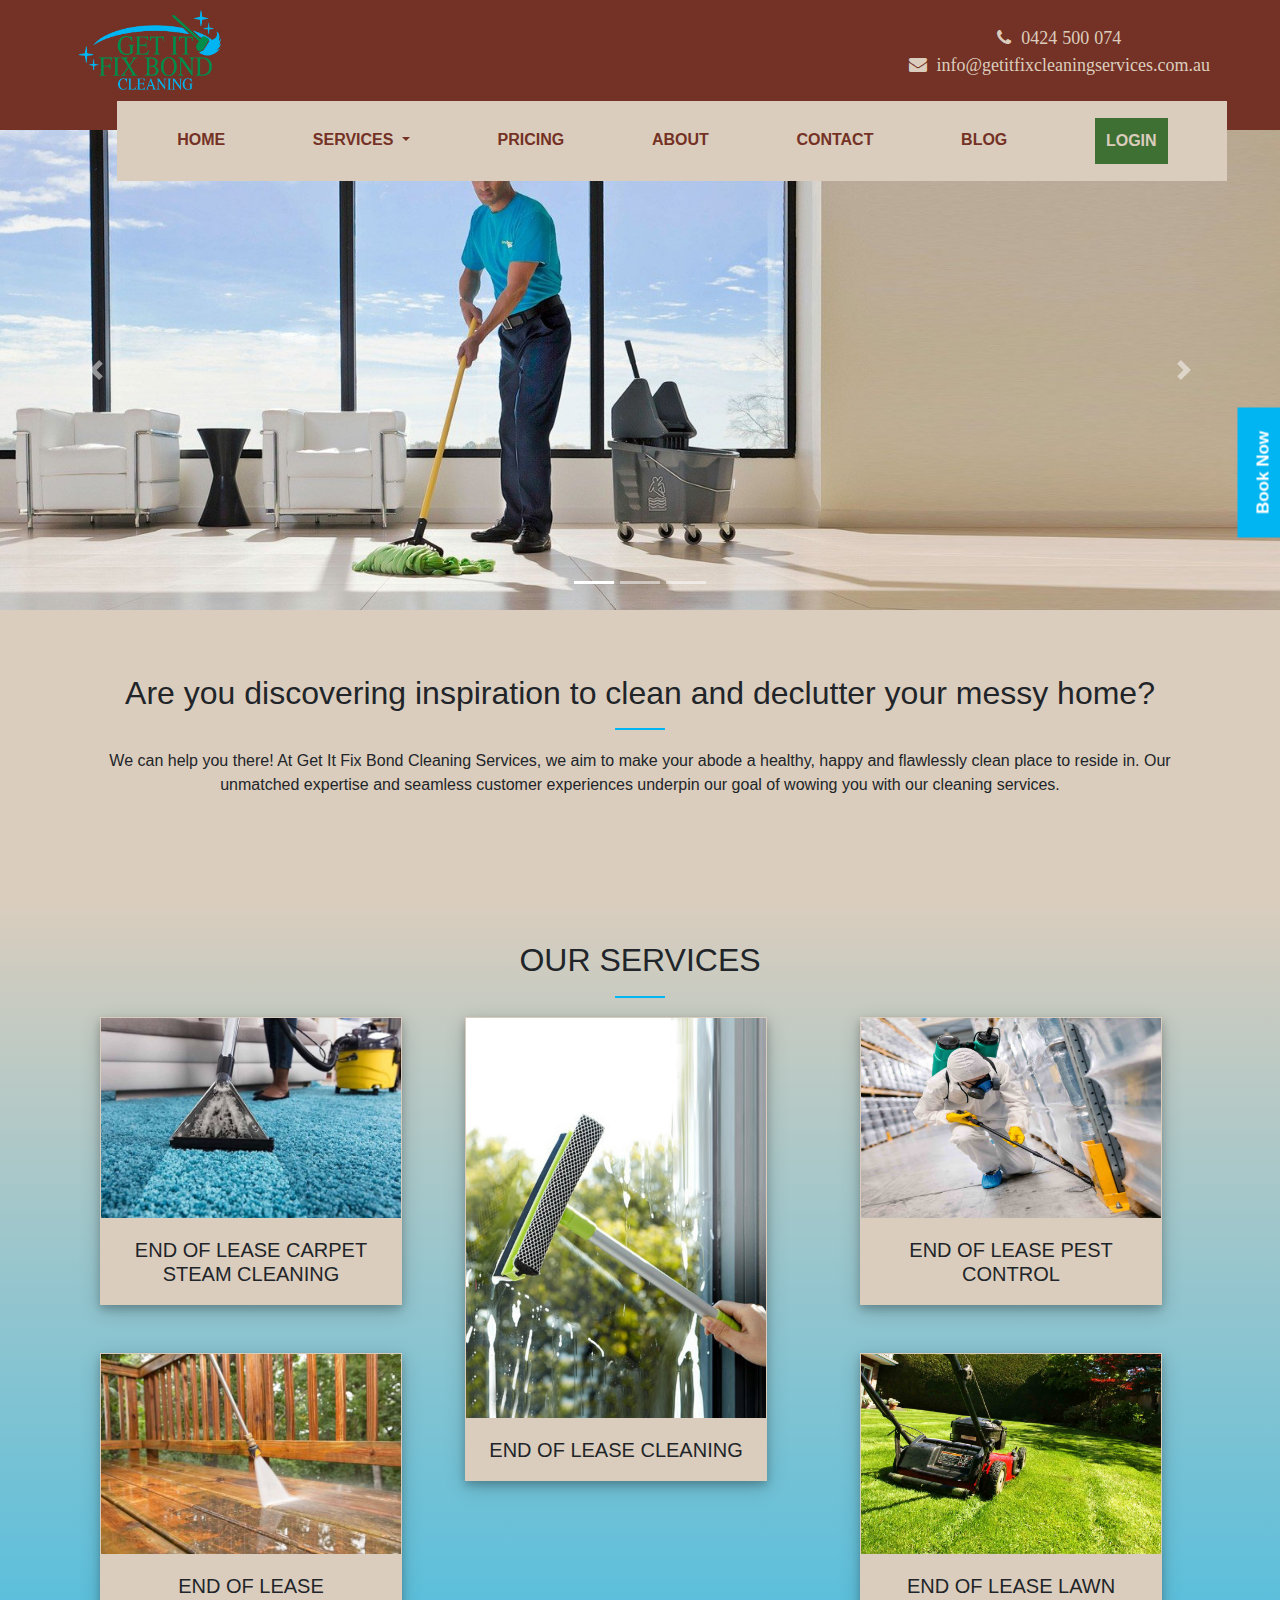
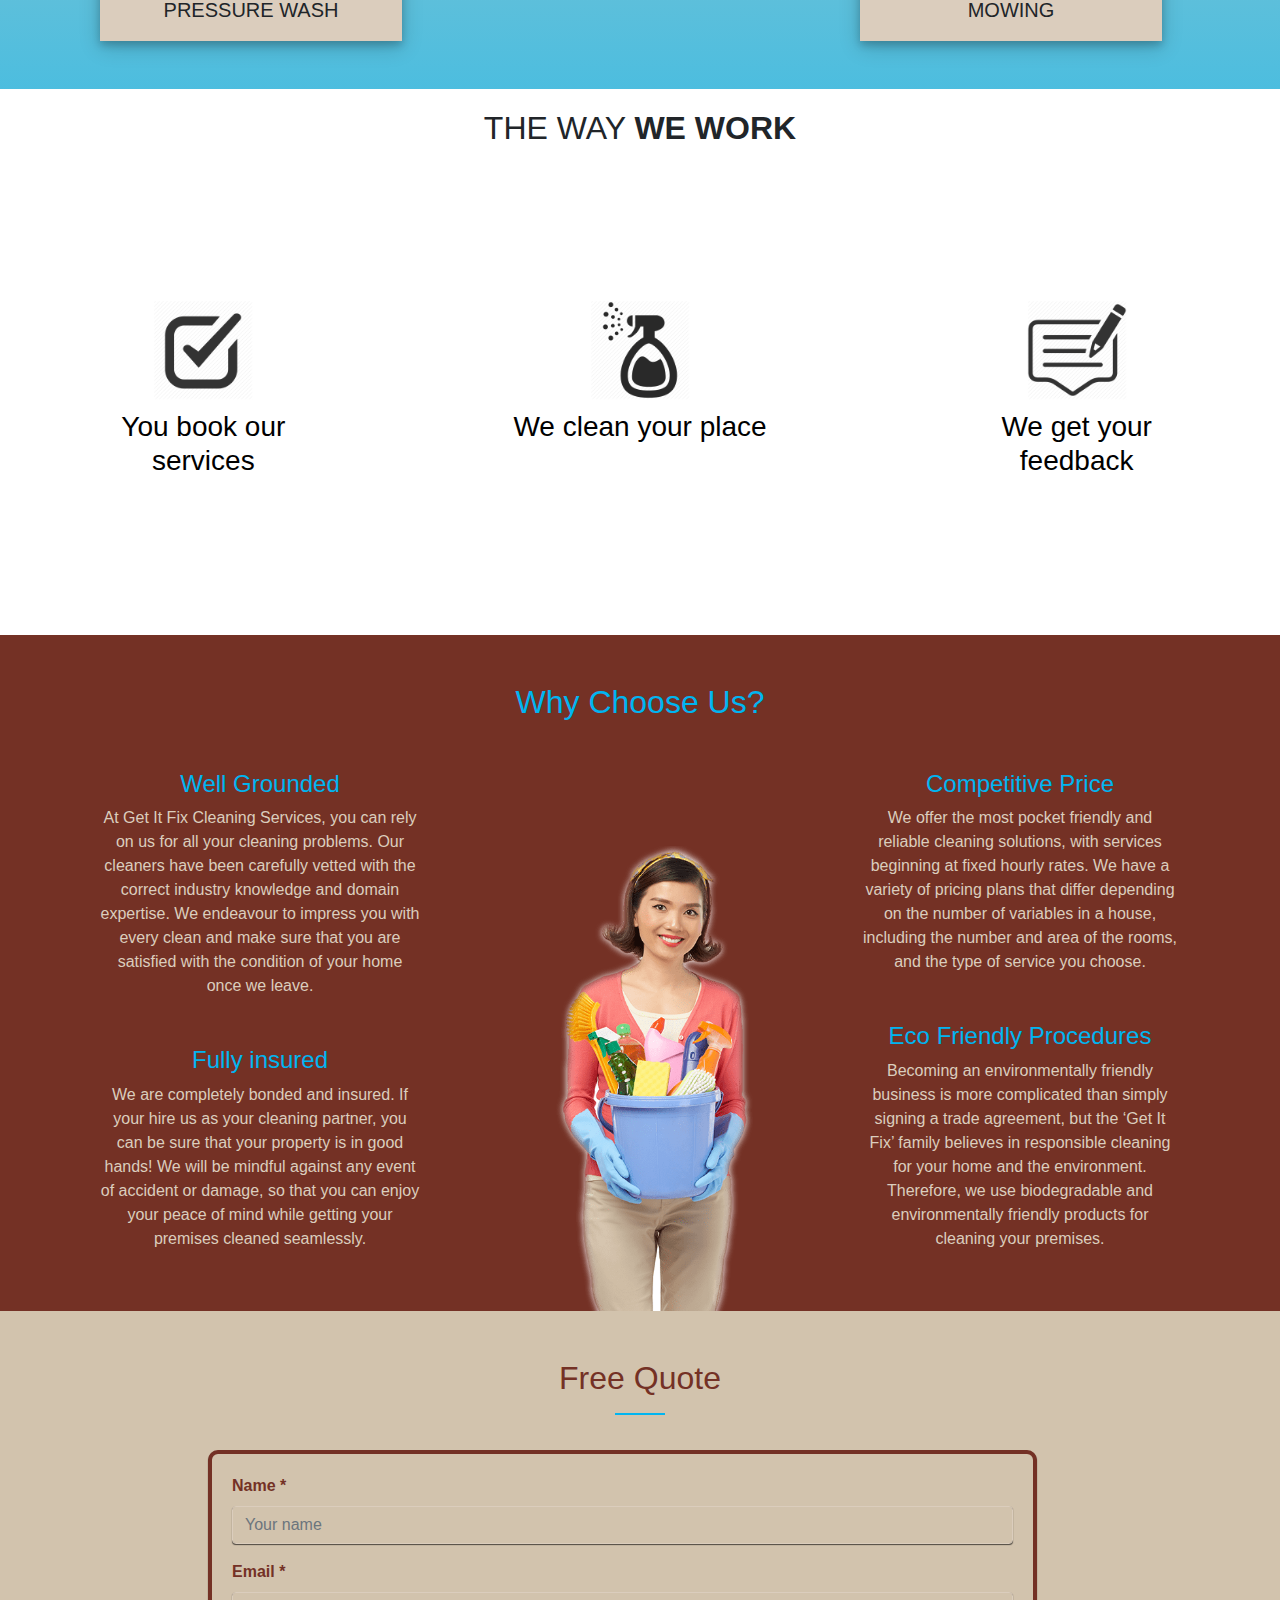
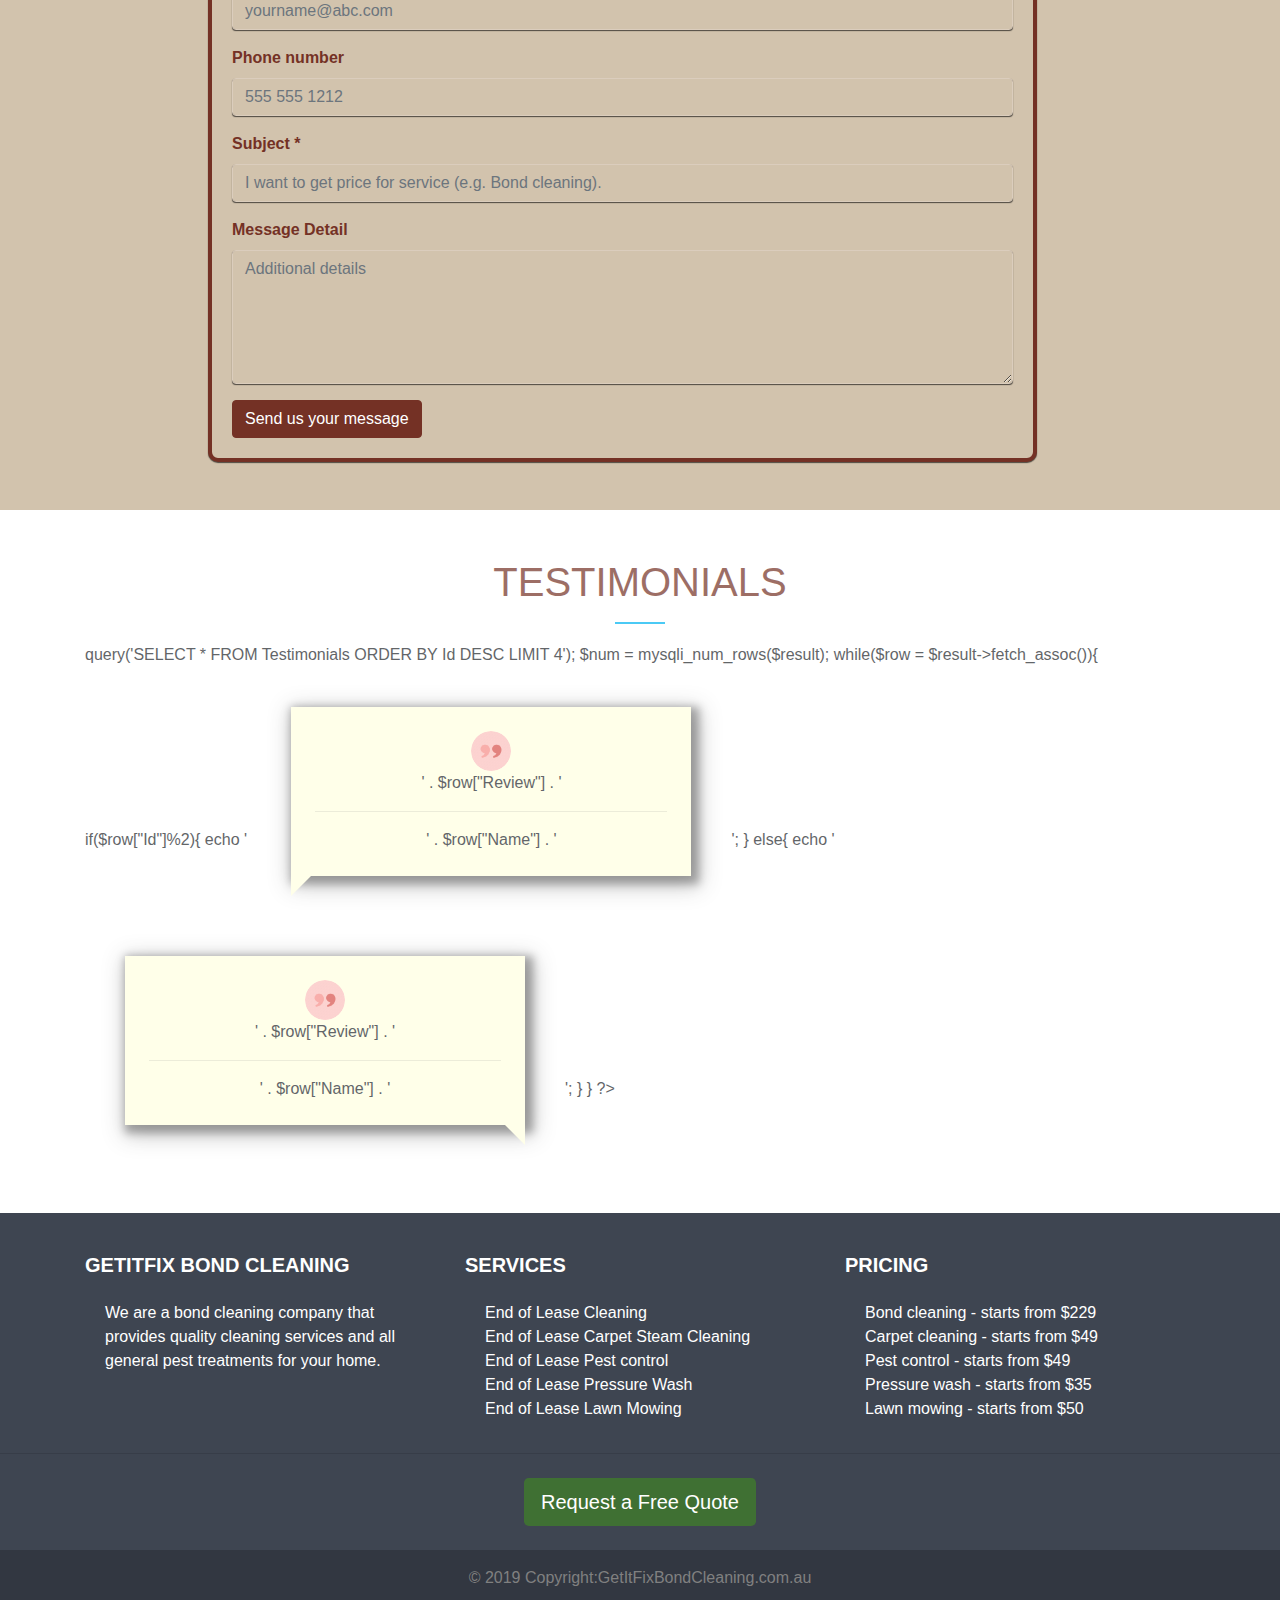
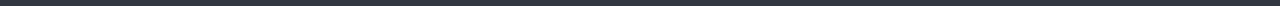
<file: index.html>
<!doctype html>
<html>

<head>
    <meta charset="utf-8">
    <meta name="viewport" content="width=device-width, initial-scale=1.0">
    <title>GetItFix: Home</title>
    <link rel="stylesheet" type="text/css" href="css/style.css" />
    <!-- <link rel="stylesheet" type="text/css" href="css/animate_styles.css" /> -->
    <link href="libs/bootstrap/css/bootstrap.min.css" rel="stylesheet">
    <link rel="stylesheet" href="css/responsive3.css" media="screen and (max-width: 1075px)" />
    <link rel="stylesheet" href="css/responsive2.css" media="screen and (max-width: 1024px)" />
    <link rel="stylesheet" href="css/responsive1.css" media="screen and (max-width: 768px)" />
    <link rel="stylesheet" href="css/responsive.css" media="screen and (max-width: 650px)" />
    <link rel="stylesheet" href="https://cdnjs.cloudflare.com/ajax/libs/font-awesome/4.7.0/css/font-awesome.min.css">
    <script src="libs/jquery-3.3.1.min.js"></script>
    <script type="text/javascript" src="js/index.js"></script>
    <script src="libs/bootstrap/js/bootstrap.min.js"></script>
    <!-- <script src="https://ajax.googleapis.com/ajax/libs/jquery/3.3.1/jquery.min.js"></script> -->


</head>

<body>  
  <div class="home-header">
            <div class="home-top-div">
              <div class="container">
              <div class="row">
                <div class="col-special text-center">
              <a href="index.html"><img class="home-page-logo float-md-left" src="images/logo_getitfix.png"></a>
            </div>
            <div class="col-special text-center">
            <div class="home-top-info float-md-right">
                <div class="fa fa-phone">
                  <span style="margin-left: 5px;">0424 500 074</span>
            </div><br>
            <div class="fa fa-envelope">
            <span style="margin-left: 5px;">info@getitfixcleaningservices.com.au</span></div>     
          </div>
        </div>
        </div>
      </div>
    </div>

    <div class="container y">
  <nav class="navbar navbar-expand-md navbar-light container">
  <button class="navbar-toggler" type="button" data-toggle="collapse" data-target="#navbarNav" aria-controls="navbarNav" aria-expanded="false" aria-label="Toggle navigation">
    <span class="navbar-toggler-icon"></span>
  </button>
  <div class="collapse navbar-collapse" id="navbarNav">
    <ul id="menu-main-nav" class="navbar-nav nav-fill w-100">
     <li id="menu-item-42" class="nav-item menu-item menu-item-type-post_type menu-item-object-page menu-item-home current-menu-item page_item page-item-6 current_page_item menu-item-42"><a href="index.html" class="nav-link">HOME</a></li>
     <li id="menu-item-963" class="nav-item menu-item menu-item-type-post_type menu-item-object-page menu-item-963 dropdown"><a href="#" class="nav-link home-item-space dropdown-toggle" data-toggle="dropdown" data_target="dropdown_target">SERVICES
        <span class="caret"></span></a>
        <div class="dropdown-menu" aria-labelledby="dropdown_target">
          <a href="bond.html" class="dropdown-item">End of Lease Cleaning</a>
          <div class="dropdown-divider"></div>
          <a href="carpet.html" class="dropdown-item">End of Lease Carpet Steam Cleaning</a>
          <div class="dropdown-divider"></div>
          <a href="pest.html" class="dropdown-item">End of Lease Pest Control</a>
          <div class="dropdown-divider"></div>
          <a href="pressure_wash.html" class="dropdown-item">End of Lease Pressure Wash</a>
          <div class="dropdown-divider"></div>
          <a href="lawn.html" class="dropdown-item">End of Lease Lawn Mowing</a>
          <div class="dropdown-divider"></div>
          <a href="checklist.html" class="dropdown-item">Cleaning Checklist</a>
        </div>
      </li>

      <li id="menu-item-40" class="nav-item menu-item menu-item-type-post_type menu-item-object-page menu-item-40"><a href="pricing.php" class="nav-link">PRICING</a></li>

      <li id="menu-item-40" class="nav-item menu-item menu-item-type-post_type menu-item-object-page menu-item-40"><a href="about_us.html" class="nav-link">ABOUT</a></li>

      <li id="menu-item-40" class="nav-item menu-item menu-item-type-post_type menu-item-object-page menu-item-40"><a href="contact.html" class="nav-link">CONTACT</a></li>

       <li id="menu-item-40" class="nav-item menu-item menu-item-type-post_type menu-item-object-page menu-item-40"><a href="blog.html" class="nav-link">BLOG</a></li>

     <li id="menu-item-40" class="nav-item menu-item menu-item-type-post_type menu-item-object-page menu-item-40 lifts"><a href="login.html" class="nav-link"><button id="login-btn" class="request-button" type="submit">LOGIN</button></a></li>

    
</ul>
</div>
</nav>
</div>
</div>
             <!-- <div class="col-xs-6 z"> -->
              <div id="carouselExampleIndicators" class="carousel slide" data-ride="carousel">
        <ol class="carousel-indicators">
          <li data-target="#carouselExampleIndicators" data-slide-to="0" class="active"></li>
          <li data-target="#carouselExampleIndicators" data-slide-to="1"></li>
          <li data-target="#carouselExampleIndicators" data-slide-to="2"></li>
        </ol>

        <div class="carousel-inner">
    <div class="carousel-item active">
      <img class="d-block w-100" src="images/steam.jpg" alt="First slide">
      <div class="carousel-caption d-none d-md-block">
        <!-- <h1>Bond Cleaning</h1> -->
      </div>
    </div>
    <div class="carousel-item">
      <img class="d-block w-100" src="images/c.jpg" alt="Second slide">
      <div class="carousel-caption d-none d-md-block">
        <!-- <h1>Carpet Cleaning</h1> -->
      </div>
    </div>
    <div class="carousel-item">
      <img class="d-block w-100" src="images/ti.jpg" alt="Third slide">
      <div class="carousel-caption d-none d-md-block">
        <!-- <h1>Pest Control</h1> -->
      </div>
    </div>
  </div>

        <a class="carousel-control-prev" href="#carouselExampleIndicators" role="button" data-slide="prev">
          <span class="carousel-control-prev-icon" aria-hidden="true"></span>
          <span class="sr-only">Previous</span>
        </a>
        <a class="carousel-control-next" href="#carouselExampleIndicators" role="button" data-slide="next">
          <span class="carousel-control-next-icon" aria-hidden="true"></span>
          <span class="sr-only">Next</span>
        </a>
      </div>
    <!-- end of first row div--> 



<div id="stickyQuote">
  <button data-toggle="modal" data-target="#bookingPopup" data-backdrop="static">Book Now</button>
    </div>
<!-- Modal -->
<div class="modal" id="bookingPopup" tabindex="-1" role="dialog" aria-labelledby="bookingPopup" aria-hidden="true">
  <div class="modal-dialog modal-dialog-centered" role="document">
    <div class="modal-content">
      <div class="modal-header">
        <h5 class="modal-title" style="color: #743125;" id="exampleModalLongTitle">Book Now</h5>
        <button type="button" class="close" data-dismiss="modal" aria-label="Close">
          <span aria-hidden="true">&times;</span>
        </button>
      </div>
      <div class="modal-body">
        <div class="request-area">
    <form id="popform">
   <!-- <form id="myform"> -->
    <h3 style="color:#3f7033">Personal Information</h3>
    <hr>
    <div class="form-group">
      <label for="name">Name *</label>
      <input type="text" class="form-control" id="name" placeholder="Your name" name="name" maxlength="30">
    </div>
    <div class="form-group">
      <label for="email">Email *</label>
      <input type="email" class="form-control" id="email" placeholder="yourname@abc.com" name="email" maxlength="30">
    </div>
    <div class="form-group">
      <label for="phone">Phone number</label>
      <input type="number" class="form-control" id="phone" placeholder="555 555 1212" name="phone" maxlength="15">
    </div>
    <h3 style="color:#3f7033">Address</h3>
    <hr>
    <div class="form-group">
      <label for="name">Address *</label>
      <input type="text" class="form-control" id="address" placeholder="Enter your address" name="name" maxlength="30">
    </div>
    <div class="form-group">
      <label for="city">City *</label>
      <input type="text" class="form-control" id="city" placeholder="Enter your city" name="email" maxlength="30">
    </div>
    <div class="form-group">
      <label for="phone">State</label>
      <input type="text" class="form-control" id="state" placeholder="Enter your state " name="phone" maxlength="15">
    </div>
    <div class="form-group">
      <label for="phone">Post Code</label>
      <input type="text" class="form-control" id="postcode" placeholder="Enter your post code" name="phone" maxlength="15">
    </div>

     <h3 style="color:#3f7033">Type of Service</h3>
    <hr>
    <div class="form-group">
      <label for="service">Service</label><br>
     
      <input type="checkbox" id="service" value="End of Lease cleaning"> End of Lease cleaning <br><br>
      <input type="checkbox" id="service1" value="End of Lease Carpet Steam Cleaning"> End of Lease Carpet Steam Cleaning <br><br>
      <input type="checkbox" id="service2" value="End of Lease Pest Control "> End of Lease Pest Control  <br><br>
      <input type="checkbox" id="service3" value="End of Lease Pressure Wash"> End of Lease Pressure Wash <br><br>
      <input type="checkbox" id="service4" value="End of Lease lawn mowing"> End of Lease lawn mowing<br><br></div>
      <div class="form-group">
      <label for="bedroom">Bedroom</label><br>
    
      <input type="radio" id="bedroom"  name="bedroom"  value="1" checked> 1
      <input type="radio" id="bedroom" class="radioSpacing" name="bedroom" value="2"> 2
      <input type="radio" id="bedroom" class="radioSpacing" name="bedroom" value="3"> 3
      <input type="radio" id="bedroom" class="radioSpacing" name="bedroom" value="4"> 4 
      <input type="radio" id="bedroom" class="radioSpacing" name="bedroom" value="5"> 5<br><br></div>
  
      <div class="form-group">
      <label for="bathroom">Bathroom</label><br>
      
      <input type="radio" id="bathroom" name="bathroom" value="1" checked> 1
      <input type="radio" id="bathroom" name="bathroom" class="radioSpacing" value="2"> 2
      <input type="radio" id="bathroom" name="bathroom" class="radioSpacing" value="3"> 3<br><br>
     </div>

    
    <h3 style="color:#3f7033">Extras</h3>
    <hr>
    <div class="form-group"> 
      <input type="checkbox" id="extras0" value="Wall wash">  Wall wash <br><br>
      <input type="checkbox" id="extras1" value="Outside the windows">  Outside the windows <br><br>
      <input type="checkbox" id="extras2" value="Heavy stains on the carpet">  Heavy stains on the carpet <br><br></div>
    <div class="form-group">
      <h3 style="color:#3f7033">Customer comments</h3>
      <textarea class="form-control" rows="5" id="detail" placeholder="Additional details" name="message" maxlength="300"></textarea>
    </div>
    <button type="button" id="bookNow" class="btn btn-whatever">Book now</button>
      
    </form>

  </div>
      </div>
    </div>
  </div>
</div>
 <!-- <div class="row">  -->
    <!-- <div class="fixed-back"> -->
      <div class="home-back">
    <div class="jumbotron">
    <h2 class="container">Are you discovering inspiration to clean and declutter your messy home?</h2>
    <hr style="height:3px; width:50px; border-top:2px solid #00b5f1" />
<p class="container">We can help you there! At Get It Fix Bond Cleaning Services, we aim to make your abode a healthy, happy and flawlessly clean place to reside in. Our unmatched expertise and seamless customer experiences underpin our goal of wowing you with our cleaning services.</p>
</div>


        <div class="main-service-box">
<h2 style="text-align: center;">OUR SERVICES</h2>
<hr style="height:3px; width:50px; border-top:2px solid #00b5f1" />
<div class="container">
  <div class="row">
      <div class="col-md-4">
        <div class="col">
    <div class="row-md-6">
      <div class="div-services">
        <a href="carpet.html" class="hvr-rectangle-out">
          <img src="images/carpettt.jpg" class="home-srv-img anim-image"></a>
        <h5>END OF LEASE CARPET STEAM CLEANING</h5>
        <div class="anim-middle">
    <div class="anim-text">Has your plush and attractive carpet worn out and started looking dull?</div>
  </div>
</div>
    </div>


    <div class="row-md-6" style="margin-top: 3rem;">
      <div class="div-services">
        <a href="pressure_wash.html" class="hvr-rectangle-out">
          <img src="images/pressurewash.jpg" class="home-srv-img anim-image"></a>
        <h5>END OF LEASE PRESSURE WASH</h5>
        <div class="anim-middle">
    <div class="anim-text">Are you stressed about the exterior appearance of your rental property?</div>
  </div></div>
    </div>
  </div>
  </div>

    <div class="col-md-4">
      <div class="div-services big-pic">
          <a href="bond.html" class="hvr-rectangle-out">
          <img src="images/squeeze.jpg"  class="anim-image" style="height: auto; width: 300px;"></a>
        <h5>END OF LEASE CLEANING</h5>
<div class="anim-middle">
    <div class="anim-text">Worried about losing your massive bond to your landlord when moving out of your rental property?</div>
  </div>

      </div>
        
      
    </div>
    

    <div class="col-md-4">
      <div class="col">
        <div class="row-md-6">
      <div class="div-services div-break">
        <a href="pest.html" class="hvr-rectangle-out">
          <img src="images/pestcontrol.jpg" class="home-srv-img anim-image"></a>
        <h5>END OF LEASE PEST CONTROL</h5>
        <div class="anim-middle">
    <div class="anim-text">Had pests and nasty insects turned your blissful home into a daunting nightmare?</div>
  </div>
</div>
    </div>
    <div class="row-md-6" style="margin-top: 3rem;">
     <div class="div-services">
      <a href="lawn.html" class="hvr-rectangle-out">
          <img src="images/lawn-mowing-back.jpg" class="home-srv-img anim-image"></a>
        <h5>END OF LEASE LAWN MOWING</h5>
        <div class="anim-middle">
    <div class="anim-text">Need to get your yard mowed?</div>
  </div>
</div>
    </div>
  </div>
  </div>
  </div>
</div>
</div>


    <!--    <div class="row">
      <div class="col-xs-4 col-sm-4 col-md-4 col-lg-4 block">
        <div class="div-services">
          <img src="images/servicess.jpeg" class="home-srv-img">
        <h5>END OF LEASE CLEANING</h5>
        <p>Worried about losing your massive bond to your landlord when moving out of your rental property? We can help you returning your rented property in a sparkly neat condition.</p>
        <button class="service-btn" onclick="window.location.href='bond.html'">Read more</button>
      </div>
    </div>
      <div class="col-xs-4 col-sm-4 col-md-4 col-lg-4 block">
        <div class="div-services">
          <img src="images/carpet-cleaning.png" class="home-srv-img">
        <h5>END OF LEASE CARPET STEAM CLEANING</h5>
        <p>Has your plush and attractive carpet worn out and started looking dull? We are here to protect and extend the life of your precious carpet.</p>
        <button class="service-btn" onclick="window.location.href='carpet.html'">Read more</button>
      </div>
      </div>
      <div class="col-xs-4 col-sm-4 col-md-4 col-lg-4 block">
        <div class="div-services">
          <img src="images/residential.jpg" class="home-srv-img">
        <h5>END OF LEASE PEST CONTROL</h5>
        <p>Pests and nasty insects can turn your blissful home into a daunting nightmare! We can prevent further damage to your property.</p>
        <button class="service-btn" onclick="window.location.href='pest.html'">Read more</button>
      </div>
      </div>
    </div> -->

</div>
</div>


<!-- <div class="col-xs-6"> -->
 <div class="panel-transparent">
    <h2>THE WAY <span style="font-weight: bolder;">WE WORK</span></h2>
    <div class="row">
        <div class="col-md-4 block">
            <div class="circle">
              <img src="images/book.png" style="height: 100px; width: 100px; margin-top: 25px;">
                <h3>You book our services</h3>
            </div>
        </div>
        <div class="col-md-4 block">
            <div class="circle">
              <img src="images/cleann.png" style="height: 100px; width: 100px; margin-top: 25px;">
                <h3>We clean your place</h3>
            </div>
        </div>
        <div class="col-md-4 block">
            <div class="circle">
              <img src="images/feedy.png" style="height: 100px; width: 100px; margin-top: 25px;">
                <h3>We get your feedback</h3>
            </div>
        </div>
    </div>
</div>
<!-- </div> -->
<!-- </div> -->



<!--------------why choose us-------------->

 <div class="why">
  <h2>Why Choose Us?</h2>
  <div class="container" style="margin-top: 3rem;">
    <div class="row">
      <div class="col-md-4">
        <div class="col">
    <div class="row-md-6">
      <h4>Well Grounded</h4>
      <p>At Get It Fix Cleaning Services, you can rely on us for all your cleaning problems. Our cleaners have been carefully vetted with the correct industry knowledge and domain expertise. We endeavour to impress you with every clean and make sure that you are satisfied with the condition of your home once we leave.</p>
    </div>
    <div class="row-md-6" style="margin-top: 3rem;">
      <h4>Fully insured</h4>
      <p>We are completely bonded and insured. If your hire us as your cleaning partner, you can be sure that your property is in good hands! We will be mindful against any event of accident or damage, so that you can enjoy your peace of mind while getting your premises cleaned seamlessly.</p>
    </div>
  </div>
  </div>

    <div class="col-md-4">
      <img src="images/baby.png" class="why-img">
    </div>
    

    <div class="col-md-4">
      <div class="col">
        <div class="row-md-6">
      <h4>Competitive Price</h4>
      <p>We offer the most pocket friendly and reliable cleaning solutions, with services beginning at fixed hourly rates. We have a variety of pricing plans that differ depending on the number of variables in a house, including the number and area of the rooms, and the type of service you choose.</p>
    </div>
    <div class="row-md-6" style="margin-top: 3rem;">
      <h4>Eco Friendly Procedures</h4>
      <p>Becoming an environmentally friendly business is more complicated than simply signing a trade agreement, but the ‘Get It Fix’ family believes in responsible cleaning for your home and the environment. Therefore, we use biodegradable and environmentally friendly products for cleaning your premises.</p>
    </div>
  </div>
  </div>
  </div>
</div>
</div>
 
<!-- -----------------request form---------- -->
 <div class="request-form">
  <h2>Free Quote</h2>
  <hr style="height:3px; width:50px; border-top:2px solid #00b5f1" />
  <div class="request-area">
    <form id="myform">
   <!-- <form id="myform"> -->
    <div class="form-group">
      <label for="name">Name *</label>
      <input type="text" class="form-control" id="name" placeholder="Your name" name="name" maxlength="30">
    </div>
    <div class="form-group">
      <label for="email">Email *</label>
      <input type="email" class="form-control" id="email" placeholder="yourname@abc.com" name="email" maxlength="30">
    </div>
    <div class="form-group">
      <label for="phone">Phone number</label>
      <input type="number" class="form-control" id="phone" placeholder="555 555 1212" name="phone" maxlength="15">
    </div>
    <div class="form-group">
      <label for="subject">Subject *</label>
      <input type="text" class="form-control" id="subject" placeholder="I want to get price for service (e.g. Bond cleaning)." name="subject" maxlength="100">
    </div>
    <div class="form-group">
    <label for="detail">Message Detail</label>
      <textarea class="form-control" rows="5" id="detail" placeholder="Additional details" name="message" maxlength="300"></textarea>
    </div>
    <button type="button" id="submit" class="btn btn-whatever">Send us your message</button>
      
    </form>

  </div>
</div> 

<!-- ----------------Testimonials----------- -->

<div class="home-testimonials">
  <h1>TESTIMONIALS</h1>
  <hr style="height:3px; width:50px; border-top:2px solid #00b5f1" />
  <div class="container">

     <?php
    require 'php_pages/db_conn.php';
    
   $result = $conn->query('SELECT * FROM Testimonials ORDER BY Id DESC LIMIT 4');
   $num = mysqli_num_rows($result);
   
  
while($row = $result->fetch_assoc()){

 if($row["Id"]%2){
  echo '
<div class="talk-bubble tri-right btm-left">
  <div class="talktext text-center">
    <img class="rounded-circle home-round-img" src="images/tst.png"><br>
    <p>' . $row["Review"] . '</p>
    <hr>
    <span>' . $row["Name"] . '</span>
  </div>
</div>';
}
else{
  echo '
<div class="talk-bubble tri-right btm-right">
  <div class="talktext text-center">
    <img class="rounded-circle home-round-img" src="images/tst.png"><br>
    <p>' . $row["Review"] . '</p>
    <hr>
    <span>' . $row["Name"] . '</span>
  </div>
</div>';
}
}

?>


</div>
</div>

<!-- Footer -->
 <footer class="page-footer font-small stylish-color-dark pt-4">
    <div class="container text-center text-md-left">

      <div class="row">

        <div class="col-md-4 mx-auto">

          <h5 class="font-weight-bold text-uppercase mt-3 mb-4">GetItFix Bond Cleaning</h5>
          <ul class="list-unstyled">
            <li>
          <a href="about_us.html">We are a bond cleaning company that provides quality cleaning services and all general pest treatments for your home.</a></li></ul>

        </div>

        <hr class="clearfix w-100 d-md-none">

        <div class="col-md-4 mx-auto">

          <h5 class="font-weight-bold text-uppercase mt-3 mb-4">Services</h5>

          <ul class="list-unstyled">
            <li>
              <a href="bond.html">End of Lease Cleaning</a>
            </li>
            <li>
              <a href="carpet.html">End of Lease Carpet Steam Cleaning</a>
            </li>
            <li>
              <a href="pest.html">End of Lease Pest control</a>
            </li>
            <li>
              <a href="pest.html">End of Lease Pressure Wash</a>
            </li>
            <li>
              <a href="pest.html">End of Lease Lawn Mowing</a>
            </li>
          </ul>

        </div>
      <div class="col-md-4 mx-auto">
          <h5 class="font-weight-bold text-uppercase mt-3 mb-4">Pricing</h5>
          <ul class="list-unstyled">
            <li>
          <a href="pricing.php">Bond cleaning - starts from $229
            <br>
          Carpet cleaning - starts from $49
          <br>
          Pest control - starts from $49
          <br>
          Pressure wash - starts from $35
          <br>
          Lawn mowing - starts from $50
        </a></li></ul>

        </div>
        
      </div>

    </div>

    <hr>

    <ul class="list-unstyled list-inline text-center py-2">
      
      <li class="list-inline-item">
        <button data-toggle="modal" class="btn btn-footer btn-lg btn-rounded" data-target="#exampleModalCenter" data-backdrop="static">Request a Free Quote</button>
    </div>
        <!-- <a href="#" id="footer-request" class="btn btn-footer btn-lg btn-rounded">Request a free quote</a> -->
      </li>
    </ul>
    
    <div class="footer-copyright text-center py-3">© 2019 Copyright:GetItFixBondCleaning.com.au
    </div>

    <div class="modal" id="exampleModalCenter" tabindex="-1" role="dialog" aria-labelledby="exampleModalCenterTitle" aria-hidden="true">
  <div class="modal-dialog modal-dialog-centered" role="document">
    <div class="modal-content">
      <div class="modal-header">
        <h5 class="modal-title" style="color: #743125;" id="exampleModalLongTitle">Free Quote</h5>
        <button type="button" class="close" data-dismiss="modal" aria-label="Close">
          <span aria-hidden="true">&times;</span>
        </button>
      </div>
      <div class="modal-body">
        <div class="request-form">
  <div class="request-area">
    <form id="popform">
   <!-- <form id="myform"> -->
    <div class="form-group">
      <label for="name">Name *</label>
      <input type="text" class="form-control" id="name" placeholder="Your name" name="name" maxlength="30">
    </div>
    <div class="form-group">
      <label for="email">Email *</label>
      <input type="email" class="form-control" id="email" placeholder="yourname@abc.com" name="email" maxlength="30">
    </div>
    <div class="form-group">
      <label for="phone">Phone number</label>
      <input type="number" class="form-control" id="phone" placeholder="555 555 1212" name="phone" maxlength="15">
    </div>
    <div class="form-group">
      <label for="subject">Subject *</label>
      <input type="text" class="form-control" id="subject" placeholder="I want to get price for service (e.g. Bond cleaning)." name="subject" maxlength="100">
    </div>
    <div class="form-group">
    <label for="detail">Message Detail</label>
      <textarea class="form-control" rows="5" id="detail" placeholder="Additional details" name="message" maxlength="300"></textarea>
    </div>
    <button type="button" id="quote" class="btn btn-whatever">Send us your message</button>
      
    </form>
</div>
  </div>
      </div>
    </div>
  </div>
</div>

</footer> 
<!-- Footer -->

 </body>
  </html>
</file>
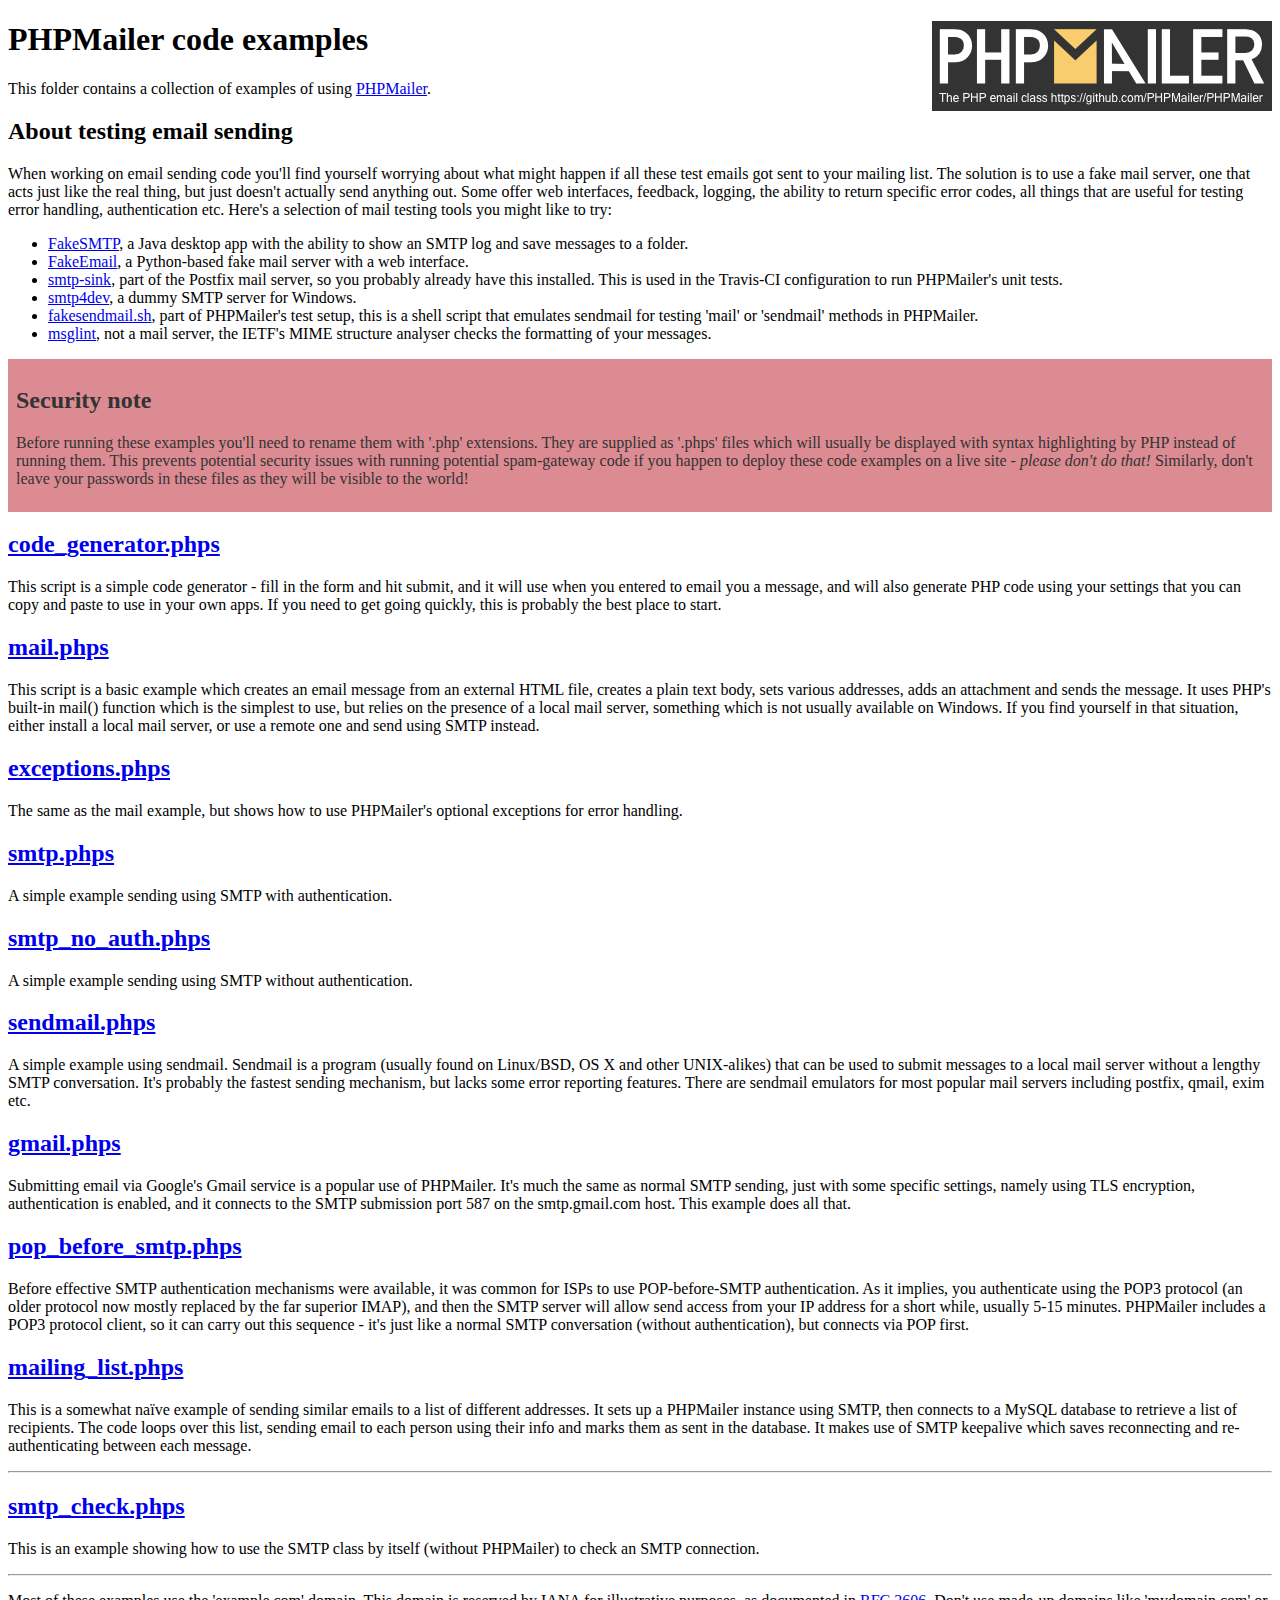
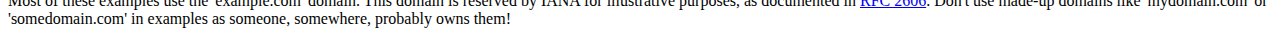
<file: php_pages/PHPMailer/examples/index.html>
<!DOCTYPE html>
<html>
<head>
	<meta charset="UTF-8">
	<title>PHPMailer Examples</title>
</head>
<body>
<h1>PHPMailer code examples<a href="https://github.com/PHPMailer/PHPMailer"><img src="images/phpmailer.png" style="float:right; border:0;" alt="PHPMailer logo"></a></h1>
<p>This folder contains a collection of examples of using <a href="https://github.com/PHPMailer/PHPMailer">PHPMailer</a>.</p>
<h2>About testing email sending</h2>
<p>When working on email sending code you'll find yourself worrying about what might happen if all these test emails got sent to your mailing list. The solution is to use a fake mail server, one that acts just like the real thing, but just doesn't actually send anything out. Some offer web interfaces, feedback, logging, the ability to return specific error codes, all things that are useful for testing error handling, authentication etc. Here's a selection of mail testing tools you might like to try:</p>
<ul>
  <li><a href="https://github.com/Nilhcem/FakeSMTP">FakeSMTP</a>, a Java desktop app with the ability to show an SMTP log and save messages to a folder. </li>
  <li><a href="https://github.com/isotoma/FakeEmail">FakeEmail</a>, a Python-based fake mail server with a web interface.</li>
  <li><a href="http://www.postfix.org/smtp-sink.1.html">smtp-sink</a>, part of the Postfix mail server, so you probably already have this installed. This is used in the Travis-CI configuration to run PHPMailer's unit tests.</li>
  <li><a href="http://smtp4dev.codeplex.com">smtp4dev</a>, a dummy SMTP server for Windows.</li>
  <li><a href="https://github.com/PHPMailer/PHPMailer/blob/master/test/fakesendmail.sh">fakesendmail.sh</a>, part of PHPMailer's test setup, this is a shell script that emulates sendmail for testing 'mail' or 'sendmail' methods in PHPMailer.</li>
  <li><a href="http://tools.ietf.org/tools/msglint/">msglint</a>, not a mail server, the IETF's MIME structure analyser checks the formatting of your messages.</li>
</ul>
<div style="padding: 8px; color: #333333; background-color: #dc8b92">
<h2>Security note</h2>
<p>Before running these examples you'll need to rename them with '.php' extensions. They are supplied as '.phps' files which will usually be displayed with syntax highlighting by PHP instead of running them. This prevents potential security issues with running potential spam-gateway code if you happen to deploy these code examples on a live site - <em>please don't do that!</em> Similarly, don't leave your passwords in these files as they will be visible to the world!</p>
</div>
<h2><a href="code_generator.phps">code_generator.phps</a></h2>
<p>This script is a simple code generator - fill in the form and hit submit, and it will use when you entered to email you a message, and will also generate PHP code using your settings that you can copy and paste to use in your own apps. If you need to get going quickly, this is probably the best place to start.</p>
<h2><a href="mail.phps">mail.phps</a></h2>
<p>This script is a basic example which creates an email message from an external HTML file, creates a plain text body, sets various addresses, adds an attachment and sends the message. It uses PHP's built-in mail() function which is the simplest to use, but relies on the presence of a local mail server, something which is not usually available on Windows. If you find yourself in that situation, either install a local mail server, or use a remote one and send using SMTP instead.</p>
<h2><a href="exceptions.phps">exceptions.phps</a></h2>
<p>The same as the mail example, but shows how to use PHPMailer's optional exceptions for error handling.</p>
<h2><a href="smtp.phps">smtp.phps</a></h2>
<p>A simple example sending using SMTP with authentication.</p>
<h2><a href="smtp_no_auth.phps">smtp_no_auth.phps</a></h2>
<p>A simple example sending using SMTP without authentication.</p>
<h2><a href="sendmail.phps">sendmail.phps</a></h2>
<p>A simple example using sendmail. Sendmail is a program (usually found on Linux/BSD, OS X and other UNIX-alikes) that can be used to submit messages to a local mail server without a lengthy SMTP conversation. It's probably the fastest sending mechanism, but lacks some error reporting features. There are sendmail emulators for most popular mail servers including postfix, qmail, exim etc.</p>
<h2><a href="gmail.phps">gmail.phps</a></h2>
<p>Submitting email via Google's Gmail service is a popular use of PHPMailer. It's much the same as normal SMTP sending, just with some specific settings, namely using TLS encryption, authentication is enabled, and it connects to the SMTP submission port 587 on the smtp.gmail.com host. This example does all that.</p>
<h2><a href="pop_before_smtp.phps">pop_before_smtp.phps</a></h2>
<p>Before effective SMTP authentication mechanisms were available, it was common for ISPs to use POP-before-SMTP authentication. As it implies, you authenticate using the POP3 protocol (an older protocol now mostly replaced by the far superior IMAP), and then the SMTP server will allow send access from your IP address for a short while, usually 5-15 minutes. PHPMailer includes a POP3 protocol client, so it can carry out this sequence - it's just like a normal SMTP conversation (without authentication), but connects via POP first.</p>
<h2><a href="mailing_list.phps">mailing_list.phps</a></h2>
<p>This is a somewhat naïve example of sending similar emails to a list of different addresses. It sets up a PHPMailer instance using SMTP, then connects to a MySQL database to retrieve a list of recipients. The code loops over this list, sending email to each person using their info and marks them as sent in the database. It makes use of SMTP keepalive which saves reconnecting and re-authenticating between each message.</p>
<hr>
<h2><a href="smtp_check.phps">smtp_check.phps</a></h2>
<p>This is an example showing how to use the SMTP class by itself (without PHPMailer) to check an SMTP connection.</p>
<hr>
<p>Most of these examples use the 'example.com' domain. This domain is reserved by IANA for illustrative purposes, as documented in <a href="http://tools.ietf.org/html/rfc2606">RFC 2606</a>. Don't use made-up domains like 'mydomain.com' or 'somedomain.com' in examples as someone, somewhere, probably owns them!</p>
</body>
</html>
</file>
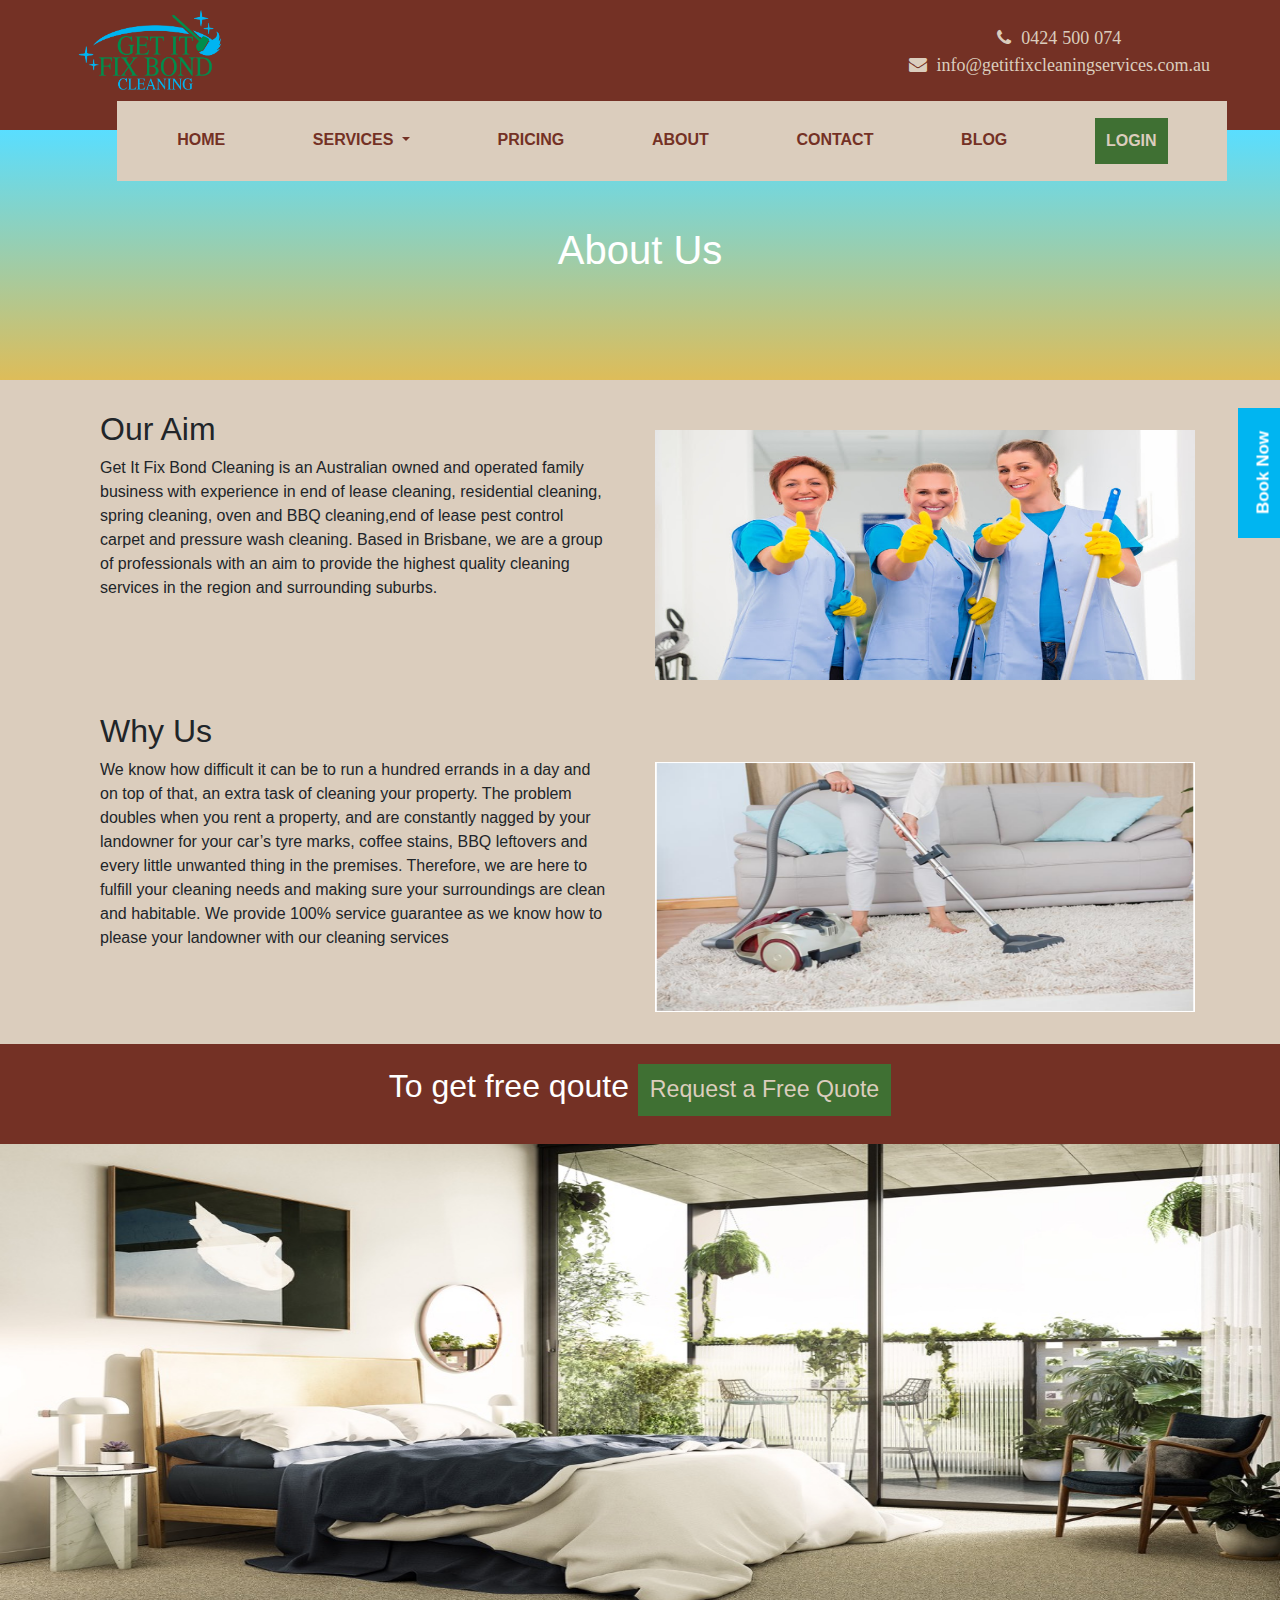
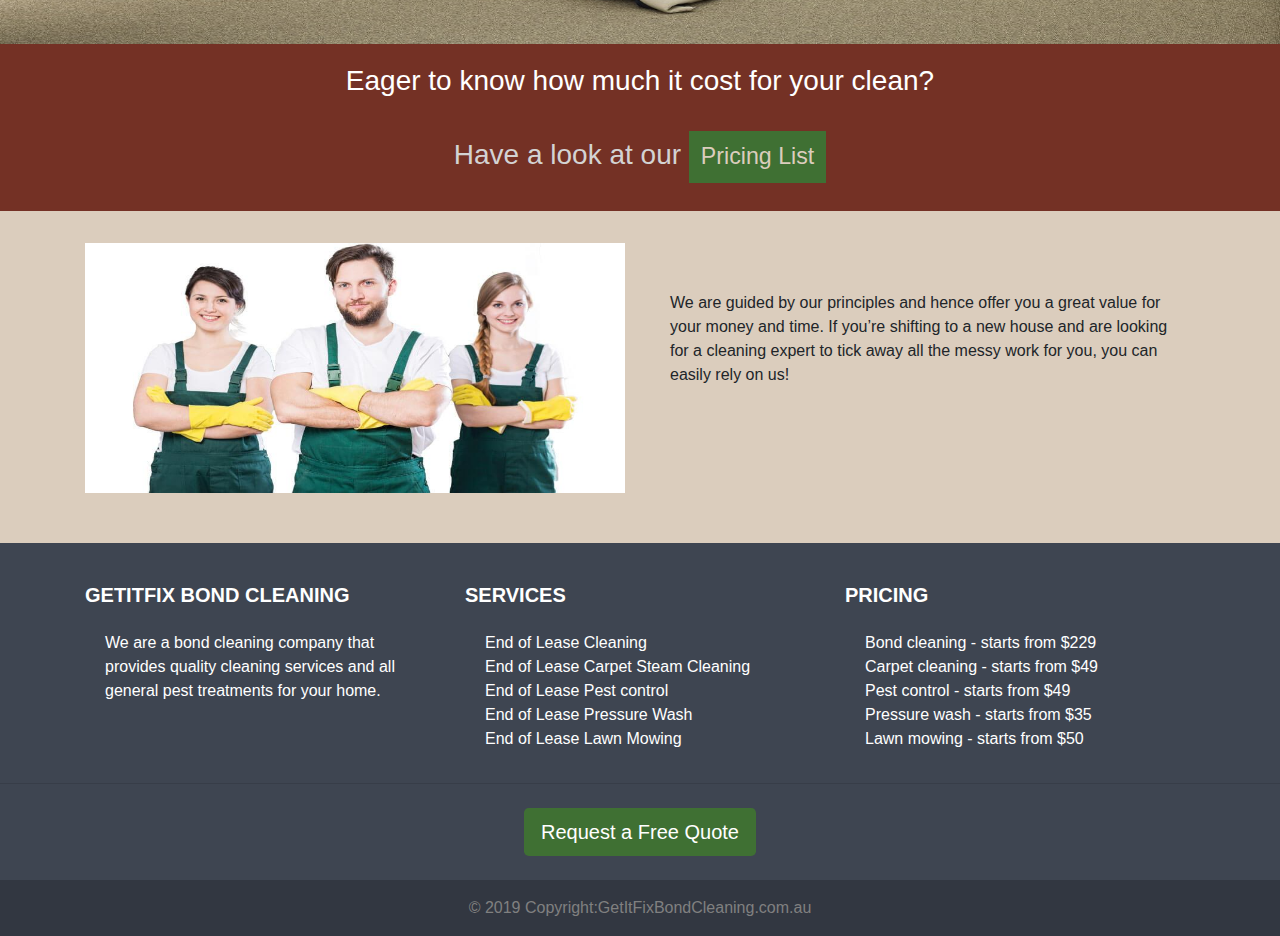
<file: about_us.html>
<!doctype html>
<html>

<head>
    <meta charset="utf-8">
    <meta name="viewport" content="width=device-width, initial-scale=1.0">
    <title>GetItFix: About us</title>
    <link rel="stylesheet" type="text/css" href="css/style.css" />
    <link href="libs/bootstrap/css/bootstrap.min.css" rel="stylesheet">
    <link rel="stylesheet" href="css/responsive3.css" media="screen and (max-width: 1075px)" />
    <link rel="stylesheet" href="css/responsive2.css" media="screen and (max-width: 1024px)" />
    <link rel="stylesheet" href="css/responsive1.css" media="screen and (max-width: 768px)" />
    <link rel="stylesheet" href="css/responsive.css" media="screen and (max-width: 650px)" />
    <link rel="stylesheet" href="https://cdnjs.cloudflare.com/ajax/libs/font-awesome/4.7.0/css/font-awesome.min.css">
    <script src="libs/jquery-3.3.1.min.js"></script>
    <script type="text/javascript" src="js/index.js"></script>
    <script src="libs/bootstrap/js/bootstrap.min.js"></script>

</head>
<body>
  <div class="home-header">
            <div class="home-top-div">
              <div class="container">
              <div class="row">
                <div class="col-special text-center">
              <img class="home-page-logo float-md-left" src="images/logo_getitfix.png"> 
            </div>
            <div class="col-special text-center">
            <div class="home-top-info float-md-right">
                <div class="fa fa-phone">
                  <span style="margin-left: 5px;">0424 500 074</span>
            </div><br>
            <div class="fa fa-envelope">
            <span style="margin-left: 5px;">info@getitfixcleaningservices.com.au</span></div>     
          </div>
        </div>
        </div>
      </div>
    </div>

    <div class="container ya">
  <nav class="navbar navbar-expand-md navbar-light container">
  <button class="navbar-toggler" type="button" data-toggle="collapse" data-target="#navbarNav" aria-controls="navbarNav" aria-expanded="false" aria-label="Toggle navigation">
    <span class="navbar-toggler-icon"></span>
  </button>
  <div class="collapse navbar-collapse" id="navbarNav">
    <ul id="menu-main-nav" class="navbar-nav nav-fill w-100">
     <li id="menu-item-42" class="nav-item menu-item menu-item-type-post_type menu-item-object-page menu-item-home current-menu-item page_item page-item-6 current_page_item menu-item-42"><a href="index.html" class="nav-link">HOME</a></li>
     <li id="menu-item-963" class="nav-item menu-item menu-item-type-post_type menu-item-object-page menu-item-963 dropdown"><a href="#" class="nav-link home-item-space dropdown-toggle" data-toggle="dropdown" data_target="dropdown_target">SERVICES
        <span class="caret"></span></a>
        <div class="dropdown-menu" aria-labelledby="dropdown_target">
          <a href="bond.html" class="dropdown-item">End of Lease Cleaning</a>
          <div class="dropdown-divider"></div>
          <a href="carpet.html" class="dropdown-item">End of Lease Carpet Steam Cleaning</a>
          <div class="dropdown-divider"></div>
          <a href="pest.html" class="dropdown-item">End of Lease Pest Control</a>
          <div class="dropdown-divider"></div>
          <a href="pressure_wash.html" class="dropdown-item">End of Lease Pressure Wash</a>
          <div class="dropdown-divider"></div>
          <a href="lawn.html" class="dropdown-item">End of Lease Lawn Mowing</a>
          <div class="dropdown-divider"></div>
          <a href="checklist.html" class="dropdown-item">Cleaning Checklist</a>
        </div>
      </li>

      <li id="menu-item-40" class="nav-item menu-item menu-item-type-post_type menu-item-object-page menu-item-40"><a href="pricing.php" class="nav-link">PRICING</a></li>

      <li id="menu-item-40" class="nav-item menu-item menu-item-type-post_type menu-item-object-page menu-item-40"><a href="about_us.html" class="nav-link">ABOUT</a></li>

      <li id="menu-item-40" class="nav-item menu-item menu-item-type-post_type menu-item-object-page menu-item-40"><a href="contact.html" class="nav-link">CONTACT</a></li>

       <li id="menu-item-40" class="nav-item menu-item menu-item-type-post_type menu-item-object-page menu-item-40"><a href="blog.html" class="nav-link">BLOG</a></li>

     <li id="menu-item-40" class="nav-item menu-item menu-item-type-post_type menu-item-object-page menu-item-40 lifts"><a href="login.html" class="nav-link"><button id="login-btn" class="request-button" type="submit">LOGIN</button></a></li>

    
</ul>
</div>
</nav>
</div>
</div>



<div id="stickyQuote">
  <button data-toggle="modal" data-target="#bookingPopup" data-backdrop="static">Book Now</button>
    </div>
<!-- Modal -->
<div class="modal" id="bookingPopup" tabindex="-1" role="dialog" aria-labelledby="bookingPopup" aria-hidden="true">
  <div class="modal-dialog modal-dialog-centered" role="document">
    <div class="modal-content">
      <div class="modal-header">
        <h5 class="modal-title" style="color: #743125;" id="exampleModalLongTitle">Book Now</h5>
        <button type="button" class="close" data-dismiss="modal" aria-label="Close">
          <span aria-hidden="true">&times;</span>
        </button>
      </div>
      <div class="modal-body">
        <div class="request-area">
    <form id="popform">
   <!-- <form id="myform"> -->
    <h3 style="color:#3f7033">Personal Information</h3>
    <hr>
    <div class="form-group">
      <label for="name">Name *</label>
      <input type="text" class="form-control" id="name" placeholder="Your name" name="name" maxlength="30">
    </div>
    <div class="form-group">
      <label for="email">Email *</label>
      <input type="email" class="form-control" id="email" placeholder="yourname@abc.com" name="email" maxlength="30">
    </div>
    <div class="form-group">
      <label for="phone">Phone number</label>
      <input type="number" class="form-control" id="phone" placeholder="555 555 1212" name="phone" maxlength="15">
    </div>
    <h3 style="color:#3f7033">Address</h3>
    <hr>
    <div class="form-group">
      <label for="name">Address *</label>
      <input type="text" class="form-control" id="address" placeholder="Enter your address" name="name" maxlength="30">
    </div>
    <div class="form-group">
      <label for="city">City *</label>
      <input type="text" class="form-control" id="city" placeholder="Enter your city" name="email" maxlength="30">
    </div>
    <div class="form-group">
      <label for="phone">State</label>
      <input type="text" class="form-control" id="state" placeholder="Enter your state " name="phone" maxlength="15">
    </div>
    <div class="form-group">
      <label for="phone">Post Code</label>
      <input type="text" class="form-control" id="postcode" placeholder="Enter your post code" name="phone" maxlength="15">
    </div>

     <h3 style="color:#3f7033">Type of Service</h3>
    <hr>
    <div class="form-group">
      <label for="service">Service</label><br>
     
      <input type="checkbox" id="service" value="End of Lease cleaning"> End of Lease cleaning <br><br>
      <input type="checkbox" id="service1" value="End of Lease Carpet Steam Cleaning"> End of Lease Carpet Steam Cleaning <br><br>
      <input type="checkbox" id="service2" value="End of Lease Pest Control "> End of Lease Pest Control  <br><br>
      <input type="checkbox" id="service3" value="End of Lease Pressure Wash"> End of Lease Pressure Wash <br><br>
      <input type="checkbox" id="service4" value="End of Lease lawn mowing"> End of Lease lawn mowing<br><br></div>
      <div class="form-group">
      <label for="bedroom">Bedroom</label><br>
    
      <input type="radio" id="bedroom"  name="bedroom"  value="1" checked> 1
      <input type="radio" id="bedroom" class="radioSpacing" name="bedroom" value="2"> 2
      <input type="radio" id="bedroom" class="radioSpacing" name="bedroom" value="3"> 3
      <input type="radio" id="bedroom" class="radioSpacing" name="bedroom" value="4"> 4 
      <input type="radio" id="bedroom" class="radioSpacing" name="bedroom" value="5"> 5<br><br></div>
  
      <div class="form-group">
      <label for="bathroom">Bathroom</label><br>
      
      <input type="radio" id="bathroom" name="bathroom" value="1" checked> 1
      <input type="radio" id="bathroom" name="bathroom" class="radioSpacing" value="2"> 2
      <input type="radio" id="bathroom" name="bathroom" class="radioSpacing" value="3"> 3<br><br>
     </div>

    
    <h3 style="color:#3f7033">Extras</h3>
    <hr>
    <div class="form-group"> 
      <input type="checkbox" id="extras0" value="Wall wash">  Wall wash <br><br>
      <input type="checkbox" id="extras1" value="Outside the windows">  Outside the windows <br><br>
      <input type="checkbox" id="extras2" value="Heavy stains on the carpet">  Heavy stains on the carpet <br><br></div>
    <div class="form-group">
      <h3 style="color:#3f7033">Customer comments</h3>
      <textarea class="form-control" rows="5" id="detail" placeholder="Additional details" name="message" maxlength="300"></textarea>
    </div>
    <button type="button" id="bookNow" class="btn btn-whatever">Book now</button>
      
    </form>

  </div>
      </div>
    </div>
  </div>
</div>




    <div class="about-top-div text-center">
        <h1>About Us</h1>
    </div>

    <div class="about-intro-div">
    <div class="container">
     <div class="row">
     	<div class="col-md-6">
        <div class="container">
          <h2 class="about-into-head">Our Aim </h2>
     		<p>Get It Fix Bond Cleaning is an Australian owned and operated family business with experience in end
of lease cleaning, residential cleaning, spring cleaning, oven and BBQ cleaning,end of lease pest
control carpet and pressure wash cleaning.
Based in Brisbane, we are a group of professionals with an aim to provide the highest quality
cleaning services in the region and surrounding suburbs.
</p>
     	</div>
     </div>
     	<div class="col-md-6">
     		<img class="about-intro-img" src="images/t2.jpg">
     	</div>
     </div>
   </div>
 </div>

  <div class="about-why-us-div">
   <div class="container">
     <div class="row">
      <div class="col-md-6">
        <div class="container">
          <h2 class="about-into-head3">Why Us </h2>
        <p>We know how difficult it can be to run a hundred errands in a day and on top of that, an extra task of
cleaning your property. The problem doubles when you rent a property, and are constantly nagged
by your landowner for your car’s tyre marks, coffee stains, BBQ leftovers and every little unwanted
thing in the premises.
Therefore, we are here to fulfill your cleaning needs and making sure your surroundings are clean
and habitable. We provide 100% service guarantee as we know how to please your landowner with
our cleaning services</p>
      </div>
     </div>
      <div class="col-md-6">
        <img class="about-intro-img" src="images/vac.png">
      </div>
     </div>
   </div>
</div>



<div class="button-back">
<h2 class="about_quote text-center" > To get free qoute  <button class="about-button" onclick="window.location.href='index.html'">Request a Free Quote</button>
      </h2>
</div>
   <img class= "about-full-image" src= "images/ROOM.jpg">
<div class="button-back">
   <h3 class="about_quote text-center" > Eager to know how much it cost for your clean? <br><br><span style="color: lightgrey;">Have a look at our  </span><button class="about-button" onclick="window.location.href='pricing.html'">Pricing List</button>
      </h3>
    </div>
       
  <div class="about-workers">
 <div class="container">
     <div class="row">
      <div class="col-md-6">
       <img class="about-intro-img2" src="images/t3.jpg">
     </div>
      <div class="col-md-6">
         <div class="container">
       
          <p class="about-workers-text"> 
            We are guided by our principles and hence offer you a great value for your money and time. If you’re
shifting to a new house and are looking for a cleaning expert to tick away all the messy work for you,
you can easily rely on us!
          </p>
  
      </div>
      </div>
     </div>
   </div>
   </div>
<!-- Footer -->
 <footer class="page-footer font-small stylish-color-dark pt-4">
    <div class="container text-center text-md-left">

      <div class="row">

        <div class="col-md-4 mx-auto">

          <h5 class="font-weight-bold text-uppercase mt-3 mb-4">GetItFix Bond Cleaning</h5>
          <ul class="list-unstyled">
            <li>
          <a href="about_us.html">We are a bond cleaning company that provides quality cleaning services and all general pest treatments for your home.</a></li></ul>

        </div>

        <hr class="clearfix w-100 d-md-none">

        <div class="col-md-4 mx-auto">

          <h5 class="font-weight-bold text-uppercase mt-3 mb-4">Services</h5>

          <ul class="list-unstyled">
            <li>
              <a href="bond.html">End of Lease Cleaning</a>
            </li>
            <li>
              <a href="carpet.html">End of Lease Carpet Steam Cleaning</a>
            </li>
            <li>
              <a href="pest.html">End of Lease Pest control</a>
            </li>
            <li>
              <a href="pest.html">End of Lease Pressure Wash</a>
            </li>
            <li>
              <a href="pest.html">End of Lease Lawn Mowing</a>
            </li>
          </ul>

        </div>
      <div class="col-md-4 mx-auto">
          <h5 class="font-weight-bold text-uppercase mt-3 mb-4">Pricing</h5>
          <ul class="list-unstyled">
            <li>
          <a href="pricing.php">Bond cleaning - starts from $229
            <br>
          Carpet cleaning - starts from $49
          <br>
          Pest control - starts from $49
          <br>
          Pressure wash - starts from $35
          <br>
          Lawn mowing - starts from $50
        </a></li></ul>

        </div>
        
      </div>

    </div>

    <hr>

    <ul class="list-unstyled list-inline text-center py-2">
      
      <li class="list-inline-item">
        <button data-toggle="modal" class="btn btn-footer btn-lg btn-rounded" data-target="#exampleModalCenter" data-backdrop="static">Request a Free Quote</button>
    </div>
        <!-- <a href="#" id="footer-request" class="btn btn-footer btn-lg btn-rounded">Request a free quote</a> -->
      </li>
    </ul>
    
    <div class="footer-copyright text-center py-3">© 2019 Copyright:GetItFixBondCleaning.com.au
    </div>

    <div class="modal" id="exampleModalCenter" tabindex="-1" role="dialog" aria-labelledby="exampleModalCenterTitle" aria-hidden="true">
  <div class="modal-dialog modal-dialog-centered" role="document">
    <div class="modal-content">
      <div class="modal-header">
        <h5 class="modal-title" style="color: #743125;" id="exampleModalLongTitle">Free Quote</h5>
        <button type="button" class="close" data-dismiss="modal" aria-label="Close">
          <span aria-hidden="true">&times;</span>
        </button>
      </div>
      <div class="modal-body">
        <div class="request-form">
  <div class="request-area">
    <form id="popform">
   <!-- <form id="myform"> -->
    <div class="form-group">
      <label for="name">Name *</label>
      <input type="text" class="form-control" id="name" placeholder="Your name" name="name" maxlength="30">
    </div>
    <div class="form-group">
      <label for="email">Email *</label>
      <input type="email" class="form-control" id="email" placeholder="yourname@abc.com" name="email" maxlength="30">
    </div>
    <div class="form-group">
      <label for="phone">Phone number</label>
      <input type="number" class="form-control" id="phone" placeholder="555 555 1212" name="phone" maxlength="15">
    </div>
    <div class="form-group">
      <label for="subject">Subject *</label>
      <input type="text" class="form-control" id="subject" placeholder="I want to get price for service (e.g. Bond cleaning)." name="subject" maxlength="100">
    </div>
    <div class="form-group">
    <label for="detail">Message Detail</label>
      <textarea class="form-control" rows="5" id="detail" placeholder="Additional details" name="message" maxlength="300"></textarea>
    </div>
    <button type="button" id="quote" class="btn btn-whatever">Send us your message</button>
      
    </form>
</div>
  </div>
      </div>
    </div>
  </div>
</div>

</footer> 
<!-- Footer -->


 </body>
  </html>
</file>
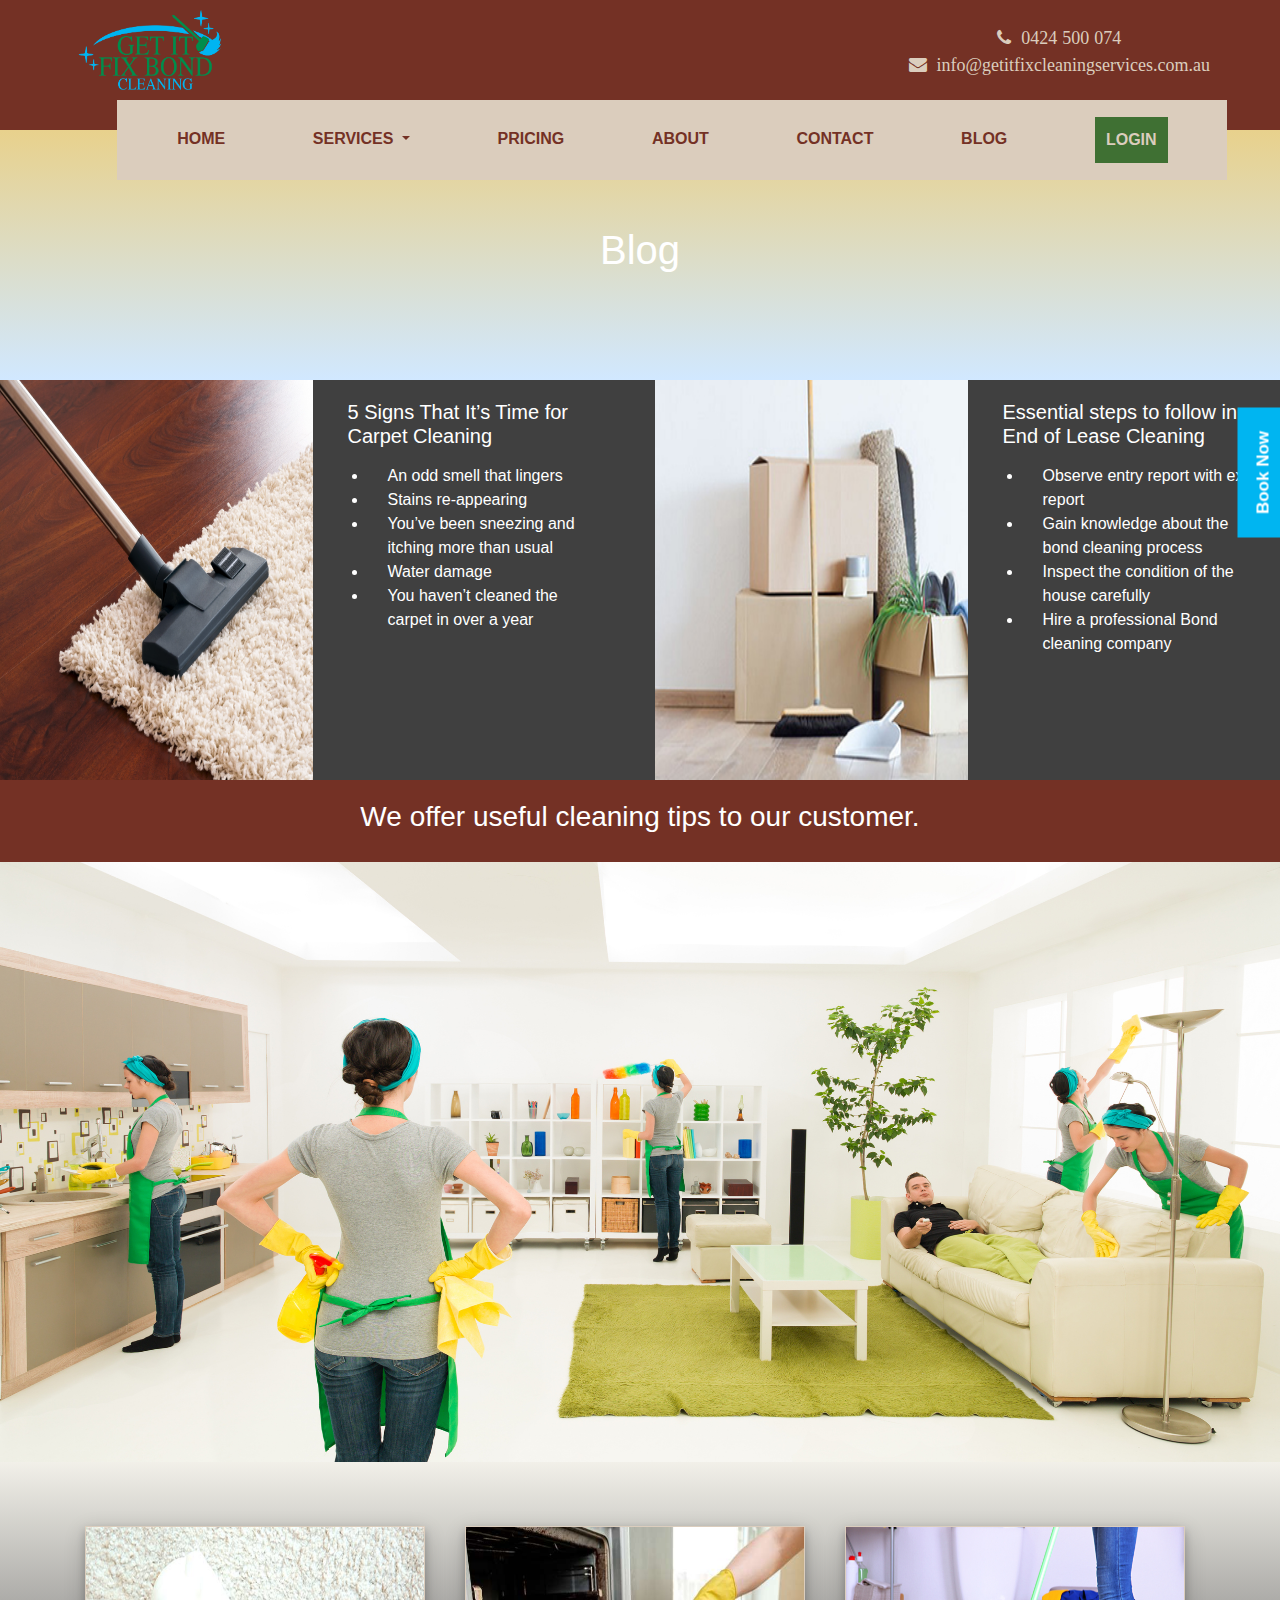
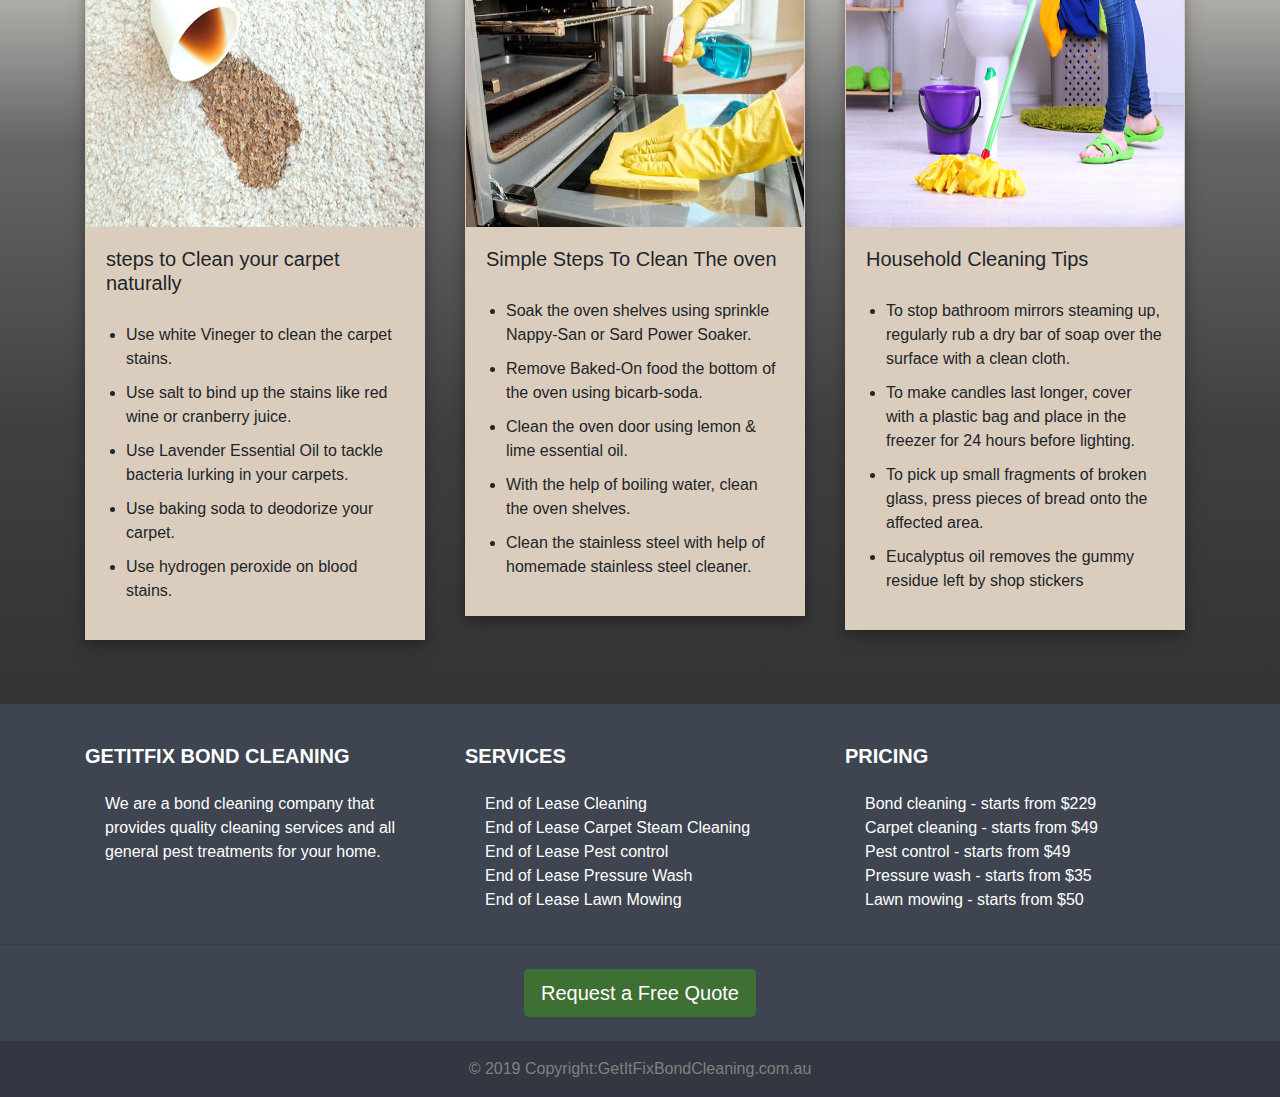
<file: blog.html>
<!doctype html>
<html>

<head>
    <meta charset="utf-8">
    <meta name="viewport" content="width=device-width, initial-scale=1.0">
    <title>GetItFix: Home</title>
    <link rel="stylesheet" type="text/css" href="css/style.css" />
    <!-- <link rel="stylesheet" type="text/css" href="css/animate_styles.css" /> -->
    <link href="libs/bootstrap/css/bootstrap.min.css" rel="stylesheet">
    <link rel="stylesheet" href="css/responsive3.css" media="screen and (max-width: 1075px)" />
    <link rel="stylesheet" href="css/responsive2.css" media="screen and (max-width: 1024px)" />
    <link rel="stylesheet" href="css/responsive1.css" media="screen and (max-width: 768px)" />
    <link rel="stylesheet" href="css/responsive.css" media="screen and (max-width: 650px)" />
    <link rel="stylesheet" href="https://cdnjs.cloudflare.com/ajax/libs/font-awesome/4.7.0/css/font-awesome.min.css">
    <script src="libs/jquery-3.3.1.min.js"></script>
    <script type="text/javascript" src="js/index.js"></script>
    <script src="libs/bootstrap/js/bootstrap.min.js"></script>
    <!-- <script src="https://ajax.googleapis.com/ajax/libs/jquery/3.3.1/jquery.min.js"></script> -->


</head>

<body>  
  <div class="home-header">
            <div class="home-top-div">
              <div class="container">
              <div class="row">
                <div class="col-special text-center">
              <img class="home-page-logo float-md-left" src="images/logo_getitfix.png"> 
            </div>
            <div class="col-special text-center">
            <div class="home-top-info float-md-right">
                <div class="fa fa-phone">
                  <span style="margin-left: 5px;">0424 500 074</span>
            </div><br>
            <div class="fa fa-envelope">
            <span style="margin-left: 5px;">info@getitfixcleaningservices.com.au</span></div>     
          </div>
        </div>
        </div>
      </div>
    </div>

    <div class="container yb">
  <nav class="navbar navbar-expand-md navbar-light container">
  <button class="navbar-toggler" type="button" data-toggle="collapse" data-target="#navbarNav" aria-controls="navbarNav" aria-expanded="false" aria-label="Toggle navigation">
    <span class="navbar-toggler-icon"></span>
  </button>
  <div class="collapse navbar-collapse" id="navbarNav">
    <ul id="menu-main-nav" class="navbar-nav nav-fill w-100">
     <li id="menu-item-42" class="nav-item menu-item menu-item-type-post_type menu-item-object-page menu-item-home current-menu-item page_item page-item-6 current_page_item menu-item-42"><a href="index.html" class="nav-link">HOME</a></li>
     <li id="menu-item-963" class="nav-item menu-item menu-item-type-post_type menu-item-object-page menu-item-963 dropdown"><a href="#" class="nav-link home-item-space dropdown-toggle" data-toggle="dropdown" data_target="dropdown_target">SERVICES
        <span class="caret"></span></a>
        <div class="dropdown-menu" aria-labelledby="dropdown_target">
          <a href="bond.html" class="dropdown-item">End of Lease Cleaning</a>
          <div class="dropdown-divider"></div>
          <a href="carpet.html" class="dropdown-item">End of Lease Carpet Steam Cleaning</a>
          <div class="dropdown-divider"></div>
          <a href="pest.html" class="dropdown-item">End of Lease Pest Control</a>
          <div class="dropdown-divider"></div>
          <a href="pressure_wash.html" class="dropdown-item">End of Lease Pressure Wash</a>
          <div class="dropdown-divider"></div>
          <a href="lawn.html" class="dropdown-item">End of Lease Lawn Mowing</a>
          <div class="dropdown-divider"></div>
          <a href="checklist.html" class="dropdown-item">Cleaning Checklist</a>
        </div>
      </li>

      <li id="menu-item-40" class="nav-item menu-item menu-item-type-post_type menu-item-object-page menu-item-40"><a href="pricing.php" class="nav-link">PRICING</a></li>

      <li id="menu-item-40" class="nav-item menu-item menu-item-type-post_type menu-item-object-page menu-item-40"><a href="about_us.html" class="nav-link">ABOUT</a></li>

      <li id="menu-item-40" class="nav-item menu-item menu-item-type-post_type menu-item-object-page menu-item-40"><a href="contact.html" class="nav-link">CONTACT</a></li>

       <li id="menu-item-40" class="nav-item menu-item menu-item-type-post_type menu-item-object-page menu-item-40"><a href="blog.html" class="nav-link">BLOG</a></li>

     <li id="menu-item-40" class="nav-item menu-item menu-item-type-post_type menu-item-object-page menu-item-40 lifts"><a href="login.html" class="nav-link"><button id="login-btn" class="request-button" type="submit">LOGIN</button></a></li>

    
</ul>
</div>
</nav>
</div>
</div>


<div id="stickyQuote">
  <button data-toggle="modal" data-target="#bookingPopup" data-backdrop="static">Book Now</button>
    </div>
<!-- Modal -->
<div class="modal" id="bookingPopup" tabindex="-1" role="dialog" aria-labelledby="bookingPopup" aria-hidden="true">
  <div class="modal-dialog modal-dialog-centered" role="document">
    <div class="modal-content">
      <div class="modal-header">
        <h5 class="modal-title" style="color: #743125;" id="exampleModalLongTitle">Book Now</h5>
        <button type="button" class="close" data-dismiss="modal" aria-label="Close">
          <span aria-hidden="true">&times;</span>
        </button>
      </div>
      <div class="modal-body">
        <div class="request-area">
    <form id="popform">
   <!-- <form id="myform"> -->
    <h3 style="color:#3f7033">Personal Information</h3>
    <hr>
    <div class="form-group">
      <label for="name">Name *</label>
      <input type="text" class="form-control" id="name" placeholder="Your name" name="name" maxlength="30">
    </div>
    <div class="form-group">
      <label for="email">Email *</label>
      <input type="email" class="form-control" id="email" placeholder="yourname@abc.com" name="email" maxlength="30">
    </div>
    <div class="form-group">
      <label for="phone">Phone number</label>
      <input type="number" class="form-control" id="phone" placeholder="555 555 1212" name="phone" maxlength="15">
    </div>
    <h3 style="color:#3f7033">Address</h3>
    <hr>
    <div class="form-group">
      <label for="name">Address *</label>
      <input type="text" class="form-control" id="address" placeholder="Enter your address" name="name" maxlength="30">
    </div>
    <div class="form-group">
      <label for="city">City *</label>
      <input type="text" class="form-control" id="city" placeholder="Enter your city" name="email" maxlength="30">
    </div>
    <div class="form-group">
      <label for="phone">State</label>
      <input type="text" class="form-control" id="state" placeholder="Enter your state " name="phone" maxlength="15">
    </div>
    <div class="form-group">
      <label for="phone">Post Code</label>
      <input type="text" class="form-control" id="postcode" placeholder="Enter your post code" name="phone" maxlength="15">
    </div>

     <h3 style="color:#3f7033">Type of Service</h3>
    <hr>
    <div class="form-group">
      <label for="service">Service</label><br>
     
      <input type="checkbox" id="service" value="End of Lease cleaning"> End of Lease cleaning <br><br>
      <input type="checkbox" id="service1" value="End of Lease Carpet Steam Cleaning"> End of Lease Carpet Steam Cleaning <br><br>
      <input type="checkbox" id="service2" value="End of Lease Pest Control "> End of Lease Pest Control  <br><br>
      <input type="checkbox" id="service3" value="End of Lease Pressure Wash"> End of Lease Pressure Wash <br><br>
      <input type="checkbox" id="service4" value="End of Lease lawn mowing"> End of Lease lawn mowing<br><br></div>
      <div class="form-group">
      <label for="bedroom">Bedroom</label><br>
    
      <input type="radio" id="bedroom"  name="bedroom"  value="1" checked> 1
      <input type="radio" id="bedroom" class="radioSpacing" name="bedroom" value="2"> 2
      <input type="radio" id="bedroom" class="radioSpacing" name="bedroom" value="3"> 3
      <input type="radio" id="bedroom" class="radioSpacing" name="bedroom" value="4"> 4 
      <input type="radio" id="bedroom" class="radioSpacing" name="bedroom" value="5"> 5<br><br></div>
  
      <div class="form-group">
      <label for="bathroom">Bathroom</label><br>
      
      <input type="radio" id="bathroom" name="bathroom" value="1" checked> 1
      <input type="radio" id="bathroom" name="bathroom" class="radioSpacing" value="2"> 2
      <input type="radio" id="bathroom" name="bathroom" class="radioSpacing" value="3"> 3<br><br>
     </div>

    
    <h3 style="color:#3f7033">Extras</h3>
    <hr>
    <div class="form-group"> 
      <input type="checkbox" id="extras0" value="Wall wash">  Wall wash <br><br>
      <input type="checkbox" id="extras1" value="Outside the windows">  Outside the windows <br><br>
      <input type="checkbox" id="extras2" value="Heavy stains on the carpet">  Heavy stains on the carpet <br><br></div>
    <div class="form-group">
      <h3 style="color:#3f7033">Customer comments</h3>
      <textarea class="form-control" rows="5" id="detail" placeholder="Additional details" name="message" maxlength="300"></textarea>
    </div>
    <button type="button" id="bookNow" class="btn btn-whatever">Book now</button>
      
    </form>

  </div>
      </div>
    </div>
  </div>
</div>



<div class="blog-top-div text-center">
    <h1>Blog</h1>
</div>
<div class="tips3">
<div class="row">
    <div class="col-md-3"><img class="blog-img2" src="images/new-carpet.jpg"></div>
    <div class="col-md-3 content1"><h5>5 Signs That It’s Time for Carpet Cleaning</h5><p><ul>
              <li>
                An odd smell that lingers
               </li>
               <li>
                 Stains re-appearing</li>
               <li>
                  You’ve been sneezing and itching more than usual
               </li>
               <li>
                 Water damage
               </li>
               <li>
                You haven’t cleaned the carpet in over a year
               </li>
                </ul> </p></div>
    <div class="col-md-3"><img class="blog-img2" src="images/end-lease.jpg"></div>
    <div class="col-md-3 content1"><h5>Essential steps to follow in End of Lease Cleaning</h5><p><ul><li>
                Observe entry report with exit report
               </li>
               <li>
                 Gain knowledge about the bond cleaning process</li>
               <li>
                 Inspect the condition of the house carefully
               </li>
               <li>Hire a professional Bond cleaning company
               </li>
                </ul> </p></div>
</div>
</div>

<div class="blog-work">
  <div class="container">
<h3>
    We offer useful cleaning tips to our customer.
  </h3>
     </div>
    </div>


   <img class= "blog-full-image" src= "images/H4.jpg">
   <div class="tipss">
<div class="blog-tips">
<div class="container">
<div class="row">
  <div class="col-md-4">
    <div class="blog-services">
    <img src="images/Stain1.jpg" class="tips-img" alt="Snow" style="width:100%; height: 300px;">
    

          <h5>steps to Clean your carpet naturally</h5>
          <ul> <li>
            Use white Vineger to clean the carpet stains.
          </li>
          <li>
            Use salt to bind up the stains like red wine or cranberry juice.
          </li>
            <li>
              Use Lavender Essential Oil to tackle bacteria lurking in your carpets. 
            </li>
            
          <li>
          Use baking soda to deodorize your carpet.
          </li>
          <li>
            Use hydrogen peroxide on blood stains.
          </li>
            
          </ul>
        </div>
</div>
  <div class="col-md-4">
    <div class="blog-services">
    <img src="images/ovv.jpeg" alt="Forest" class="tips-img" style="width:100%; height: 300px;">
    
          <h5>Simple Steps To Clean The oven</h5>
          <ul> <li>
            Soak the oven shelves using sprinkle Nappy-San or Sard Power Soaker.</li>
            <li>
              Remove Baked-On food the bottom of the oven using bicarb-soda.</li>
              <li>
                Clean the oven door using lemon & lime essential oil.
              </li>
              <li>
                With the help of boiling water, clean the oven shelves.
              </li>
              <li>
               Clean the stainless steel with help of homemade stainless steel cleaner.
            </li>
            
          </ul>

</div></div>
  <div class="col-md-4">
    <div class="blog-services">
    <img src="images/bath.jpg" alt="Mountains" class="tips-img" style="width:100%; height: 300px;">
    
          <h5>Household Cleaning Tips</h5>
    
    <ul> <li>
      To stop bathroom mirrors steaming up, regularly rub a dry bar of soap over the surface with a clean cloth. 
    </li>
    <li>
      To make candles last longer, cover with a plastic bag and place in the freezer for 24 hours before lighting. 
    </li>
    <li>
      To pick up small fragments of broken glass, press pieces of bread onto the affected area.
    </li>
    <li>
      Eucalyptus oil removes the gummy residue left by shop stickers
    </li>
    
  </ul>
</div>


</div>
</div>
</div>
</div>
</div>


<!-- Footer -->
 <footer class="page-footer font-small stylish-color-dark pt-4">
    <div class="container text-center text-md-left">

      <div class="row">

        <div class="col-md-4 mx-auto">

          <h5 class="font-weight-bold text-uppercase mt-3 mb-4">GetItFix Bond Cleaning</h5>
          <ul class="list-unstyled">
            <li>
          <a href="about_us.html">We are a bond cleaning company that provides quality cleaning services and all general pest treatments for your home.</a></li></ul>

        </div>

        <hr class="clearfix w-100 d-md-none">

        <div class="col-md-4 mx-auto">

          <h5 class="font-weight-bold text-uppercase mt-3 mb-4">Services</h5>

          <ul class="list-unstyled">
            <li>
              <a href="bond.html">End of Lease Cleaning</a>
            </li>
            <li>
              <a href="carpet.html">End of Lease Carpet Steam Cleaning</a>
            </li>
            <li>
              <a href="pest.html">End of Lease Pest control</a>
            </li>
            <li>
              <a href="pest.html">End of Lease Pressure Wash</a>
            </li>
            <li>
              <a href="pest.html">End of Lease Lawn Mowing</a>
            </li>
          </ul>

        </div>
      <div class="col-md-4 mx-auto">
          <h5 class="font-weight-bold text-uppercase mt-3 mb-4">Pricing</h5>
          <ul class="list-unstyled">
            <li>
          <a href="pricing.php">Bond cleaning - starts from $229
            <br>
          Carpet cleaning - starts from $49
          <br>
          Pest control - starts from $49
          <br>
          Pressure wash - starts from $35
          <br>
          Lawn mowing - starts from $50
        </a></li></ul>

        </div>
        
      </div>

    </div>

    <hr>

    <ul class="list-unstyled list-inline text-center py-2">
      
      <li class="list-inline-item">
        <button data-toggle="modal" class="btn btn-footer btn-lg btn-rounded" data-target="#exampleModalCenter" data-backdrop="static">Request a Free Quote</button>
    </div>
        <!-- <a href="#" id="footer-request" class="btn btn-footer btn-lg btn-rounded">Request a free quote</a> -->
      </li>
    </ul>
    
    <div class="footer-copyright text-center py-3">© 2019 Copyright:GetItFixBondCleaning.com.au
    </div>

    <div class="modal" id="exampleModalCenter" tabindex="-1" role="dialog" aria-labelledby="exampleModalCenterTitle" aria-hidden="true">
  <div class="modal-dialog modal-dialog-centered" role="document">
    <div class="modal-content">
      <div class="modal-header">
        <h5 class="modal-title" style="color: #743125;" id="exampleModalLongTitle">Free Quote</h5>
        <button type="button" class="close" data-dismiss="modal" aria-label="Close">
          <span aria-hidden="true">&times;</span>
        </button>
      </div>
      <div class="modal-body">
        <div class="request-form">
  <div class="request-area">
    <form id="popform">
   <!-- <form id="myform"> -->
    <div class="form-group">
      <label for="name">Name *</label>
      <input type="text" class="form-control" id="name" placeholder="Your name" name="name" maxlength="30">
    </div>
    <div class="form-group">
      <label for="email">Email *</label>
      <input type="email" class="form-control" id="email" placeholder="yourname@abc.com" name="email" maxlength="30">
    </div>
    <div class="form-group">
      <label for="phone">Phone number</label>
      <input type="number" class="form-control" id="phone" placeholder="555 555 1212" name="phone" maxlength="15">
    </div>
    <div class="form-group">
      <label for="subject">Subject *</label>
      <input type="text" class="form-control" id="subject" placeholder="I want to get price for service (e.g. Bond cleaning)." name="subject" maxlength="100">
    </div>
    <div class="form-group">
    <label for="detail">Message Detail</label>
      <textarea class="form-control" rows="5" id="detail" placeholder="Additional details" name="message" maxlength="300"></textarea>
    </div>
    <button type="button" id="quote" class="btn btn-whatever">Send us your message</button>
      
    </form>
</div>
  </div>
      </div>
    </div>
  </div>
</div>

</footer> 
<!-- Footer -->

</body>
</html>
</file>
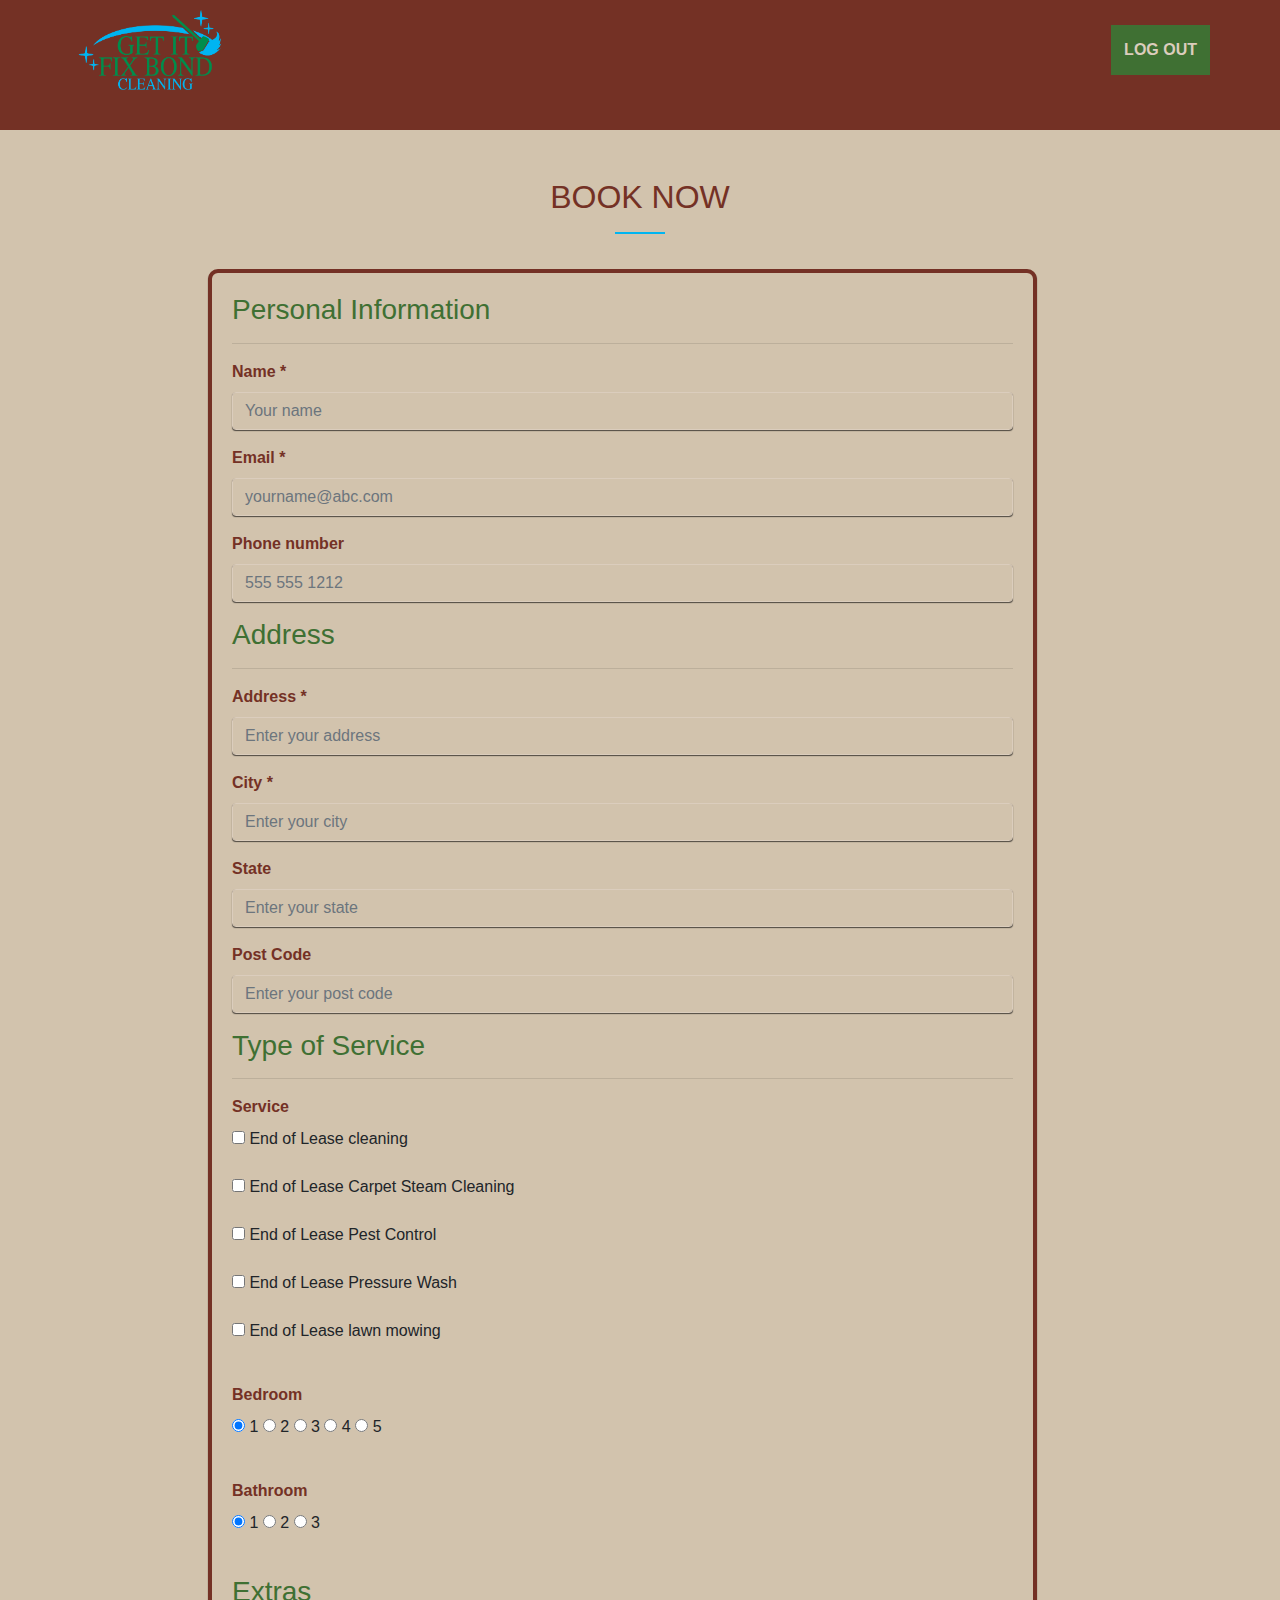
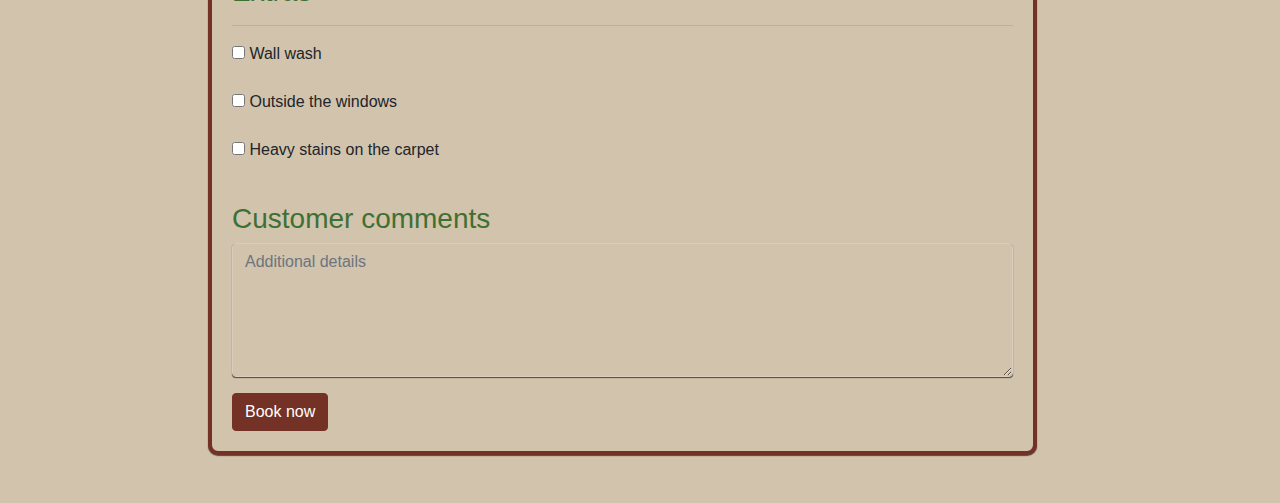
<file: book.html>
<!doctype html>
<html>

<head>
    <meta charset="utf-8">
    <meta name="viewport" content="width=device-width, initial-scale=1.0">
    <title>GetItFix: Home</title>
    <link rel="stylesheet" type="text/css" href="css/style.css" />
    <!-- <link rel="stylesheet" type="text/css" href="css/animate_styles.css" /> -->
    <link href="libs/bootstrap/css/bootstrap.min.css" rel="stylesheet">
    <link rel="stylesheet" href="css/responsive3.css" media="screen and (max-width: 1075px)" />
    <link rel="stylesheet" href="css/responsive2.css" media="screen and (max-width: 1024px)" />
    <link rel="stylesheet" href="css/responsive1.css" media="screen and (max-width: 768px)" />
    <link rel="stylesheet" href="css/responsive.css" media="screen and (max-width: 650px)" />
    <link rel="stylesheet" href="https://cdnjs.cloudflare.com/ajax/libs/font-awesome/4.7.0/css/font-awesome.min.css">
    <script src="libs/jquery-3.3.1.min.js"></script>
    <script type="text/javascript" src="js/book-service.js"></script>
    <script src="libs/bootstrap/js/bootstrap.min.js"></script>
    <!-- <script src="https://ajax.googleapis.com/ajax/libs/jquery/3.3.1/jquery.min.js"></script> -->


</head> 

    <body style="background-color: #dbcdbd;">  

            <div class="home-top-div">
              <div class="container">
              <div class="row">
                <div class="col-special text-center">
              <img class="home-page-logo float-md-left" src="images/logo_getitfix.png"> 
            </div>
            <div class="col-special text-center">
            <div class="home-top-info float-md-right">
                <button id="logout-btn" class="logout-btn" onclick="window.location.href = 'php_pages/logout.php';">LOG OUT</button>    
          </div>
        </div>
        </div>
      </div>
</div>

<div class="request-form">
  <h2>BOOK NOW</h2>
  <hr style="height:3px; width:50px; border-top:2px solid #00b5f1" />
  <div class="request-area">
    <form id="myform">
   <!-- <form id="myform"> -->
    <h3 style="color:#3f7033">Personal Information</h3>
    <hr>
    <div class="form-group">
      <label for="name">Name *</label>
      <input type="text" class="form-control" id="name" placeholder="Your name" name="name" maxlength="30">
    </div>
    <div class="form-group">
      <label for="email">Email *</label>
      <input type="email" class="form-control" id="email" placeholder="yourname@abc.com" name="email" maxlength="30">
    </div>
    <div class="form-group">
      <label for="phone">Phone number</label>
      <input type="number" class="form-control" id="phone" placeholder="555 555 1212" name="phone" maxlength="15">
    </div>
    <h3 style="color:#3f7033">Address</h3>
    <hr>
    <div class="form-group">
      <label for="name">Address *</label>
      <input type="text" class="form-control" id="address" placeholder="Enter your address" name="name" maxlength="30">
    </div>
    <div class="form-group">
      <label for="city">City *</label>
      <input type="text" class="form-control" id="city" placeholder="Enter your city" name="email" maxlength="30">
    </div>
    <div class="form-group">
      <label for="phone">State</label>
      <input type="text" class="form-control" id="state" placeholder="Enter your state " name="phone" maxlength="15">
    </div>
    <div class="form-group">
      <label for="phone">Post Code</label>
      <input type="text" class="form-control" id="postcode" placeholder="Enter your post code" name="phone" maxlength="15">
    </div>

     <h3 style="color:#3f7033">Type of Service</h3>
    <hr>
    <div class="form-group">
      <label for="service">Service</label><br>
     
      <input type="checkbox" id="service" value="End of Lease cleaning"> End of Lease cleaning <br><br>
      <input type="checkbox" id="service1" value="End of Lease Carpet Steam Cleaning"> End of Lease Carpet Steam Cleaning <br><br>
      <input type="checkbox" id="service2" value="End of Lease Pest Control "> End of Lease Pest Control  <br><br>
      <input type="checkbox" id="service3" value="End of Lease Pressure Wash"> End of Lease Pressure Wash <br><br>
      <input type="checkbox" id="service4" value="End of Lease lawn mowing"> End of Lease lawn mowing<br><br></div>
      <div class="form-group">
      <label for="bedroom">Bedroom</label><br>
    
      <input type="radio" id="bedroom"  name="bedroom"  value="1" checked> 1
      <input type="radio" id="bedroom" class="radioSpacing" name="bedroom" value="2"> 2
      <input type="radio" id="bedroom" class="radioSpacing" name="bedroom" value="3"> 3
      <input type="radio" id="bedroom" class="radioSpacing" name="bedroom" value="4"> 4 
      <input type="radio" id="bedroom" class="radioSpacing" name="bedroom" value="5"> 5<br><br></div>
  
      <div class="form-group">
      <label for="bathroom">Bathroom</label><br>
      
      <input type="radio" id="bathroom" name="bathroom" value="1" checked> 1
      <input type="radio" id="bathroom" name="bathroom" class="radioSpacing" value="2"> 2
      <input type="radio" id="bathroom" name="bathroom" class="radioSpacing" value="3"> 3<br><br>
     </div>

    
    <h3 style="color:#3f7033">Extras</h3>
    <hr>
    <div class="form-group"> 
      <input type="checkbox" id="extras0" value="Wall wash">  Wall wash <br><br>
      <input type="checkbox" id="extras1" value="Outside the windows">  Outside the windows <br><br>
      <input type="checkbox" id="extras2" value="Heavy stains on the carpet">  Heavy stains on the carpet <br><br></div>
    <div class="form-group">
      <h3 style="color:#3f7033">Customer comments</h3>
      <textarea class="form-control" rows="5" id="detail" placeholder="Additional details" name="message" maxlength="300"></textarea>
    </div>
    <button type="button" id="bookNow" class="btn btn-whatever">Book now</button>
      
    </form>

  </div>
</div> 







</body>
</html>
</file>
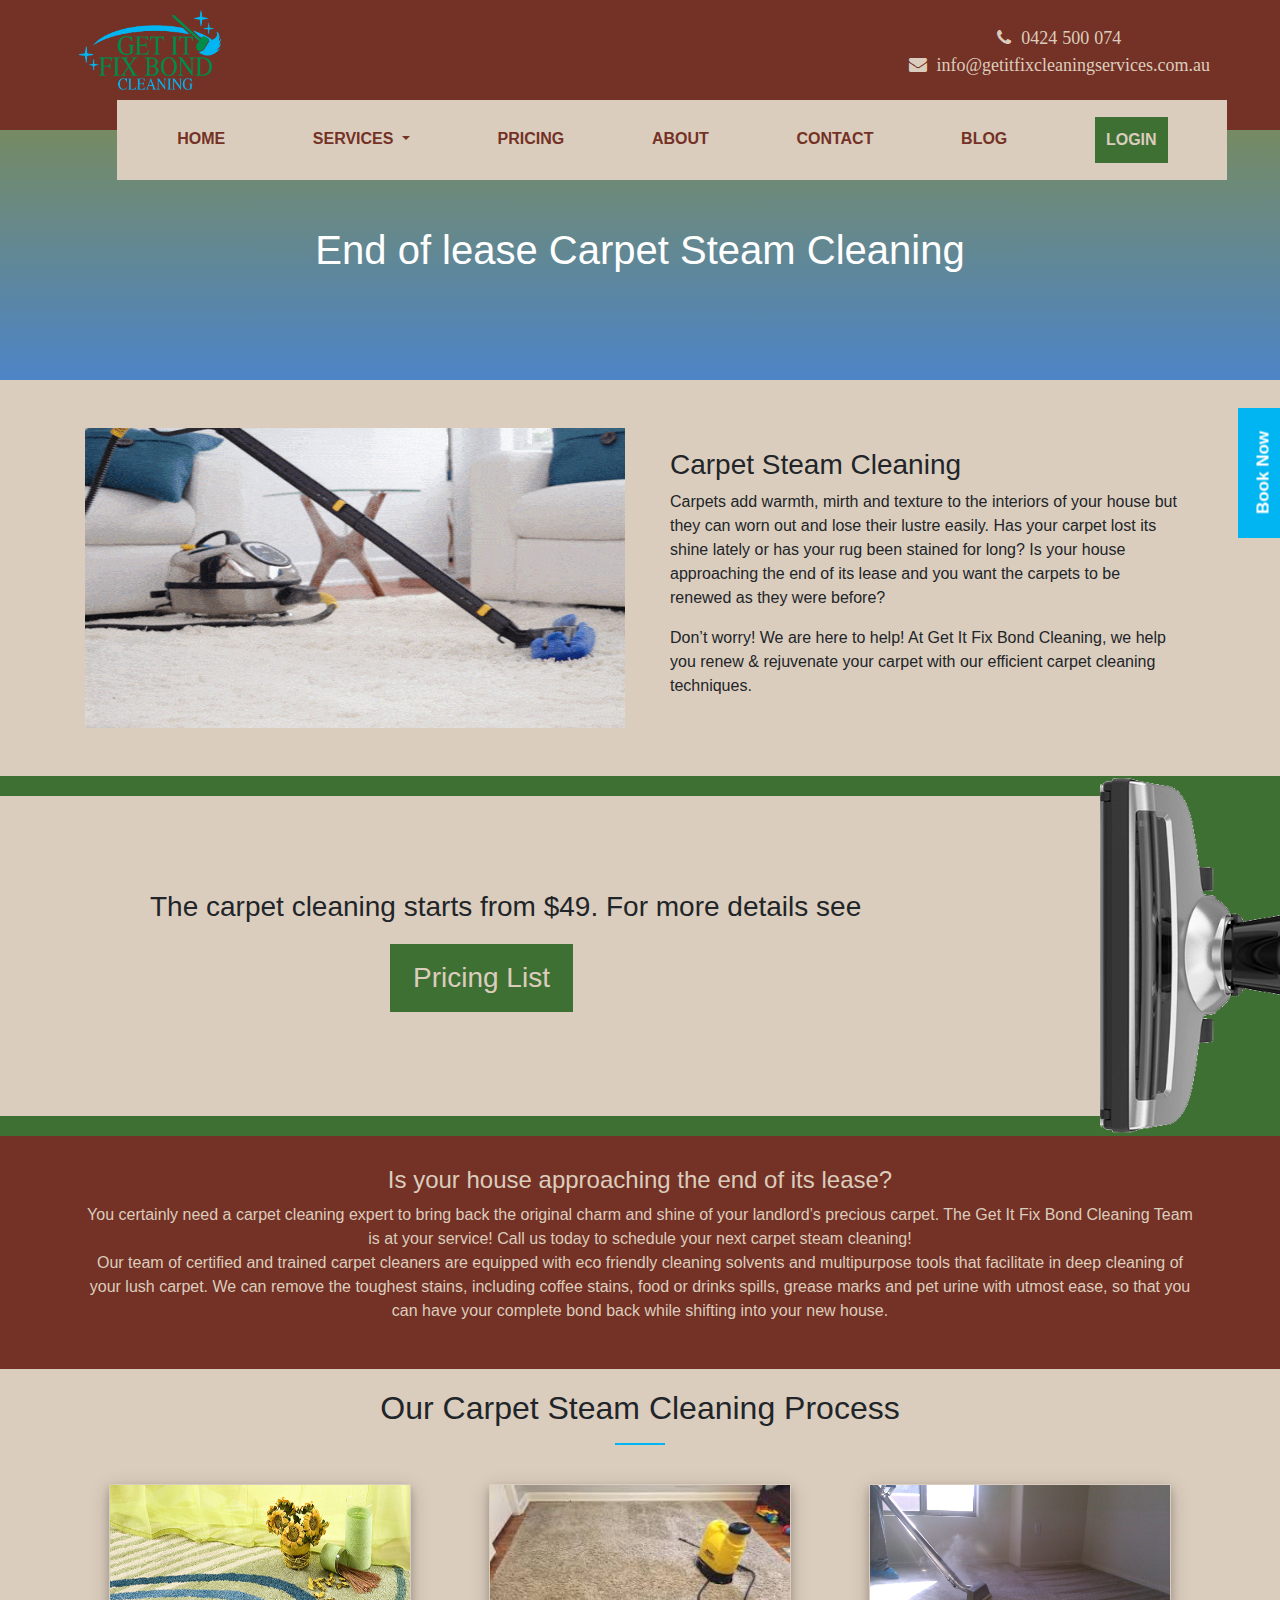
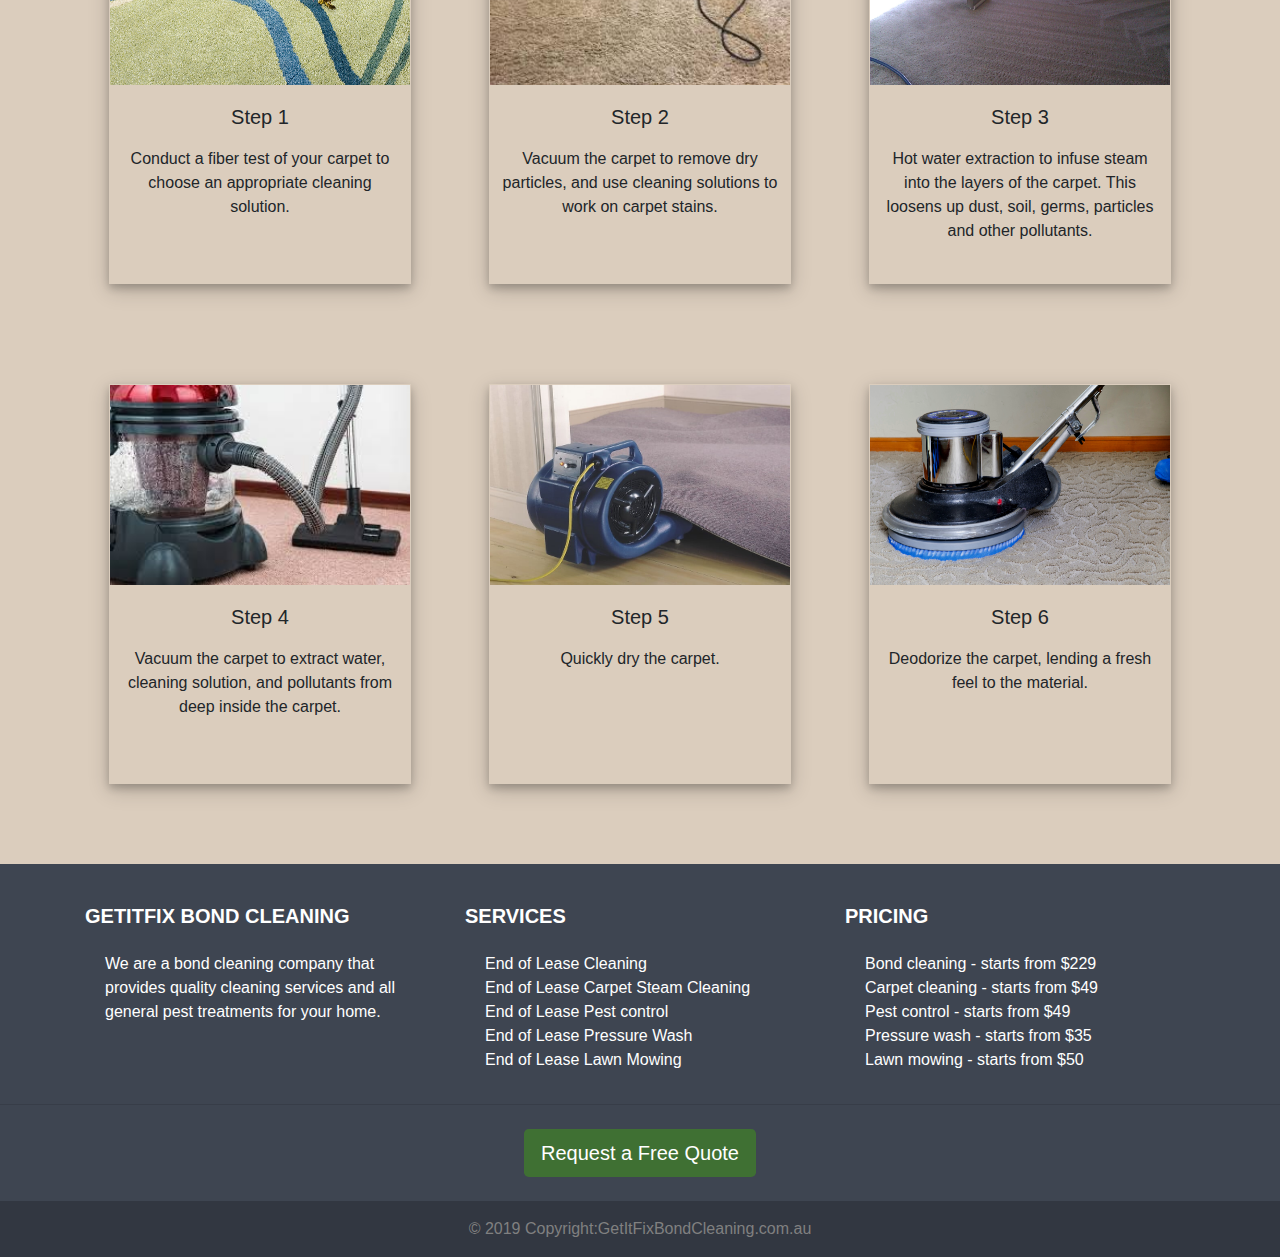
<file: carpet.html>
<!DOCTYPE html>
<html lang="en">
<head>
    <meta charset="utf-8">
    <meta name="viewport" content="width=device-width, initial-scale=1.0">
    <title>GetItFix: Carpet cleaning</title>
    <link rel="stylesheet" type="text/css" href="css/style.css" />
    <link href="libs/bootstrap/css/bootstrap.min.css" rel="stylesheet">
    <link rel="stylesheet" href="css/responsive3.css" media="screen and (max-width: 1150px)" />
    <link rel="stylesheet" href="css/responsive2.css" media="screen and (max-width: 1024px)" />
    <link rel="stylesheet" href="css/responsive1.css" media="screen and (max-width: 768px)" />
    <link rel="stylesheet" href="css/responsive.css" media="screen and (max-width: 650px)" />
    <link rel="stylesheet" href="https://cdnjs.cloudflare.com/ajax/libs/font-awesome/4.7.0/css/font-awesome.min.css">
    <script src="libs/jquery-3.3.1.min.js"></script>
    <script type="text/javascript" src="js/index.js"></script>
    <script src="libs/bootstrap/js/bootstrap.min.js"></script>
</head>

<body> 
<div class="home-header">
            <div class="home-top-div">
              <div class="container">
              <div class="row">
                <div class="col-special text-center">
              <img class="home-page-logo float-md-left" src="images/logo_getitfix.png"> 
            </div>
            <div class="col-special text-center">
            <div class="home-top-info float-md-right">
                <div class="fa fa-phone">
                  <span style="margin-left: 5px;">0424 500 074</span>
            </div><br>
            <div class="fa fa-envelope">
            <span style="margin-left: 5px;">info@getitfixcleaningservices.com.au</span></div>     
          </div>
        </div>
        </div>
      </div>
    </div>

    <div class="container ye">
  <nav class="navbar navbar-expand-md navbar-light container">
  <button class="navbar-toggler" type="button" data-toggle="collapse" data-target="#navbarNav" aria-controls="navbarNav" aria-expanded="false" aria-label="Toggle navigation">
    <span class="navbar-toggler-icon"></span>
  </button>
  <div class="collapse navbar-collapse" id="navbarNav">
    <ul id="menu-main-nav" class="navbar-nav nav-fill w-100">
     <li id="menu-item-42" class="nav-item menu-item menu-item-type-post_type menu-item-object-page menu-item-home current-menu-item page_item page-item-6 current_page_item menu-item-42"><a href="index.html" class="nav-link">HOME</a></li>
     <li id="menu-item-963" class="nav-item menu-item menu-item-type-post_type menu-item-object-page menu-item-963 dropdown"><a href="#" class="nav-link home-item-space dropdown-toggle" data-toggle="dropdown" data_target="dropdown_target">SERVICES
        <span class="caret"></span></a>
        <div class="dropdown-menu" aria-labelledby="dropdown_target">
          <a href="bond.html" class="dropdown-item">End of Lease Cleaning</a>
          <div class="dropdown-divider"></div>
          <a href="carpet.html" class="dropdown-item">End of Lease Carpet Steam Cleaning</a>
          <div class="dropdown-divider"></div>
          <a href="pest.html" class="dropdown-item">End of Lease Pest Control</a>
          <div class="dropdown-divider"></div>
          <a href="pressure_wash.html" class="dropdown-item">End of Lease Pressure Wash</a>
          <div class="dropdown-divider"></div>
          <a href="lawn.html" class="dropdown-item">End of Lease Lawn Mowing</a>
          <div class="dropdown-divider"></div>
          <a href="checklist.html" class="dropdown-item">Cleaning Checklist</a>
        </div>
      </li>

      <li id="menu-item-40" class="nav-item menu-item menu-item-type-post_type menu-item-object-page menu-item-40"><a href="pricing.php" class="nav-link">PRICING</a></li>

      <li id="menu-item-40" class="nav-item menu-item menu-item-type-post_type menu-item-object-page menu-item-40"><a href="about_us.html" class="nav-link">ABOUT</a></li>

      <li id="menu-item-40" class="nav-item menu-item menu-item-type-post_type menu-item-object-page menu-item-40"><a href="contact.html" class="nav-link">CONTACT</a></li>

       <li id="menu-item-40" class="nav-item menu-item menu-item-type-post_type menu-item-object-page menu-item-40"><a href="blog.html" class="nav-link">BLOG</a></li>

     <li id="menu-item-40" class="nav-item menu-item menu-item-type-post_type menu-item-object-page menu-item-40 lifts"><a href="login.html" class="nav-link"><button id="login-btn" class="request-button" type="submit">LOGIN</button></a></li>

    
</ul>
</div>
</nav>
</div>
</div>


<div id="stickyQuote">
  <button data-toggle="modal" data-target="#bookingPopup" data-backdrop="static">Book Now</button>
    </div>
<!-- Modal -->
<div class="modal" id="bookingPopup" tabindex="-1" role="dialog" aria-labelledby="bookingPopup" aria-hidden="true">
  <div class="modal-dialog modal-dialog-centered" role="document">
    <div class="modal-content">
      <div class="modal-header">
        <h5 class="modal-title" style="color: #743125;" id="exampleModalLongTitle">Book Now</h5>
        <button type="button" class="close" data-dismiss="modal" aria-label="Close">
          <span aria-hidden="true">&times;</span>
        </button>
      </div>
      <div class="modal-body">
        <div class="request-area">
    <form id="popform">
   <!-- <form id="myform"> -->
    <h3 style="color:#3f7033">Personal Information</h3>
    <hr>
    <div class="form-group">
      <label for="name">Name *</label>
      <input type="text" class="form-control" id="name" placeholder="Your name" name="name" maxlength="30">
    </div>
    <div class="form-group">
      <label for="email">Email *</label>
      <input type="email" class="form-control" id="email" placeholder="yourname@abc.com" name="email" maxlength="30">
    </div>
    <div class="form-group">
      <label for="phone">Phone number</label>
      <input type="number" class="form-control" id="phone" placeholder="555 555 1212" name="phone" maxlength="15">
    </div>
    <h3 style="color:#3f7033">Address</h3>
    <hr>
    <div class="form-group">
      <label for="name">Address *</label>
      <input type="text" class="form-control" id="address" placeholder="Enter your address" name="name" maxlength="30">
    </div>
    <div class="form-group">
      <label for="city">City *</label>
      <input type="text" class="form-control" id="city" placeholder="Enter your city" name="email" maxlength="30">
    </div>
    <div class="form-group">
      <label for="phone">State</label>
      <input type="text" class="form-control" id="state" placeholder="Enter your state " name="phone" maxlength="15">
    </div>
    <div class="form-group">
      <label for="phone">Post Code</label>
      <input type="text" class="form-control" id="postcode" placeholder="Enter your post code" name="phone" maxlength="15">
    </div>

     <h3 style="color:#3f7033">Type of Service</h3>
    <hr>
    <div class="form-group">
      <label for="service">Service</label><br>
     
      <input type="checkbox" id="service" value="End of Lease cleaning"> End of Lease cleaning <br><br>
      <input type="checkbox" id="service1" value="End of Lease Carpet Steam Cleaning"> End of Lease Carpet Steam Cleaning <br><br>
      <input type="checkbox" id="service2" value="End of Lease Pest Control "> End of Lease Pest Control  <br><br>
      <input type="checkbox" id="service3" value="End of Lease Pressure Wash"> End of Lease Pressure Wash <br><br>
      <input type="checkbox" id="service4" value="End of Lease lawn mowing"> End of Lease lawn mowing<br><br></div>
      <div class="form-group">
      <label for="bedroom">Bedroom</label><br>
    
      <input type="radio" id="bedroom"  name="bedroom"  value="1" checked> 1
      <input type="radio" id="bedroom" class="radioSpacing" name="bedroom" value="2"> 2
      <input type="radio" id="bedroom" class="radioSpacing" name="bedroom" value="3"> 3
      <input type="radio" id="bedroom" class="radioSpacing" name="bedroom" value="4"> 4 
      <input type="radio" id="bedroom" class="radioSpacing" name="bedroom" value="5"> 5<br><br></div>
  
      <div class="form-group">
      <label for="bathroom">Bathroom</label><br>
      
      <input type="radio" id="bathroom" name="bathroom" value="1" checked> 1
      <input type="radio" id="bathroom" name="bathroom" class="radioSpacing" value="2"> 2
      <input type="radio" id="bathroom" name="bathroom" class="radioSpacing" value="3"> 3<br><br>
     </div>

    
    <h3 style="color:#3f7033">Extras</h3>
    <hr>
    <div class="form-group"> 
      <input type="checkbox" id="extras0" value="Wall wash">  Wall wash <br><br>
      <input type="checkbox" id="extras1" value="Outside the windows">  Outside the windows <br><br>
      <input type="checkbox" id="extras2" value="Heavy stains on the carpet">  Heavy stains on the carpet <br><br></div>
    <div class="form-group">
      <h3 style="color:#3f7033">Customer comments</h3>
      <textarea class="form-control" rows="5" id="detail" placeholder="Additional details" name="message" maxlength="300"></textarea>
    </div>
    <button type="button" id="bookNow" class="btn btn-whatever">Book now</button>
      
    </form>

  </div>
      </div>
    </div>
  </div>
</div>



<div class="carpet-top-div text-center">
	<h1>End of lease Carpet Steam Cleaning</h1>
</div>

<div class="carpet-intro-div">
<div class="container">
     <div class="row">
     	<div class="col-md-6">
		<img src="images/carpet-3.gif" class="img-fluid" style="width:100%; height:300px;">
        
     </div>
     	<div class="col-md-6">
		<div class="container">
     		<h3 style="margin-top: 20px;">
		Carpet Steam Cleaning
	   </h3>
	   <p>Carpets add warmth, mirth and texture to the interiors of your house but they can worn out and lose
        their lustre easily. Has your carpet lost its shine lately or has your rug been stained for long? Is your
        house approaching the end of its lease and you want the carpets to be renewed as they were
        before?</p>
        <p>Don’t worry! We are here to help! At Get It Fix Bond Cleaning, we help you renew & rejuvenate your
        carpet with our efficient carpet cleaning techniques.</p>
     	</div>
     </div>
   </div>
</div>
</div>

<div class="carpet-vacuum-div">
    <div class="carpet-vacuum-img"><img src="images/carpet-2.png" class="vacuumpic"></div>
    <div class="carpet-vacuum-text-div">
      <div class="carpet-vacuum-text"><p>The carpet cleaning starts from $49. For more details see</p> 
        <button class="carpet-price" onclick="location.href='pricing.html';"> Pricing List</button>
  </div>
</div>
</div>


<div class="carpet-price-starsts">
  <div class="container">
  <h4>Is your house approaching the end of its lease?</h4>
	<p>You certainly need a carpet cleaning expert to bring
back the original charm and shine of your landlord’s precious carpet. The Get It Fix Bond Cleaning
Team is at your service! Call us today to schedule your next carpet steam cleaning!<br>Our team of certified and trained carpet cleaners are equipped with eco friendly cleaning solvents
and multipurpose tools that facilitate in deep cleaning of your lush carpet. We can remove the
toughest stains, including coffee stains, food or drinks spills, grease marks and pet urine with utmost
ease, so that you can have your complete bond back while shifting into your new house.</p>
</div></div>

        <div class="carpet-process">
		<div class="container">
<h2 style="text-align: center;">Our Carpet Steam Cleaning Process</h2>
<hr style="height:3px; width:50px; border-top:2px solid #00b5f1" />
       <div class="row">
      <div class="col-xs-4 col-sm-4 col-md-4 col-lg-4 block">
        <div class="carpet-work-process">
          <img src="images/img5.jpg" class="carpet-process-img">
        <h5>Step 1</h5>
        <p>Conduct a fiber test of your carpet to choose an appropriate cleaning solution.</p>
      </div>
    </div>
      <div class="col-xs-4 col-sm-4 col-md-4 col-lg-4 block">
        <div class="carpet-work-process">
          <img src="images/img2.jpg" class="carpet-process-img">
        <h5>Step 2</h5>
        <p> Vacuum the carpet to remove dry particles, and use cleaning solutions to work on carpet stains.</p>
      </div>
      </div>
      <div class="col-xs-4 col-sm-4 col-md-4 col-lg-4 block">
        <div class="carpet-work-process">
          <img src="images/hotwater.jpg" class="carpet-process-img">
        <h5>Step 3</h5>
        <p>Hot water extraction to infuse steam into the layers of the carpet. This loosens up dust, soil,
germs, particles and other pollutants.</p>
      </div>
      </div>
    </div>
	
	<div class="row">
      <div class="col-xs-4 col-sm-4 col-md-4 col-lg-4 block">
        <div class="carpet-work-process">
          <img src="images/img-1.jpg" class="carpet-process-img">
        <h5>Step 4</h5>
        <p>Vacuum the carpet to extract water, cleaning solution, and pollutants from deep inside the carpet.</p>
      </div>
    </div>
      <div class="col-xs-4 col-sm-4 col-md-4 col-lg-4 block">
        <div class="carpet-work-process">
          <img src="images/dry.jpg" class="carpet-process-img">
        <h5>Step 5</h5>
        <p>Quickly dry the carpet. </p>
      </div>
      </div>
      <div class="col-xs-4 col-sm-4 col-md-4 col-lg-4 block">
        <div class="carpet-work-process">
          <img src="images/deo.png" class="carpet-process-img">
        <h5>Step 6</h5>
        <p>Deodorize the carpet, lending a fresh feel to the material.</p>
      </div>
      </div>
    </div>
  </div>
</div>


<!-- Footer -->
 <footer class="page-footer font-small stylish-color-dark pt-4">
    <div class="container text-center text-md-left">

      <div class="row">

        <div class="col-md-4 mx-auto">

          <h5 class="font-weight-bold text-uppercase mt-3 mb-4">GetItFix Bond Cleaning</h5>
          <ul class="list-unstyled">
            <li>
          <a href="about_us.html">We are a bond cleaning company that provides quality cleaning services and all general pest treatments for your home.</a></li></ul>

        </div>

        <hr class="clearfix w-100 d-md-none">

        <div class="col-md-4 mx-auto">

          <h5 class="font-weight-bold text-uppercase mt-3 mb-4">Services</h5>

          <ul class="list-unstyled">
            <li>
              <a href="bond.html">End of Lease Cleaning</a>
            </li>
            <li>
              <a href="carpet.html">End of Lease Carpet Steam Cleaning</a>
            </li>
            <li>
              <a href="pest.html">End of Lease Pest control</a>
            </li>
            <li>
              <a href="pest.html">End of Lease Pressure Wash</a>
            </li>
            <li>
              <a href="pest.html">End of Lease Lawn Mowing</a>
            </li>
          </ul>

        </div>
      <div class="col-md-4 mx-auto">
          <h5 class="font-weight-bold text-uppercase mt-3 mb-4">Pricing</h5>
          <ul class="list-unstyled">
            <li>
          <a href="pricing.php">Bond cleaning - starts from $229
            <br>
          Carpet cleaning - starts from $49
          <br>
          Pest control - starts from $49
          <br>
          Pressure wash - starts from $35
          <br>
          Lawn mowing - starts from $50
        </a></li></ul>

        </div>
        
      </div>

    </div>

    <hr>

    <ul class="list-unstyled list-inline text-center py-2">
      
      <li class="list-inline-item">
        <button data-toggle="modal" class="btn btn-footer btn-lg btn-rounded" data-target="#exampleModalCenter" data-backdrop="static">Request a Free Quote</button>
    </div>
        <!-- <a href="#" id="footer-request" class="btn btn-footer btn-lg btn-rounded">Request a free quote</a> -->
      </li>
    </ul>
    
    <div class="footer-copyright text-center py-3">© 2019 Copyright:GetItFixBondCleaning.com.au
    </div>

    <div class="modal" id="exampleModalCenter" tabindex="-1" role="dialog" aria-labelledby="exampleModalCenterTitle" aria-hidden="true">
  <div class="modal-dialog modal-dialog-centered" role="document">
    <div class="modal-content">
      <div class="modal-header">
        <h5 class="modal-title" style="color: #743125;" id="exampleModalLongTitle">Free Quote</h5>
        <button type="button" class="close" data-dismiss="modal" aria-label="Close">
          <span aria-hidden="true">&times;</span>
        </button>
      </div>
      <div class="modal-body">
        <div class="request-form">
  <div class="request-area">
    <form id="popform">
   <!-- <form id="myform"> -->
    <div class="form-group">
      <label for="name">Name *</label>
      <input type="text" class="form-control" id="name" placeholder="Your name" name="name" maxlength="30">
    </div>
    <div class="form-group">
      <label for="email">Email *</label>
      <input type="email" class="form-control" id="email" placeholder="yourname@abc.com" name="email" maxlength="30">
    </div>
    <div class="form-group">
      <label for="phone">Phone number</label>
      <input type="number" class="form-control" id="phone" placeholder="555 555 1212" name="phone" maxlength="15">
    </div>
    <div class="form-group">
      <label for="subject">Subject *</label>
      <input type="text" class="form-control" id="subject" placeholder="I want to get price for service (e.g. Bond cleaning)." name="subject" maxlength="100">
    </div>
    <div class="form-group">
    <label for="detail">Message Detail</label>
      <textarea class="form-control" rows="5" id="detail" placeholder="Additional details" name="message" maxlength="300"></textarea>
    </div>
    <button type="button" id="quote" class="btn btn-whatever">Send us your message</button>
      
    </form>
</div>
  </div>
      </div>
    </div>
  </div>
</div>

</footer> 
<!-- Footer -->

 </body>
  </html>
</file>
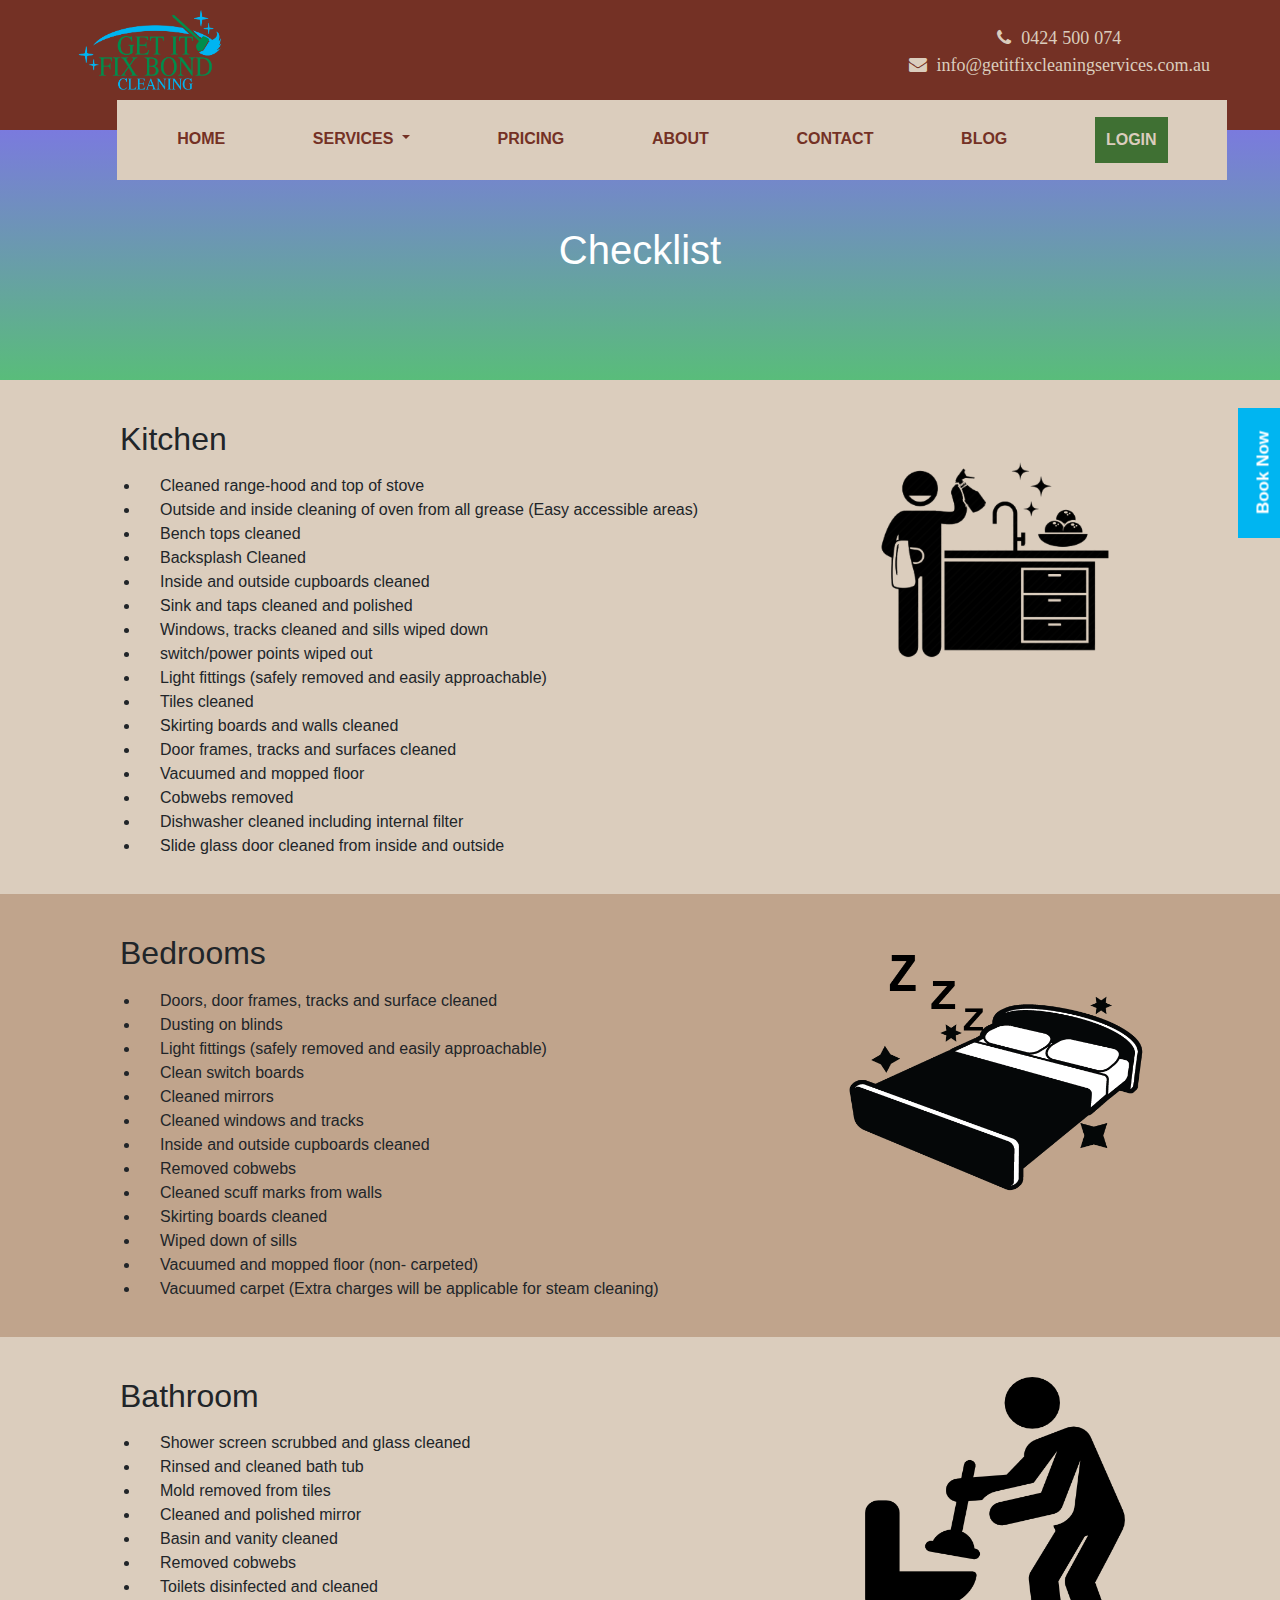
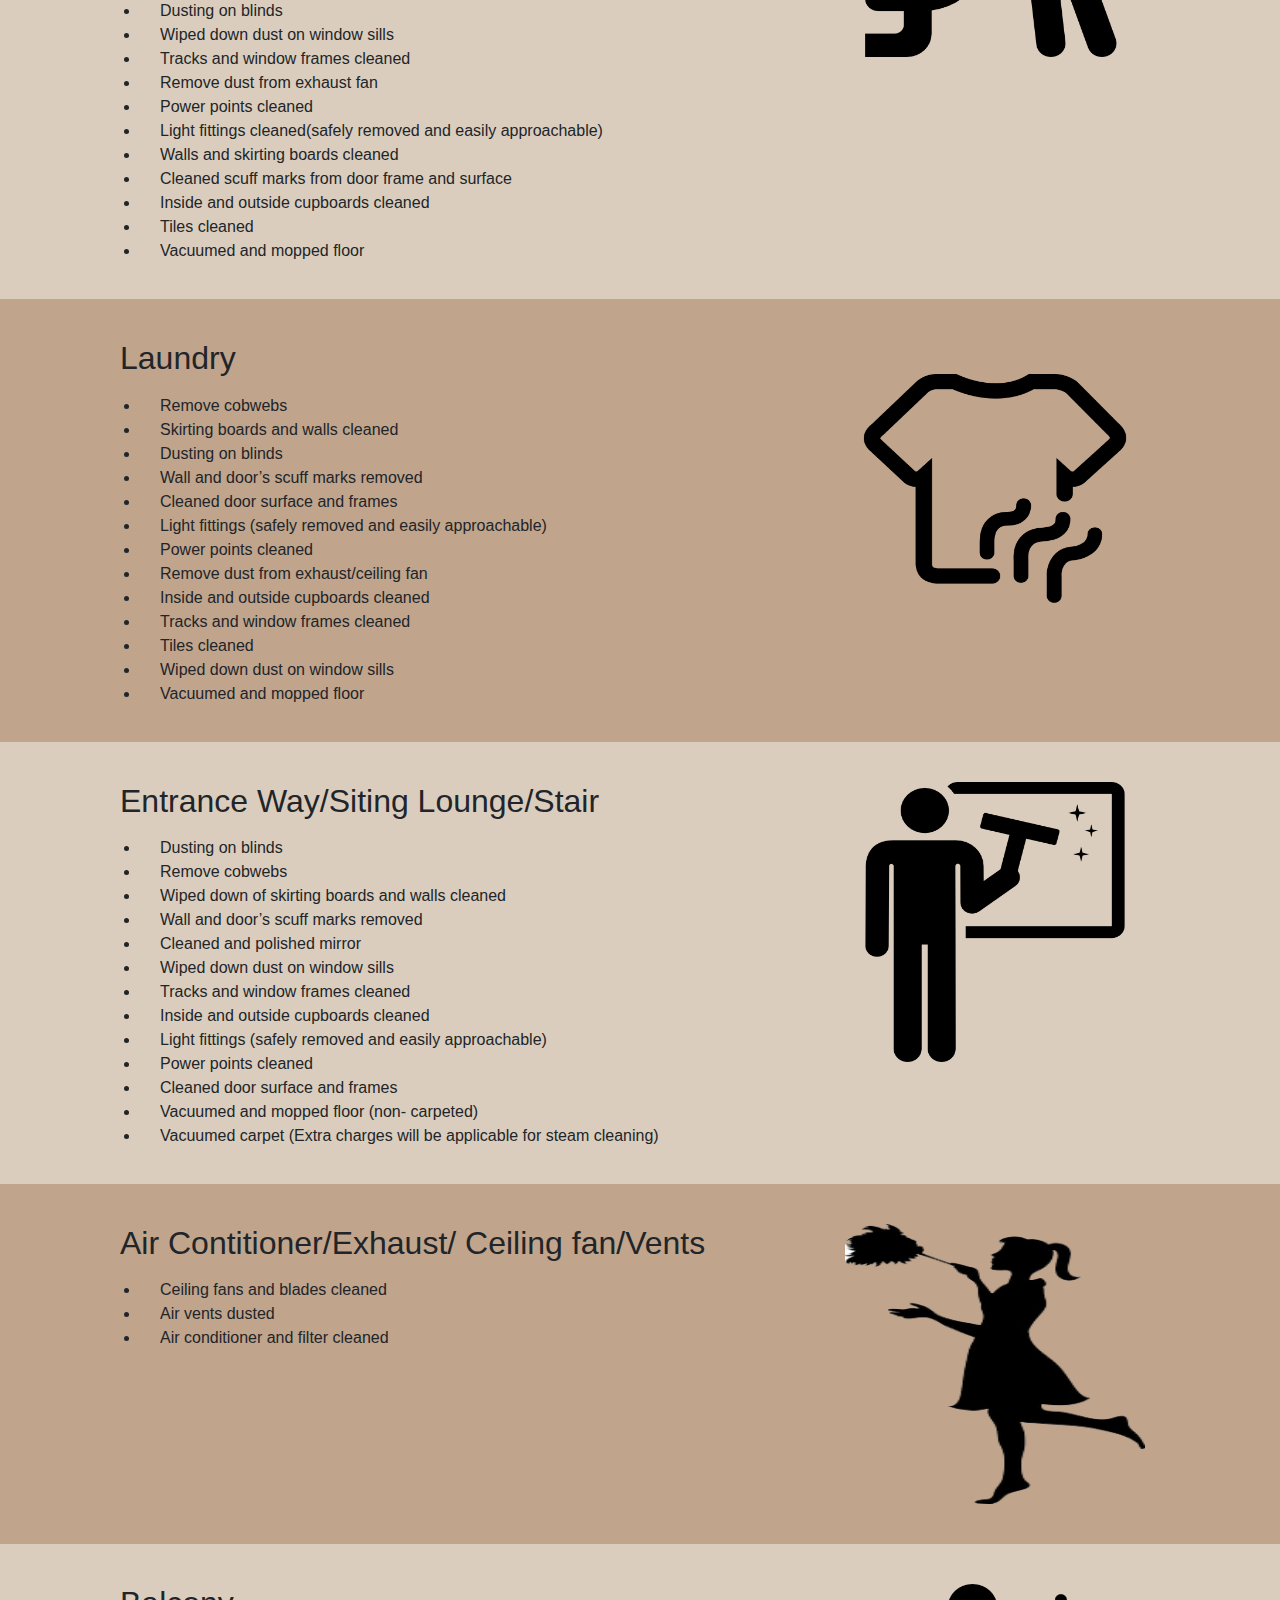
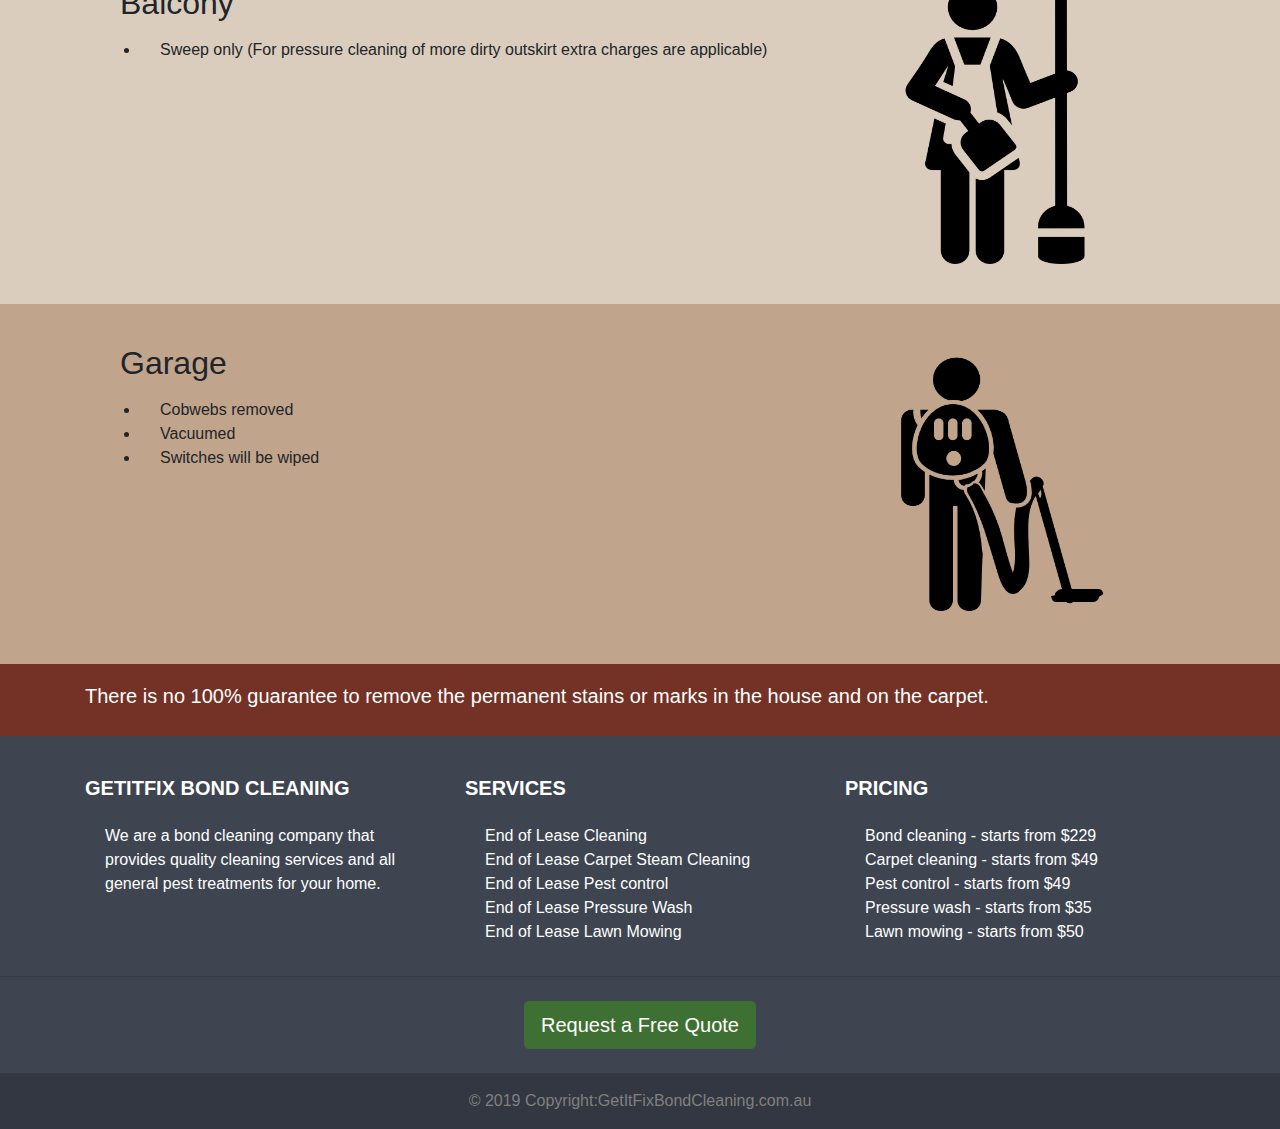
<file: checklist.html>
<!DOCTYPE html>
<html lang="en">
<head>
    <meta charset="utf-8">
    <meta name="viewport" content="width=device-width, initial-scale=1.0">
    <title>GetItFix: Checklist</title>
    <link rel="stylesheet" type="text/css" href="css/style.css" />
    <link href="libs/bootstrap/css/bootstrap.min.css" rel="stylesheet">
    <link rel="stylesheet" href="css/responsive3.css" media="screen and (max-width: 1150px)" />
    <link rel="stylesheet" href="css/responsive2.css" media="screen and (max-width: 1024px)" />
    <link rel="stylesheet" href="css/responsive1.css" media="screen and (max-width: 768px)" />
    <link rel="stylesheet" href="css/responsive.css" media="screen and (max-width: 650px)" />
    <link rel="stylesheet" href="https://cdnjs.cloudflare.com/ajax/libs/font-awesome/4.7.0/css/font-awesome.min.css">
    <script src="libs/jquery-3.3.1.min.js"></script>
    <script type="text/javascript" src="js/index.js"></script>
    <script src="libs/bootstrap/js/bootstrap.min.js"></script>
</head>

<body> 
<div class="home-header">
            <div class="home-top-div">
              <div class="container">
              <div class="row">
                <div class="col-special text-center">
              <img class="home-page-logo float-md-left" src="images/logo_getitfix.png"> 
            </div>
            <div class="col-special text-center">
            <div class="home-top-info float-md-right">
                <div class="fa fa-phone">
                  <span style="margin-left: 5px;">0424 500 074</span>
            </div><br>
            <div class="fa fa-envelope">
            <span style="margin-left: 5px;">info@getitfixcleaningservices.com.au</span></div>     
          </div>
        </div>
        </div>
      </div>
    </div>

    <div class="container yg">
  <nav class="navbar navbar-expand-md navbar-light container">
  <button class="navbar-toggler" type="button" data-toggle="collapse" data-target="#navbarNav" aria-controls="navbarNav" aria-expanded="false" aria-label="Toggle navigation">
    <span class="navbar-toggler-icon"></span>
  </button>
  <div class="collapse navbar-collapse" id="navbarNav">
    <ul id="menu-main-nav" class="navbar-nav nav-fill w-100">
     <li id="menu-item-42" class="nav-item menu-item menu-item-type-post_type menu-item-object-page menu-item-home current-menu-item page_item page-item-6 current_page_item menu-item-42"><a href="index.html" class="nav-link">HOME</a></li>
     <li id="menu-item-963" class="nav-item menu-item menu-item-type-post_type menu-item-object-page menu-item-963 dropdown"><a href="#" class="nav-link home-item-space dropdown-toggle" data-toggle="dropdown" data_target="dropdown_target">SERVICES
        <span class="caret"></span></a>
        <div class="dropdown-menu" aria-labelledby="dropdown_target">
          <a href="bond.html" class="dropdown-item">End of Lease Cleaning</a>
          <div class="dropdown-divider"></div>
          <a href="carpet.html" class="dropdown-item">End of Lease Carpet Steam Cleaning</a>
          <div class="dropdown-divider"></div>
          <a href="pest.html" class="dropdown-item">End of Lease Pest Control</a>
          <div class="dropdown-divider"></div>
          <a href="pressure_wash.html" class="dropdown-item">End of Lease Pressure Wash</a>
          <div class="dropdown-divider"></div>
          <a href="lawn.html" class="dropdown-item">End of Lease Lawn Mowing</a>
          <div class="dropdown-divider"></div>
          <a href="checklist.html" class="dropdown-item">Cleaning Checklist</a>
        </div>
      </li>

      <li id="menu-item-40" class="nav-item menu-item menu-item-type-post_type menu-item-object-page menu-item-40"><a href="pricing.php" class="nav-link">PRICING</a></li>

      <li id="menu-item-40" class="nav-item menu-item menu-item-type-post_type menu-item-object-page menu-item-40"><a href="about_us.html" class="nav-link">ABOUT</a></li>

      <li id="menu-item-40" class="nav-item menu-item menu-item-type-post_type menu-item-object-page menu-item-40"><a href="contact.html" class="nav-link">CONTACT</a></li>

       <li id="menu-item-40" class="nav-item menu-item menu-item-type-post_type menu-item-object-page menu-item-40"><a href="blog.html" class="nav-link">BLOG</a></li>

     <li id="menu-item-40" class="nav-item menu-item menu-item-type-post_type menu-item-object-page menu-item-40 lifts"><a href="login.html" class="nav-link"><button id="login-btn" class="request-button" type="submit">LOGIN</button></a></li>

    
</ul>
</div>
</nav>
</div>
</div>

<div id="stickyQuote">
  <button data-toggle="modal" data-target="#bookingPopup" data-backdrop="static">Book Now</button>
    </div>
<!-- Modal -->
<div class="modal" id="bookingPopup" tabindex="-1" role="dialog" aria-labelledby="bookingPopup" aria-hidden="true">
  <div class="modal-dialog modal-dialog-centered" role="document">
    <div class="modal-content">
      <div class="modal-header">
        <h5 class="modal-title" style="color: #743125;" id="exampleModalLongTitle">Book Now</h5>
        <button type="button" class="close" data-dismiss="modal" aria-label="Close">
          <span aria-hidden="true">&times;</span>
        </button>
      </div>
      <div class="modal-body">
        <div class="request-area">
    <form id="popform">
   <!-- <form id="myform"> -->
    <h3 style="color:#3f7033">Personal Information</h3>
    <hr>
    <div class="form-group">
      <label for="name">Name *</label>
      <input type="text" class="form-control" id="name" placeholder="Your name" name="name" maxlength="30">
    </div>
    <div class="form-group">
      <label for="email">Email *</label>
      <input type="email" class="form-control" id="email" placeholder="yourname@abc.com" name="email" maxlength="30">
    </div>
    <div class="form-group">
      <label for="phone">Phone number</label>
      <input type="number" class="form-control" id="phone" placeholder="555 555 1212" name="phone" maxlength="15">
    </div>
    <h3 style="color:#3f7033">Address</h3>
    <hr>
    <div class="form-group">
      <label for="name">Address *</label>
      <input type="text" class="form-control" id="address" placeholder="Enter your address" name="name" maxlength="30">
    </div>
    <div class="form-group">
      <label for="city">City *</label>
      <input type="text" class="form-control" id="city" placeholder="Enter your city" name="email" maxlength="30">
    </div>
    <div class="form-group">
      <label for="phone">State</label>
      <input type="text" class="form-control" id="state" placeholder="Enter your state " name="phone" maxlength="15">
    </div>
    <div class="form-group">
      <label for="phone">Post Code</label>
      <input type="text" class="form-control" id="postcode" placeholder="Enter your post code" name="phone" maxlength="15">
    </div>

     <h3 style="color:#3f7033">Type of Service</h3>
    <hr>
    <div class="form-group">
      <label for="service">Service</label><br>
     
      <input type="checkbox" id="service" value="End of Lease cleaning"> End of Lease cleaning <br><br>
      <input type="checkbox" id="service1" value="End of Lease Carpet Steam Cleaning"> End of Lease Carpet Steam Cleaning <br><br>
      <input type="checkbox" id="service2" value="End of Lease Pest Control "> End of Lease Pest Control  <br><br>
      <input type="checkbox" id="service3" value="End of Lease Pressure Wash"> End of Lease Pressure Wash <br><br>
      <input type="checkbox" id="service4" value="End of Lease lawn mowing"> End of Lease lawn mowing<br><br></div>
      <div class="form-group">
      <label for="bedroom">Bedroom</label><br>
    
      <input type="radio" id="bedroom"  name="bedroom"  value="1" checked> 1
      <input type="radio" id="bedroom" class="radioSpacing" name="bedroom" value="2"> 2
      <input type="radio" id="bedroom" class="radioSpacing" name="bedroom" value="3"> 3
      <input type="radio" id="bedroom" class="radioSpacing" name="bedroom" value="4"> 4 
      <input type="radio" id="bedroom" class="radioSpacing" name="bedroom" value="5"> 5<br><br></div>
  
      <div class="form-group">
      <label for="bathroom">Bathroom</label><br>
      
      <input type="radio" id="bathroom" name="bathroom" value="1" checked> 1
      <input type="radio" id="bathroom" name="bathroom" class="radioSpacing" value="2"> 2
      <input type="radio" id="bathroom" name="bathroom" class="radioSpacing" value="3"> 3<br><br>
     </div>

    
    <h3 style="color:#3f7033">Extras</h3>
    <hr>
    <div class="form-group"> 
      <input type="checkbox" id="extras0" value="Wall wash">  Wall wash <br><br>
      <input type="checkbox" id="extras1" value="Outside the windows">  Outside the windows <br><br>
      <input type="checkbox" id="extras2" value="Heavy stains on the carpet">  Heavy stains on the carpet <br><br></div>
    <div class="form-group">
      <h3 style="color:#3f7033">Customer comments</h3>
      <textarea class="form-control" rows="5" id="detail" placeholder="Additional details" name="message" maxlength="300"></textarea>
    </div>
    <button type="button" id="bookNow" class="btn btn-whatever">Book now</button>
      
    </form>

  </div>
      </div>
    </div>
  </div>
</div>




  <div class="Checklist-top-div text-center">
  <h1>Checklist</h1>
</div>

<div class="checklist1">
  <div class="container">
     <div class="row">
      <div class="col-md-8">
        <div class="container">
          
          <h2 class="checklist-head">Kitchen </h2>
        <p> 
            <ul>
              <li>
                Cleaned range-hood and top of stove
               </li>
               <li>
                 Outside and inside cleaning of oven from all grease (Easy accessible areas)
               </li>
               <li>
                  Bench tops cleaned
               </li>
               <li>
                 Backsplash Cleaned
               </li>
               <li>
                 Inside and outside cupboards cleaned
               </li>
               <li>
                 Sink and taps cleaned and polished
               </li>
               <li> Windows, tracks cleaned and sills wiped down
              </li>
              <li> switch/power points wiped out
             </li>
             <li>Light fittings (safely removed and easily approachable)</li>
             <li>Tiles cleaned</li>
             <li>Skirting boards and walls cleaned</li>
             <li>Door frames, tracks and surfaces cleaned</li>
             <li>Vacuumed and mopped floor</li>
            <li>Cobwebs removed</li>
            <li> Dishwasher cleaned including internal filter</li>
            <li>Slide glass door cleaned from inside and outside</li>
          </ul>
          </p>
  
      </div>
     </div>
      <div class="col-md-4">
        <div class="checklist-img">
        <img class="list-img2" src="images/k2.png">
      </div>
     </div>
   </div>
</div></div>


<div class="checklist2">
  <div class="container">
     <div class="row">
      <div class="col-md-8">
        <div class="container">
          <h2 class="checklist-head">Bedrooms </h2>
        <p> 
            <ul>
              <li>
               Doors, door frames, tracks and surface cleaned
                </li>
               <li>
                 Dusting on blinds
               </li>
               <li>
                  Light fittings (safely removed and easily approachable)
               </li>
               <li>
                 Clean switch boards
               </li>
               <li>Cleaned mirrors
               </li>
               <li>
                 Cleaned windows and tracks
               </li>
               <li> Inside and outside cupboards cleaned
              </li>
              <li> Removed cobwebs
             </li>
             <li>Cleaned scuff marks from walls</li>
             <li>Skirting boards cleaned</li>
             <li> Wiped down of sills</li>
             <li>Vacuumed and mopped floor (non- carpeted)</li>
             <li> Vacuumed carpet (Extra charges will be applicable for steam cleaning)</li>
          
          </ul>
          </p>
  
      </div>
     </div>
      <div class="col-md-4">
        <div class="checklist-img">
        <img class="list-img2" src="images/b4.png">
      </div>
     </div>
   </div></div></div>




<div class="checklist1">
  <div class="container">
     <div class="row">
      <div class="col-md-8">
        <div class="container">
          <h2 class="checklist-head">Bathroom </h2>
        <p> 
            <ul>
              <li>
               Shower screen scrubbed and glass cleaned
                </li>
               <li>
                 Rinsed and cleaned bath tub
               </li>
               <li>
                  Mold removed from tiles
               </li>
               <li>
                Cleaned and polished mirror
               </li>
               <li>Basin and vanity cleaned
               </li>
               <li>
                 Removed cobwebs
               </li>
               <li> Toilets disinfected and cleaned
              </li>
              <li> Dusting on blinds
             </li>
             <li>Wiped down dust on window sills</li>
             <li>Tracks and window frames cleaned</li>
             <li> Remove dust from exhaust fan</li>
             <li>Power points cleaned</li>
             <li>Light fittings cleaned(safely removed and easily approachable)</li>
             <li>Walls and skirting boards cleaned</li>
             <li>Cleaned scuff marks from door frame and surface</li>
            <li>Inside and outside cupboards cleaned</li>
            <li>Tiles cleaned</li>
            <li>Vacuumed and mopped floor</li>
          </ul>
          </p>
  
      </div>
     </div>
      <div class="col-md-4">
        <div class="checklist-img">
        <img class="list-img2" src="images/b13.png">
      </div>
     </div>
   </div>
 </div></div>



   <div class="checklist2">
    <div class="container">
     <div class="row">
      <div class="col-md-8">
        <div class="container">
          <h2 class="checklist-head">Laundry </h2>
        <p> 
            <ul>
              <li>Remove cobwebs
                </li>
               <li>
                 Skirting boards and walls cleaned
               </li>
               <li>
                  Dusting on blinds
               </li>
               <li>          
                 Wall and door’s scuff marks removed
               </li>
               <li>Cleaned door surface and frames
               </li>
               <li>
                 Light fittings (safely removed and easily approachable)
               </li>
               <li> Power points cleaned
              </li>
              <li> Remove dust from exhaust/ceiling fan
             </li>
             <li>Inside and outside cupboards cleaned</li>
             <li>Tracks and window frames cleaned</li>
             <li> Tiles cleaned</li>
             <li>Wiped down dust on window sills</li>
             <li> Vacuumed and mopped floor</li>
          
          </ul>
          </p>
  
      </div>
     </div>
      <div class="col-md-4">
        <div class="checklist-img">
        <img class="list-img2" src="images/l6.png">
      </div>
     </div>
   </div></div></div>


<div class="checklist1">
  <div class="container">
     <div class="row">
      <div class="col-md-8">
        <div class="container">
          <h2 class="checklist-head">Entrance Way/Siting Lounge/Stair</h2>
        <p> 
            <ul>
              <li>Dusting on blinds
                </li>
               <li>
                 Remove cobwebs
               </li>
               <li>
                  Wiped down of skirting boards and walls cleaned
               </li>
               <li>          
                 Wall and door’s scuff marks removed
               </li>
               <li>Cleaned and polished mirror
               </li>
               <li>
                 Wiped down dust on window sills
               </li>
               <li> Tracks and window frames cleaned
              </li>
              <li> Inside and outside cupboards cleaned
             </li>
             <li>Light fittings (safely removed and easily approachable)</li>
             <li>Power points cleaned</li>
             <li> Cleaned door surface and frames</li>
             <li>Vacuumed and mopped floor (non- carpeted)</li>
             <li> Vacuumed carpet (Extra charges will be applicable for steam cleaning)</li>
          
          </ul>
          </p>
  
      </div>
     </div>
      <div class="col-md-4">
        <div class="checklist-img">
        <img class="list-img2" src="images/s2.png">
      </div>
     </div>
   </div>
 </div>
 </div>


   <div class="checklist2">
    <div class="container">
     <div class="row">
      <div class="col-md-8">
        <div class="container">
          <h2 class="checklist-head">Air Contitioner/Exhaust/
            Ceiling fan/Vents
 </h2>
        <p> 
            <ul>
              <li>Ceiling fans and blades cleaned
                </li>
               <li>
                 Air vents dusted
               </li>
               <li>
                  Air conditioner and filter cleaned
                </li>
          </ul>
          </p>
  
      </div>
     </div>
      <div class="col-md-4">
        <div class="checklist-img">
        <img class="list-img2" src="images/o3.png">
      </div>
     </div>
   </div>
 </div>
</div>

   <div class="checklist1">
    <div class="container">
     <div class="row">
      <div class="col-md-8">
        <div class="container">
          <h2 class="checklist-head">Balcony
 </h2>
        <p> 
            <ul>
              <li>Sweep only (For pressure cleaning of more dirty outskirt extra charges are applicable)
                </li>
          </ul>
          </p>
  
      </div>
     </div>
      <div class="col-md-4">
        <div class="checklist-img">
        <img class="list-img2" src="images/jh.png">
      </div>
     </div>

   </div>
 </div>
 </div>



<div class="checklist2">
  <div class="container">
     <div class="row">
      <div class="col-md-8">
        <div class="container">
          <h2 class="checklist-head">Garage</h2>
        <p> 
            <ul>
              <li>Cobwebs removed</li>
               <li>
                Vacuumed </li>
               <li>Switches will be wiped  </li>
          </ul>
          </p>
  
      </div>
     </div>
      <div class="col-md-4">
        <div class="checklist-img">
        <img class="list-img2" src="images/vu.png">
    </div>    
    </div>
      </div>
   </div></div>
   <div class="button-back">
      <div class="container"><h5>There is no 100% guarantee to remove the permanent stains or marks in the house and on the carpet.
        </h5></div>
    </div>


<!-- Footer -->
 <footer class="page-footer font-small stylish-color-dark pt-4">
    <div class="container text-center text-md-left">

      <div class="row">

        <div class="col-md-4 mx-auto">

          <h5 class="font-weight-bold text-uppercase mt-3 mb-4">GetItFix Bond Cleaning</h5>
          <ul class="list-unstyled">
            <li>
          <a href="about_us.html">We are a bond cleaning company that provides quality cleaning services and all general pest treatments for your home.</a></li></ul>

        </div>

        <hr class="clearfix w-100 d-md-none">

        <div class="col-md-4 mx-auto">

          <h5 class="font-weight-bold text-uppercase mt-3 mb-4">Services</h5>

          <ul class="list-unstyled">
            <li>
              <a href="bond.html">End of Lease Cleaning</a>
            </li>
            <li>
              <a href="carpet.html">End of Lease Carpet Steam Cleaning</a>
            </li>
            <li>
              <a href="pest.html">End of Lease Pest control</a>
            </li>
            <li>
              <a href="pest.html">End of Lease Pressure Wash</a>
            </li>
            <li>
              <a href="pest.html">End of Lease Lawn Mowing</a>
            </li>
          </ul>

        </div>
      <div class="col-md-4 mx-auto">
          <h5 class="font-weight-bold text-uppercase mt-3 mb-4">Pricing</h5>
          <ul class="list-unstyled">
            <li>
          <a href="pricing.php">Bond cleaning - starts from $229
            <br>
          Carpet cleaning - starts from $49
          <br>
          Pest control - starts from $49
          <br>
          Pressure wash - starts from $35
          <br>
          Lawn mowing - starts from $50
        </a></li></ul>

        </div>
        
      </div>

    </div>

    <hr>

    <ul class="list-unstyled list-inline text-center py-2">
      
      <li class="list-inline-item">
        <button data-toggle="modal" class="btn btn-footer btn-lg btn-rounded" data-target="#exampleModalCenter" data-backdrop="static">Request a Free Quote</button>
    </div>
        <!-- <a href="#" id="footer-request" class="btn btn-footer btn-lg btn-rounded">Request a free quote</a> -->
      </li>
    </ul>
    
    <div class="footer-copyright text-center py-3">© 2019 Copyright:GetItFixBondCleaning.com.au
    </div>

    <div class="modal" id="exampleModalCenter" tabindex="-1" role="dialog" aria-labelledby="exampleModalCenterTitle" aria-hidden="true">
  <div class="modal-dialog modal-dialog-centered" role="document">
    <div class="modal-content">
      <div class="modal-header">
        <h5 class="modal-title" style="color: #743125;" id="exampleModalLongTitle">Free Quote</h5>
        <button type="button" class="close" data-dismiss="modal" aria-label="Close">
          <span aria-hidden="true">&times;</span>
        </button>
      </div>
      <div class="modal-body">
        <div class="request-form">
  <div class="request-area">
    <form id="popform">
   <!-- <form id="myform"> -->
    <div class="form-group">
      <label for="name">Name *</label>
      <input type="text" class="form-control" id="name" placeholder="Your name" name="name" maxlength="30">
    </div>
    <div class="form-group">
      <label for="email">Email *</label>
      <input type="email" class="form-control" id="email" placeholder="yourname@abc.com" name="email" maxlength="30">
    </div>
    <div class="form-group">
      <label for="phone">Phone number</label>
      <input type="number" class="form-control" id="phone" placeholder="555 555 1212" name="phone" maxlength="15">
    </div>
    <div class="form-group">
      <label for="subject">Subject *</label>
      <input type="text" class="form-control" id="subject" placeholder="I want to get price for service (e.g. Bond cleaning)." name="subject" maxlength="100">
    </div>
    <div class="form-group">
    <label for="detail">Message Detail</label>
      <textarea class="form-control" rows="5" id="detail" placeholder="Additional details" name="message" maxlength="300"></textarea>
    </div>
    <button type="button" id="quote" class="btn btn-whatever">Send us your message</button>
      
    </form>
</div>
  </div>
      </div>
    </div>
  </div>
</div>

</footer> 
<!-- Footer -->

 </body>
  </html>
</file>
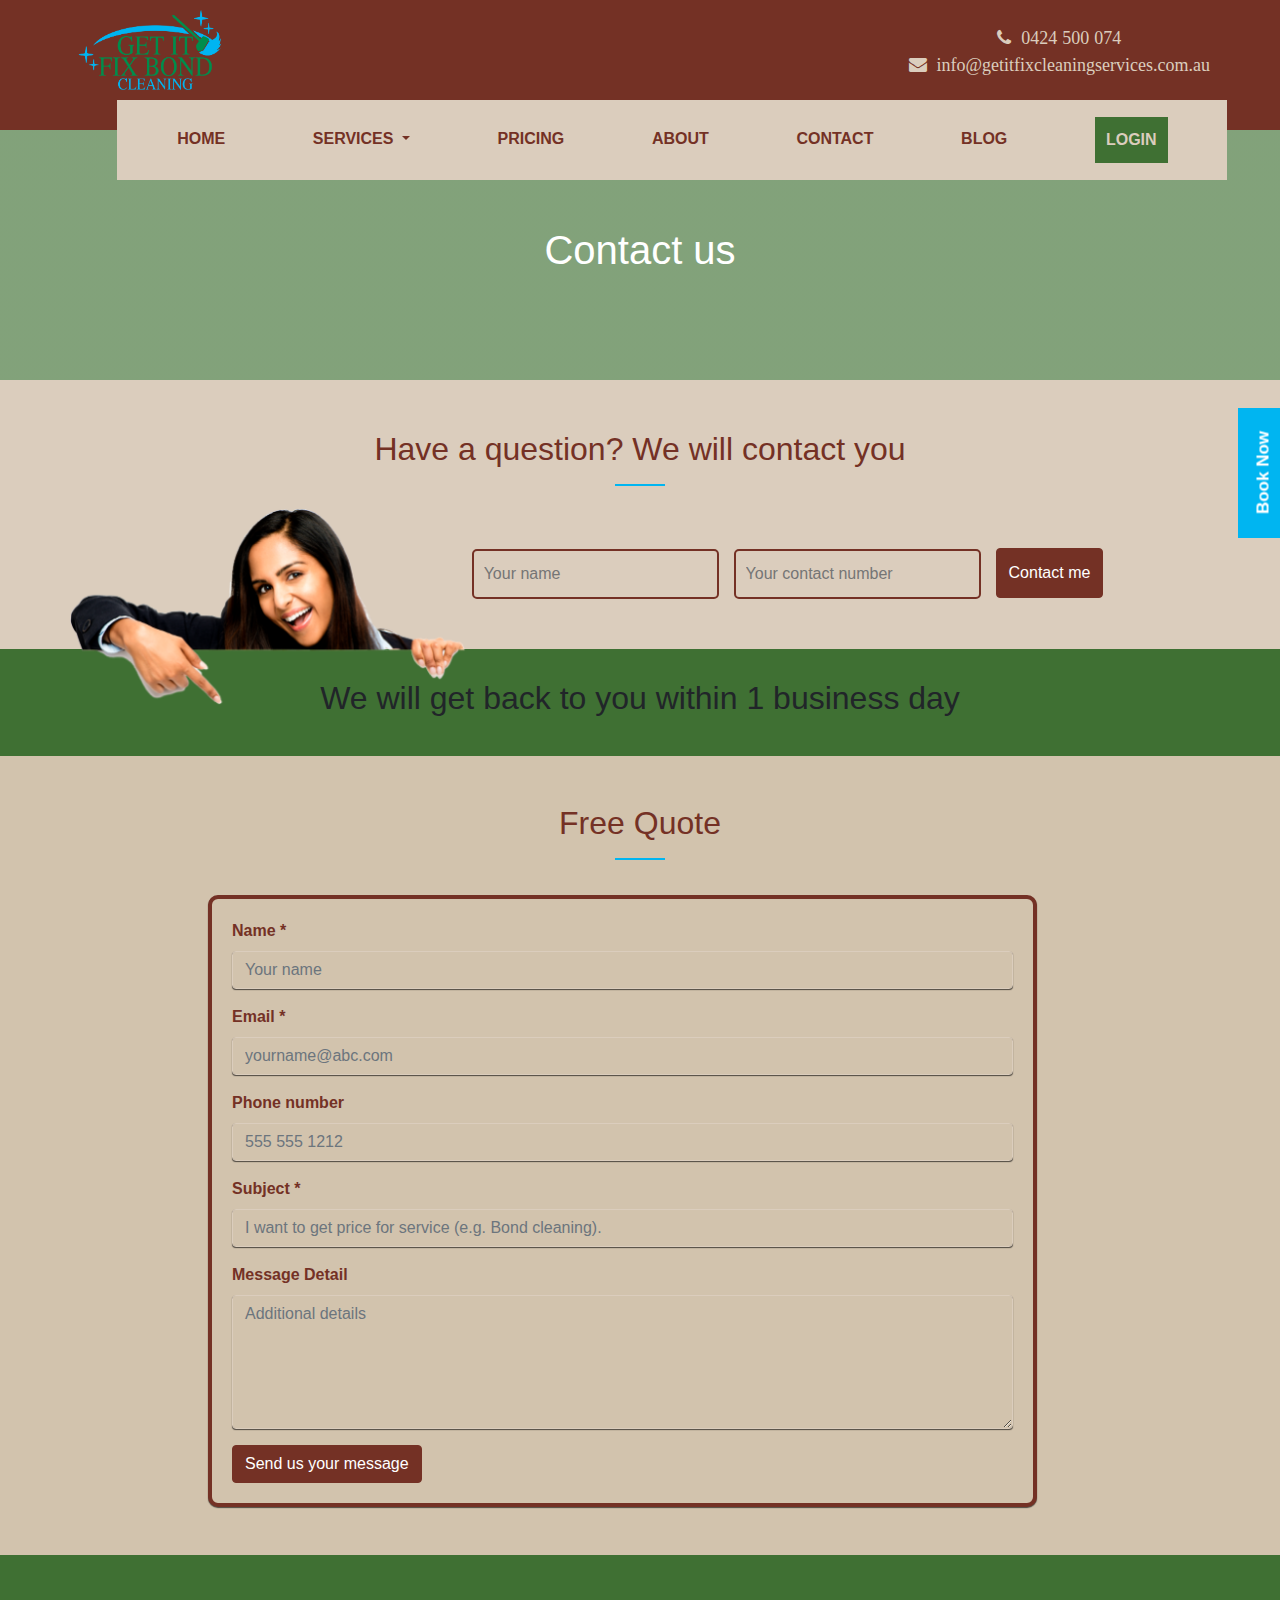
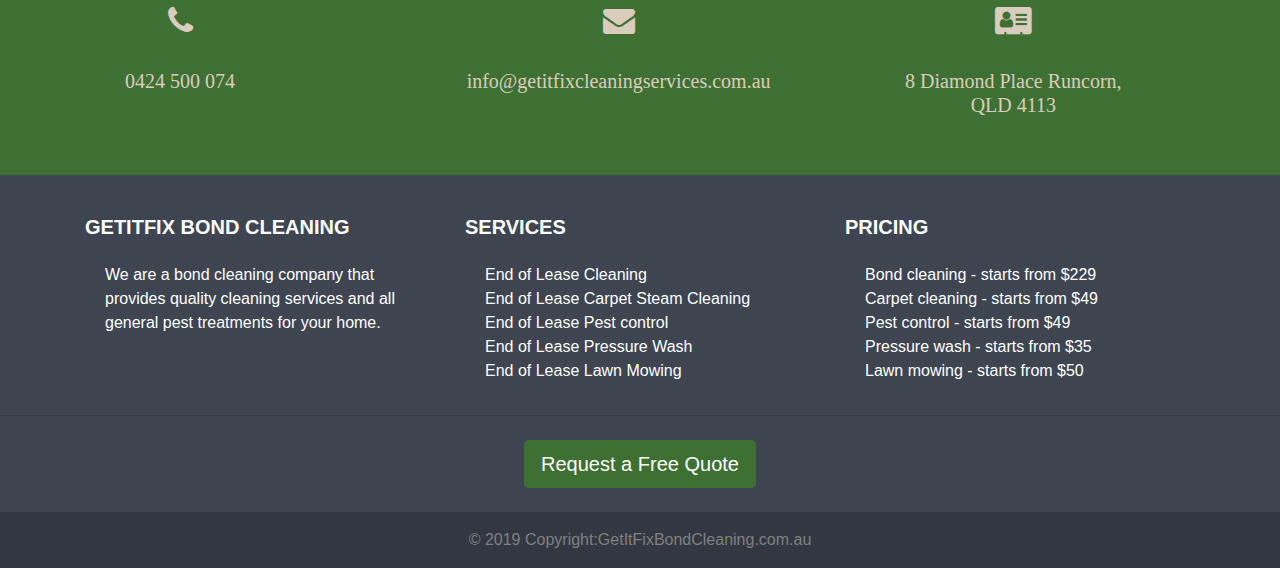
<file: contact.html>
<!DOCTYPE html>
<html lang="en">
<head>
    <meta charset="utf-8">
    <meta name="viewport" content="width=device-width, initial-scale=1.0">
    <title>GetItFix: Contact Us</title>
    <link rel="stylesheet" type="text/css" href="css/style.css" />
    <link href="libs/bootstrap/css/bootstrap.min.css" rel="stylesheet">
    <link rel="stylesheet" href="css/responsive3.css" media="screen and (max-width: 1150px)" />
    <link rel="stylesheet" href="css/responsive2.css" media="screen and (max-width: 1024px)" />
    <link rel="stylesheet" href="css/responsive1.css" media="screen and (max-width: 768px)" />
    <link rel="stylesheet" href="css/responsive.css" media="screen and (max-width: 650px)" />
    <link rel="stylesheet" href="https://cdnjs.cloudflare.com/ajax/libs/font-awesome/4.7.0/css/font-awesome.min.css">
    <script src="libs/jquery-3.3.1.min.js"></script>
    <script type="text/javascript" src="js/contact.js"></script>
    <script src="libs/bootstrap/js/bootstrap.min.js"></script>
</head>

<body> 
<div class="home-header">
            <div class="home-top-div">
              <div class="container">
              <div class="row">
                <div class="col-special text-center">
              <img class="home-page-logo float-md-left" src="images/logo_getitfix.png"> 
            </div>
            <div class="col-special text-center">
            <div class="home-top-info float-md-right">
                <div class="fa fa-phone">
                  <span style="margin-left: 5px;">0424 500 074</span>
            </div><br>
            <div class="fa fa-envelope">
            <span style="margin-left: 5px;">info@getitfixcleaningservices.com.au</span></div>     
          </div>
        </div>
        </div>
      </div>
    </div>

    <div class="container yc">
  <nav class="navbar navbar-expand-md navbar-light container">
  <button class="navbar-toggler" type="button" data-toggle="collapse" data-target="#navbarNav" aria-controls="navbarNav" aria-expanded="false" aria-label="Toggle navigation">
    <span class="navbar-toggler-icon"></span>
  </button>
  <div class="collapse navbar-collapse" id="navbarNav">
    <ul id="menu-main-nav" class="navbar-nav nav-fill w-100">
     <li id="menu-item-42" class="nav-item menu-item menu-item-type-post_type menu-item-object-page menu-item-home current-menu-item page_item page-item-6 current_page_item menu-item-42"><a href="index.html" class="nav-link">HOME</a></li>
     <li id="menu-item-963" class="nav-item menu-item menu-item-type-post_type menu-item-object-page menu-item-963 dropdown"><a href="#" class="nav-link home-item-space dropdown-toggle" data-toggle="dropdown" data_target="dropdown_target">SERVICES
        <span class="caret"></span></a>
        <div class="dropdown-menu" aria-labelledby="dropdown_target">
          <a href="bond.html" class="dropdown-item">End of Lease Cleaning</a>
          <div class="dropdown-divider"></div>
          <a href="carpet.html" class="dropdown-item">End of Lease Carpet Steam Cleaning</a>
          <div class="dropdown-divider"></div>
          <a href="pest.html" class="dropdown-item">End of Lease Pest Control</a>
          <div class="dropdown-divider"></div>
          <a href="pressure_wash.html" class="dropdown-item">End of Lease Pressure Wash</a>
          <div class="dropdown-divider"></div>
          <a href="lawn.html" class="dropdown-item">End of Lease Lawn Mowing</a>
          <div class="dropdown-divider"></div>
          <a href="checklist.html" class="dropdown-item">Cleaning Checklist</a>
        </div>
      </li>

      <li id="menu-item-40" class="nav-item menu-item menu-item-type-post_type menu-item-object-page menu-item-40"><a href="pricing.php" class="nav-link">PRICING</a></li>

      <li id="menu-item-40" class="nav-item menu-item menu-item-type-post_type menu-item-object-page menu-item-40"><a href="about_us.html" class="nav-link">ABOUT</a></li>

      <li id="menu-item-40" class="nav-item menu-item menu-item-type-post_type menu-item-object-page menu-item-40"><a href="contact.html" class="nav-link">CONTACT</a></li>

       <li id="menu-item-40" class="nav-item menu-item menu-item-type-post_type menu-item-object-page menu-item-40"><a href="blog.html" class="nav-link">BLOG</a></li>

     <li id="menu-item-40" class="nav-item menu-item menu-item-type-post_type menu-item-object-page menu-item-40 lifts"><a href="login.html" class="nav-link"><button id="login-btn" class="request-button" type="submit">LOGIN</button></a></li>

    
</ul>
</div>
</nav>
</div>
</div>


<div id="stickyQuote">
  <button data-toggle="modal" data-target="#bookingPopup" data-backdrop="static">Book Now</button>
    </div>
<!-- Modal -->
<div class="modal" id="bookingPopup" tabindex="-1" role="dialog" aria-labelledby="bookingPopup" aria-hidden="true">
  <div class="modal-dialog modal-dialog-centered" role="document">
    <div class="modal-content">
      <div class="modal-header">
        <h5 class="modal-title" style="color: #743125;" id="exampleModalLongTitle">Book Now</h5>
        <button type="button" class="close" data-dismiss="modal" aria-label="Close">
          <span aria-hidden="true">&times;</span>
        </button>
      </div>
      <div class="modal-body">
        <div class="request-area">
    <form id="popform">
   <!-- <form id="myform"> -->
    <h3 style="color:#3f7033">Personal Information</h3>
    <hr>
    <div class="form-group">
      <label for="name">Name *</label>
      <input type="text" class="form-control" id="name" placeholder="Your name" name="name" maxlength="30">
    </div>
    <div class="form-group">
      <label for="email">Email *</label>
      <input type="email" class="form-control" id="email" placeholder="yourname@abc.com" name="email" maxlength="30">
    </div>
    <div class="form-group">
      <label for="phone">Phone number</label>
      <input type="number" class="form-control" id="phone" placeholder="555 555 1212" name="phone" maxlength="15">
    </div>
    <h3 style="color:#3f7033">Address</h3>
    <hr>
    <div class="form-group">
      <label for="name">Address *</label>
      <input type="text" class="form-control" id="address" placeholder="Enter your address" name="name" maxlength="30">
    </div>
    <div class="form-group">
      <label for="city">City *</label>
      <input type="text" class="form-control" id="city" placeholder="Enter your city" name="email" maxlength="30">
    </div>
    <div class="form-group">
      <label for="phone">State</label>
      <input type="text" class="form-control" id="state" placeholder="Enter your state " name="phone" maxlength="15">
    </div>
    <div class="form-group">
      <label for="phone">Post Code</label>
      <input type="text" class="form-control" id="postcode" placeholder="Enter your post code" name="phone" maxlength="15">
    </div>

     <h3 style="color:#3f7033">Type of Service</h3>
    <hr>
    <div class="form-group">
      <label for="service">Service</label><br>
     
      <input type="checkbox" id="service" value="End of Lease cleaning"> End of Lease cleaning <br><br>
      <input type="checkbox" id="service1" value="End of Lease Carpet Steam Cleaning"> End of Lease Carpet Steam Cleaning <br><br>
      <input type="checkbox" id="service2" value="End of Lease Pest Control "> End of Lease Pest Control  <br><br>
      <input type="checkbox" id="service3" value="End of Lease Pressure Wash"> End of Lease Pressure Wash <br><br>
      <input type="checkbox" id="service4" value="End of Lease lawn mowing"> End of Lease lawn mowing<br><br></div>
      <div class="form-group">
      <label for="bedroom">Bedroom</label><br>
    
      <input type="radio" id="bedroom"  name="bedroom"  value="1" checked> 1
      <input type="radio" id="bedroom" class="radioSpacing" name="bedroom" value="2"> 2
      <input type="radio" id="bedroom" class="radioSpacing" name="bedroom" value="3"> 3
      <input type="radio" id="bedroom" class="radioSpacing" name="bedroom" value="4"> 4 
      <input type="radio" id="bedroom" class="radioSpacing" name="bedroom" value="5"> 5<br><br></div>
  
      <div class="form-group">
      <label for="bathroom">Bathroom</label><br>
      
      <input type="radio" id="bathroom" name="bathroom" value="1" checked> 1
      <input type="radio" id="bathroom" name="bathroom" class="radioSpacing" value="2"> 2
      <input type="radio" id="bathroom" name="bathroom" class="radioSpacing" value="3"> 3<br><br>
     </div>

    
    <h3 style="color:#3f7033">Extras</h3>
    <hr>
    <div class="form-group"> 
      <input type="checkbox" id="extras0" value="Wall wash">  Wall wash <br><br>
      <input type="checkbox" id="extras1" value="Outside the windows">  Outside the windows <br><br>
      <input type="checkbox" id="extras2" value="Heavy stains on the carpet">  Heavy stains on the carpet <br><br></div>
    <div class="form-group">
      <h3 style="color:#3f7033">Customer comments</h3>
      <textarea class="form-control" rows="5" id="detail" placeholder="Additional details" name="message" maxlength="300"></textarea>
    </div>
    <button type="button" id="bookNow" class="btn btn-whatever">Book now</button>
      
    </form>

  </div>
      </div>
    </div>
  </div>
</div>



    <div class="contact-top-div text-center">
        <h1>Contact us</h1>
    </div>
    <div class="contact-us-div">
        <div class="container text-center">
            <h2>Have a question? We will contact you</h2>
            <hr style="height:3px; width:50px; border-top:2px solid #00b5f1" />
            <div class="row" style="margin-top: 20px;">
                <div class="col-md-3">
    <img src="images/Csupport.png" class="contact-support">
</div>
    <div class="col-md-9">
        <input type="text" id="username" class="contact-control" id="name" placeholder="Your name" name="name">
        <input type="number" id="usermobile"class="contact-control" id="name" placeholder="Your contact number" name="name">
        <button type="button" id="contact-button" class="btn btn-contact">Contact me</button>
    </div>
      </div>
    </div>
    </div>
    <div class="contact-get-back">
        <h2>We will get back to you within 1 business day</h2>
    </div>
    <div class="request-form">
  <h2>Free Quote</h2>
  <hr style="height:3px; width:50px; border-top:2px solid #00b5f1" />
           <div class="request-area">
    <form id="myform">
   <!-- <form id="myform"> -->
    <div class="form-group">
      <label for="name">Name *</label>
      <input type="text" class="form-control" id="name" placeholder="Your name" name="name" maxlength="30">
    </div>
    <div class="form-group">
      <label for="email">Email *</label>
      <input type="email" class="form-control" id="email" placeholder="yourname@abc.com" name="email" maxlength="30">
    </div>
    <div class="form-group">
      <label for="phone">Phone number</label>
      <input type="number" class="form-control" id="phone" placeholder="555 555 1212" name="phone" maxlength="15">
    </div>
    <div class="form-group">
      <label for="subject">Subject *</label>
      <input type="text" class="form-control" id="subject" placeholder="I want to get price for service (e.g. Bond cleaning)." name="subject" maxlength="100">
    </div>
    <div class="form-group">
    <label for="detail">Message Detail</label>
      <textarea class="form-control" rows="5" id="detail" placeholder="Additional details" name="message" maxlength="300"></textarea>
    </div>
    <button type="button" id="contact-submit" class="btn btn-whatever">Send us your message</button>
      
    </form>
  </div>
</div>

    
    <div class="contact-get-back">
        <div class="row">
          <div class="col-md-4">
           <div class="contact-details"> 
            <div class="fa fa-phone"><br><br>
                  <h5>0424 500 074</h5>
            </div>
          </div></div>
          <div class="col-md-4">
            <div class="contact-details">
              <div class="fa fa-envelope"><br><br>
            <h5>info@getitfixcleaningservices.com.au</h5></div>
            </div>
          </div>
          <div class="col-md-4">
            <div class="contact-details">
              <div class="fa fa-address-card"><br><br>
            <h5>8 Diamond Place Runcorn, QLD 4113</h5></div>
            </div>
          </div>
        </div>
    </div>


<!-- Footer -->
 <footer class="page-footer font-small stylish-color-dark pt-4">
    <div class="container text-center text-md-left">

      <div class="row">

        <div class="col-md-4 mx-auto">

          <h5 class="font-weight-bold text-uppercase mt-3 mb-4">GetItFix Bond Cleaning</h5>
          <ul class="list-unstyled">
            <li>
          <a href="about_us.html">We are a bond cleaning company that provides quality cleaning services and all general pest treatments for your home.</a></li></ul>

        </div>

        <hr class="clearfix w-100 d-md-none">

        <div class="col-md-4 mx-auto">

          <h5 class="font-weight-bold text-uppercase mt-3 mb-4">Services</h5>

          <ul class="list-unstyled">
            <li>
              <a href="bond.html">End of Lease Cleaning</a>
            </li>
            <li>
              <a href="carpet.html">End of Lease Carpet Steam Cleaning</a>
            </li>
            <li>
              <a href="pest.html">End of Lease Pest control</a>
            </li>
            <li>
              <a href="pest.html">End of Lease Pressure Wash</a>
            </li>
            <li>
              <a href="pest.html">End of Lease Lawn Mowing</a>
            </li>
          </ul>

        </div>
      <div class="col-md-4 mx-auto">
          <h5 class="font-weight-bold text-uppercase mt-3 mb-4">Pricing</h5>
          <ul class="list-unstyled">
            <li>
          <a href="pricing.php">Bond cleaning - starts from $229
            <br>
          Carpet cleaning - starts from $49
          <br>
          Pest control - starts from $49
          <br>
          Pressure wash - starts from $35
          <br>
          Lawn mowing - starts from $50
        </a></li></ul>

        </div>
        
      </div>

    </div>

    <hr>

    <ul class="list-unstyled list-inline text-center py-2">
      
      <li class="list-inline-item">
        <button data-toggle="modal" class="btn btn-footer btn-lg btn-rounded" data-target="#exampleModalCenter" data-backdrop="static">Request a Free Quote</button>
    </div>
        <!-- <a href="#" id="footer-request" class="btn btn-footer btn-lg btn-rounded">Request a free quote</a> -->
      </li>
    </ul>
    
    <div class="footer-copyright text-center py-3">© 2019 Copyright:GetItFixBondCleaning.com.au
    </div>

    <div class="modal" id="exampleModalCenter" tabindex="-1" role="dialog" aria-labelledby="exampleModalCenterTitle" aria-hidden="true">
  <div class="modal-dialog modal-dialog-centered" role="document">
    <div class="modal-content">
      <div class="modal-header">
        <h5 class="modal-title" style="color: #743125;" id="exampleModalLongTitle">Free Quote</h5>
        <button type="button" class="close" data-dismiss="modal" aria-label="Close">
          <span aria-hidden="true">&times;</span>
        </button>
      </div>
      <div class="modal-body">
        <div class="request-form">
  <div class="request-area">
    <form id="popform">
   <!-- <form id="myform"> -->
    <div class="form-group">
      <label for="name">Name *</label>
      <input type="text" class="form-control" id="name" placeholder="Your name" name="name" maxlength="30">
    </div>
    <div class="form-group">
      <label for="email">Email *</label>
      <input type="email" class="form-control" id="email" placeholder="yourname@abc.com" name="email" maxlength="30">
    </div>
    <div class="form-group">
      <label for="phone">Phone number</label>
      <input type="number" class="form-control" id="phone" placeholder="555 555 1212" name="phone" maxlength="15">
    </div>
    <div class="form-group">
      <label for="subject">Subject *</label>
      <input type="text" class="form-control" id="subject" placeholder="I want to get price for service (e.g. Bond cleaning)." name="subject" maxlength="100">
    </div>
    <div class="form-group">
    <label for="detail">Message Detail</label>
      <textarea class="form-control" rows="5" id="detail" placeholder="Additional details" name="message" maxlength="300"></textarea>
    </div>
    <button type="button" id="quote" class="btn btn-whatever">Send us your message</button>
      
    </form>
</div>
  </div>
      </div>
    </div>
  </div>
</div>

</footer> 
<!-- Footer -->

 </body>
  </html>
</file>
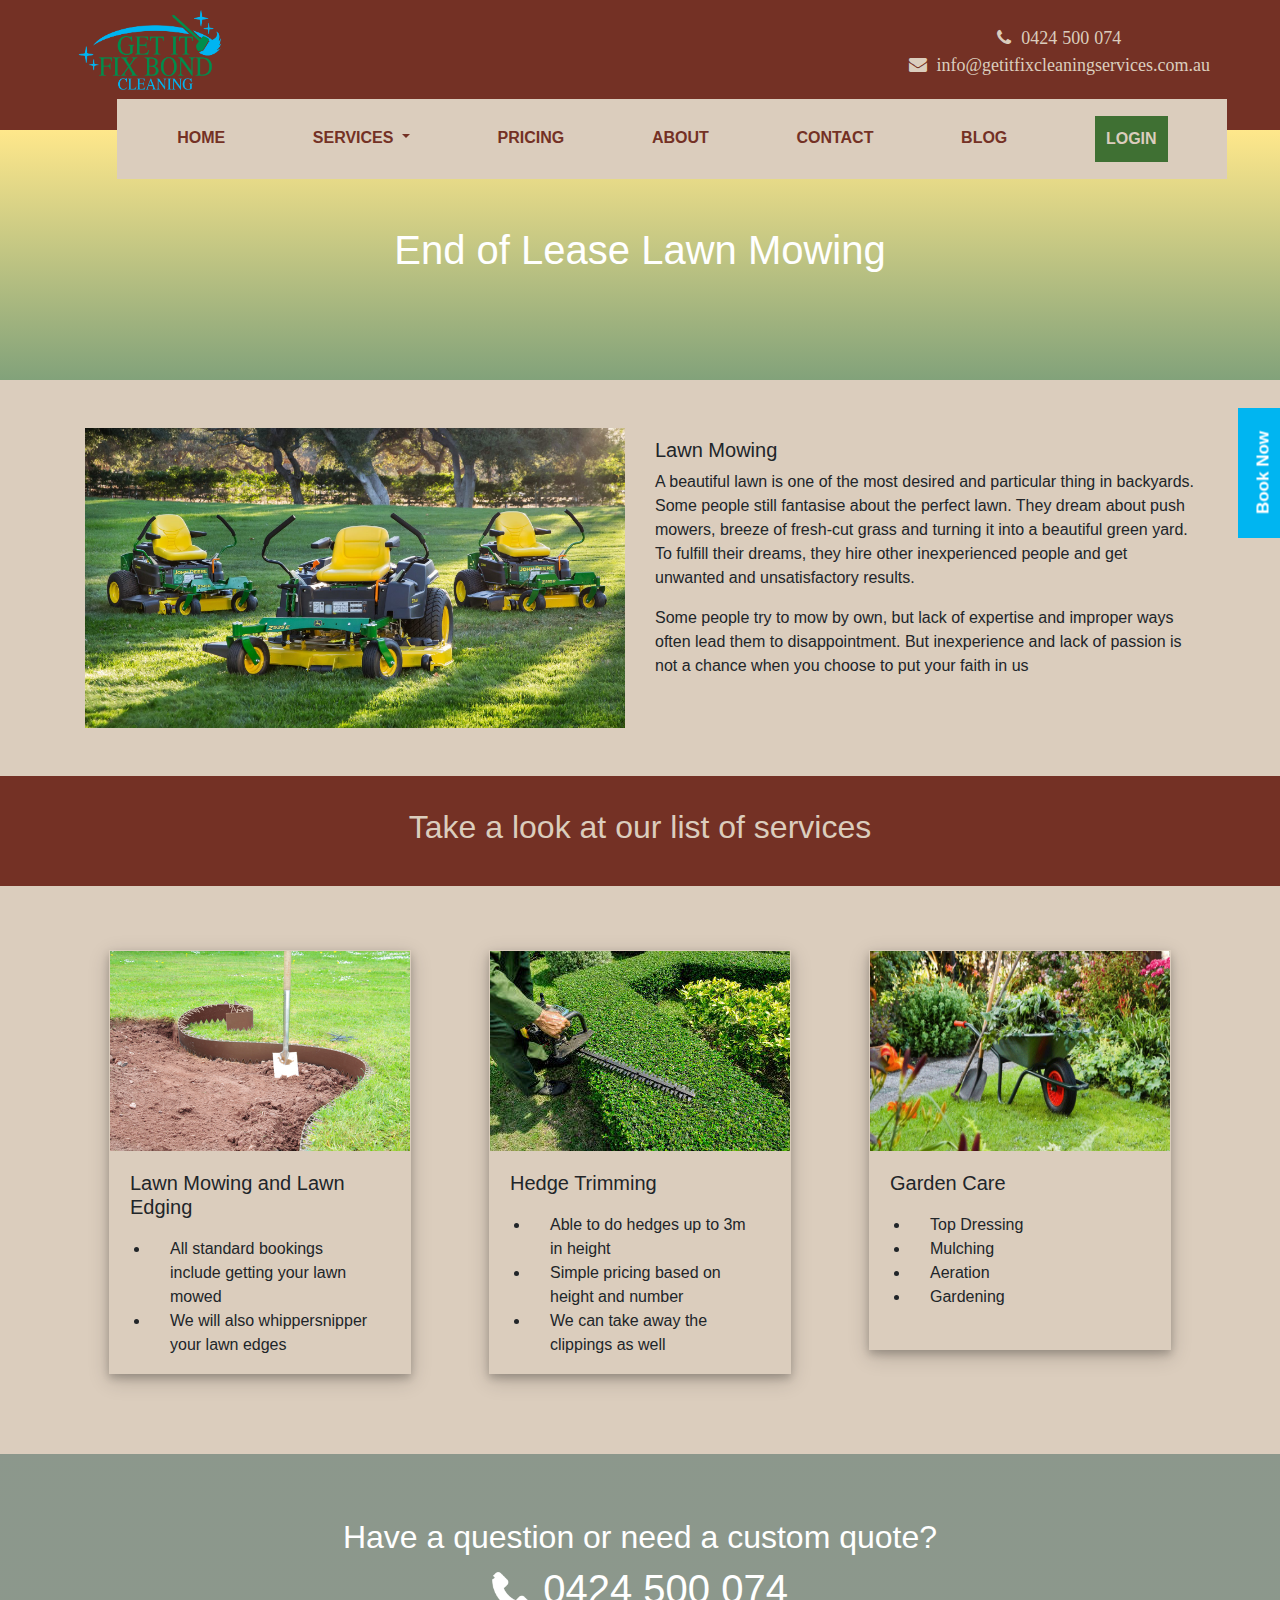
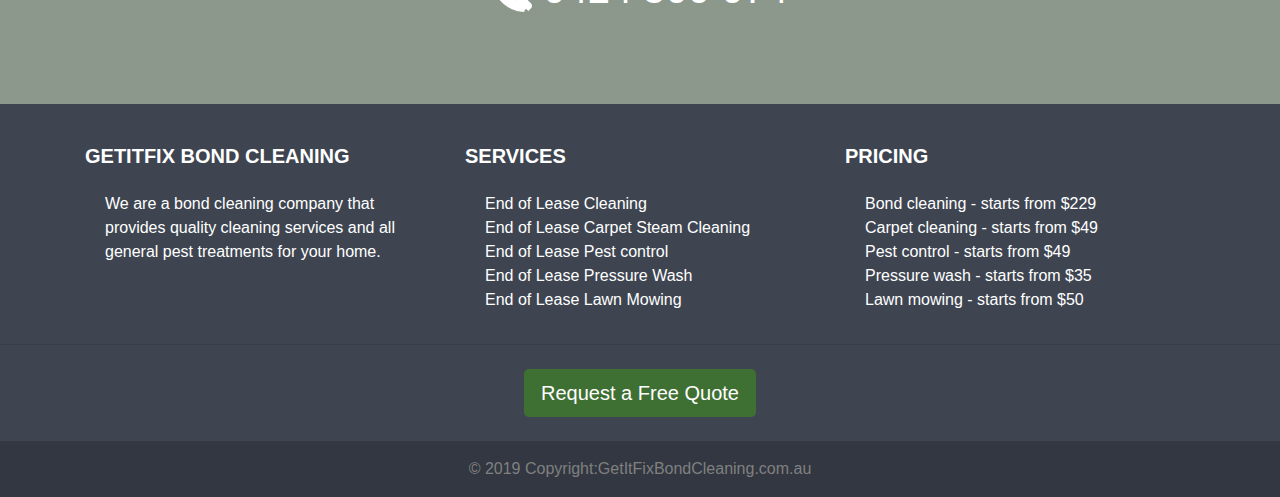
<file: lawn.html>
<!DOCTYPE html>
<html lang="en">
<head>
    <meta charset="utf-8">
    <meta name="viewport" content="width=device-width, initial-scale=1.0">
    <title>GetItFix: Pest Control</title>
    <link rel="stylesheet" type="text/css" href="css/style.css" />
    <link href="libs/bootstrap/css/bootstrap.min.css" rel="stylesheet">
    <link rel="stylesheet" href="css/responsive3.css" media="screen and (max-width: 1150px)" />
    <link rel="stylesheet" href="css/responsive2.css" media="screen and (max-width: 1024px)" />
    <link rel="stylesheet" href="css/responsive1.css" media="screen and (max-width: 768px)" />
    <link rel="stylesheet" href="css/responsive.css" media="screen and (max-width: 650px)" />
    <link rel="stylesheet" href="https://cdnjs.cloudflare.com/ajax/libs/font-awesome/4.7.0/css/font-awesome.min.css">
    <script src="libs/jquery-3.3.1.min.js"></script>
    <script type="text/javascript" src="js/index.js"></script>
    <script src="libs/bootstrap/js/bootstrap.min.js"></script>
</head>

<body> 
<div class="home-header">
            <div class="home-top-div">
              <div class="container">
              <div class="row">
                <div class="col-special text-center">
              <a href="index.html"><img class="home-page-logo float-md-left" src="images/logo_getitfix.png"></a>
            </div>
            <div class="col-special text-center">
            <div class="home-top-info float-md-right">
                <div class="fa fa-phone">
                  <span style="margin-left: 5px;">0424 500 074</span>
            </div><br>
            <div class="fa fa-envelope">
            <span style="margin-left: 5px;">info@getitfixcleaningservices.com.au</span></div>     
          </div>
        </div>
        </div>
      </div>
    </div>

    <div class="container yf">
  <nav class="navbar navbar-expand-md navbar-light container">
  <button class="navbar-toggler" type="button" data-toggle="collapse" data-target="#navbarNav" aria-controls="navbarNav" aria-expanded="false" aria-label="Toggle navigation">
    <span class="navbar-toggler-icon"></span>
  </button>
  <div class="collapse navbar-collapse" id="navbarNav">
    <ul id="menu-main-nav" class="navbar-nav nav-fill w-100">
     <li id="menu-item-42" class="nav-item menu-item menu-item-type-post_type menu-item-object-page menu-item-home current-menu-item page_item page-item-6 current_page_item menu-item-42"><a href="index.html" class="nav-link">HOME</a></li>
     <li id="menu-item-963" class="nav-item menu-item menu-item-type-post_type menu-item-object-page menu-item-963 dropdown"><a href="#" class="nav-link home-item-space dropdown-toggle" data-toggle="dropdown" data_target="dropdown_target">SERVICES
        <span class="caret"></span></a>
        <div class="dropdown-menu" aria-labelledby="dropdown_target">
          <a href="bond.html" class="dropdown-item">End of Lease Cleaning</a>
          <div class="dropdown-divider"></div>
          <a href="carpet.html" class="dropdown-item">End of Lease Carpet Steam Cleaning</a>
          <div class="dropdown-divider"></div>
          <a href="pest.html" class="dropdown-item">End of Lease Pest Control</a>
          <div class="dropdown-divider"></div>
          <a href="pressure_wash.html" class="dropdown-item">End of Lease Pressure Wash</a>
          <div class="dropdown-divider"></div>
          <a href="lawn.html" class="dropdown-item">End of Lease Lawn Mowing</a>
          <div class="dropdown-divider"></div>
          <a href="checklist.html" class="dropdown-item">Cleaning Checklist</a>
        </div>
      </li>

      <li id="menu-item-40" class="nav-item menu-item menu-item-type-post_type menu-item-object-page menu-item-40"><a href="pricing.php" class="nav-link">PRICING</a></li>

      <li id="menu-item-40" class="nav-item menu-item menu-item-type-post_type menu-item-object-page menu-item-40"><a href="about_us.html" class="nav-link">ABOUT</a></li>

      <li id="menu-item-40" class="nav-item menu-item menu-item-type-post_type menu-item-object-page menu-item-40"><a href="contact.html" class="nav-link">CONTACT</a></li>

       <li id="menu-item-40" class="nav-item menu-item menu-item-type-post_type menu-item-object-page menu-item-40"><a href="blog.html" class="nav-link">BLOG</a></li>

     <li id="menu-item-40" class="nav-item menu-item menu-item-type-post_type menu-item-object-page menu-item-40 lifts"><a href="login.html" class="nav-link"><button id="login-btn" class="request-button" type="submit">LOGIN</button></a></li>

    
</ul>
</div>
</nav>
</div>
</div>


<div id="stickyQuote">
  <button data-toggle="modal" data-target="#bookingPopup" data-backdrop="static">Book Now</button>
    </div>
<!-- Modal -->
<div class="modal" id="bookingPopup" tabindex="-1" role="dialog" aria-labelledby="bookingPopup" aria-hidden="true">
  <div class="modal-dialog modal-dialog-centered" role="document">
    <div class="modal-content">
      <div class="modal-header">
        <h5 class="modal-title" style="color: #743125;" id="exampleModalLongTitle">Book Now</h5>
        <button type="button" class="close" data-dismiss="modal" aria-label="Close">
          <span aria-hidden="true">&times;</span>
        </button>
      </div>
      <div class="modal-body">
        <div class="request-area">
    <form id="popform">
   <!-- <form id="myform"> -->
    <h3 style="color:#3f7033">Personal Information</h3>
    <hr>
    <div class="form-group">
      <label for="name">Name *</label>
      <input type="text" class="form-control" id="name" placeholder="Your name" name="name" maxlength="30">
    </div>
    <div class="form-group">
      <label for="email">Email *</label>
      <input type="email" class="form-control" id="email" placeholder="yourname@abc.com" name="email" maxlength="30">
    </div>
    <div class="form-group">
      <label for="phone">Phone number</label>
      <input type="number" class="form-control" id="phone" placeholder="555 555 1212" name="phone" maxlength="15">
    </div>
    <h3 style="color:#3f7033">Address</h3>
    <hr>
    <div class="form-group">
      <label for="name">Address *</label>
      <input type="text" class="form-control" id="address" placeholder="Enter your address" name="name" maxlength="30">
    </div>
    <div class="form-group">
      <label for="city">City *</label>
      <input type="text" class="form-control" id="city" placeholder="Enter your city" name="email" maxlength="30">
    </div>
    <div class="form-group">
      <label for="phone">State</label>
      <input type="text" class="form-control" id="state" placeholder="Enter your state " name="phone" maxlength="15">
    </div>
    <div class="form-group">
      <label for="phone">Post Code</label>
      <input type="text" class="form-control" id="postcode" placeholder="Enter your post code" name="phone" maxlength="15">
    </div>

     <h3 style="color:#3f7033">Type of Service</h3>
    <hr>
    <div class="form-group">
      <label for="service">Service</label><br>
     
      <input type="checkbox" id="service" value="End of Lease cleaning"> End of Lease cleaning <br><br>
      <input type="checkbox" id="service1" value="End of Lease Carpet Steam Cleaning"> End of Lease Carpet Steam Cleaning <br><br>
      <input type="checkbox" id="service2" value="End of Lease Pest Control "> End of Lease Pest Control  <br><br>
      <input type="checkbox" id="service3" value="End of Lease Pressure Wash"> End of Lease Pressure Wash <br><br>
      <input type="checkbox" id="service4" value="End of Lease lawn mowing"> End of Lease lawn mowing<br><br></div>
      <div class="form-group">
      <label for="bedroom">Bedroom</label><br>
    
      <input type="radio" id="bedroom"  name="bedroom"  value="1" checked> 1
      <input type="radio" id="bedroom" class="radioSpacing" name="bedroom" value="2"> 2
      <input type="radio" id="bedroom" class="radioSpacing" name="bedroom" value="3"> 3
      <input type="radio" id="bedroom" class="radioSpacing" name="bedroom" value="4"> 4 
      <input type="radio" id="bedroom" class="radioSpacing" name="bedroom" value="5"> 5<br><br></div>
  
      <div class="form-group">
      <label for="bathroom">Bathroom</label><br>
      
      <input type="radio" id="bathroom" name="bathroom" value="1" checked> 1
      <input type="radio" id="bathroom" name="bathroom" class="radioSpacing" value="2"> 2
      <input type="radio" id="bathroom" name="bathroom" class="radioSpacing" value="3"> 3<br><br>
     </div>

    
    <h3 style="color:#3f7033">Extras</h3>
    <hr>
    <div class="form-group"> 
      <input type="checkbox" id="extras0" value="Wall wash">  Wall wash <br><br>
      <input type="checkbox" id="extras1" value="Outside the windows">  Outside the windows <br><br>
      <input type="checkbox" id="extras2" value="Heavy stains on the carpet">  Heavy stains on the carpet <br><br></div>
    <div class="form-group">
      <h3 style="color:#3f7033">Customer comments</h3>
      <textarea class="form-control" rows="5" id="detail" placeholder="Additional details" name="message" maxlength="300"></textarea>
    </div>
    <button type="button" id="bookNow" class="btn btn-whatever">Book now</button>
      
    </form>

  </div>
      </div>
    </div>
  </div>
</div>




<div class="lawn-top-div text-center">
    <h1>End of Lease Lawn Mowing</h1>
</div>
<div class="lawn-intro">
<div class="container">
<div class="row ">
	<div class="col-md-6 ">
	<img src="images/lawn4.jpg" class="img-fluid" style="width:100%; height:300px;">
</div>
<div class="col-md-6 ">
	<h5 style="margin-top: 10px;">
		Lawn Mowing
	   </h5>
	   <p>A beautiful lawn is one of the most desired and particular thing in backyards. Some people still fantasise about the perfect lawn. They dream about push mowers, breeze of fresh-cut grass and turning it into a beautiful green yard. To fulfill their dreams, they hire other inexperienced people and get unwanted and unsatisfactory results.</p>
<p>Some people try to mow by own, but lack of expertise and improper ways often lead them to disappointment. But inexperience and lack of passion is not a chance when you choose to put your faith in us</p>
</div>
</div>
</div>
</div>
<div class="lawn-services">
			<div class="lawn-service-heading text-center">
		<h2 class="container">Take a look at our list of services</h2></div>	
	</div>
  <div class="lawn-service-list">
  <div class="container">
    <div class="row">
      <div class="col-xs-4 col-sm-4 col-md-4 col-lg-4 block">
        <div class="lawn-all-service">
          <img src="images/lawn-edge.jpg" class="lawn-service-img">
        <h5>Lawn Mowing and Lawn Edging</h5>
        <ul>
        <li>All standard bookings include getting your lawn mowed</li>
        <li>We will also whippersnipper your lawn edges</li>
      </ul>
      </div>
    </div>
      <div class="col-xs-4 col-sm-4 col-md-4 col-lg-4 block">
        <div class="lawn-all-service">
          <img src="images/hedge.jpg" class="lawn-service-img">
        <h5>Hedge Trimming</h5>
        <ul>
        <li>Able to do hedges up to 3m in height</li>
         <li>Simple pricing based on height and number</li>
        <li>We can take away the clippings as well</li>
      </ul>
      </div>
      </div>
      <div class="col-xs-4 col-sm-4 col-md-4 col-lg-4 block">
        <div class="lawn-all-service">
          <img src="images/gardening.png" class="lawn-service-img">
        <h5>Garden Care</h5>
        <ul>
        <li>Top Dressing</li>
        <li>Mulching</li>
        <li>Aeration</li>
        <li>Gardening</li></ul>
      </div>
      </div>
    </div>
  </div>
  </div>

<div class="lawn-call">
  <h2> 
                  Have a question or need a custom quote?</h2>
                  <h1 style="text-align: center;"> <img class="lawn-images" src="images/lawnphone.png"> 0424 500 074</h1>
</div></div>



<!-- Footer -->
 <footer class="page-footer font-small stylish-color-dark pt-4">
    <div class="container text-center text-md-left">

      <div class="row">

        <div class="col-md-4 mx-auto">

          <h5 class="font-weight-bold text-uppercase mt-3 mb-4">GetItFix Bond Cleaning</h5>
          <ul class="list-unstyled">
            <li>
          <a href="about_us.html">We are a bond cleaning company that provides quality cleaning services and all general pest treatments for your home.</a></li></ul>

        </div>

        <hr class="clearfix w-100 d-md-none">

        <div class="col-md-4 mx-auto">

          <h5 class="font-weight-bold text-uppercase mt-3 mb-4">Services</h5>

          <ul class="list-unstyled">
            <li>
              <a href="bond.html">End of Lease Cleaning</a>
            </li>
            <li>
              <a href="carpet.html">End of Lease Carpet Steam Cleaning</a>
            </li>
            <li>
              <a href="pest.html">End of Lease Pest control</a>
            </li>
            <li>
              <a href="pest.html">End of Lease Pressure Wash</a>
            </li>
            <li>
              <a href="pest.html">End of Lease Lawn Mowing</a>
            </li>
          </ul>

        </div>
      <div class="col-md-4 mx-auto">
          <h5 class="font-weight-bold text-uppercase mt-3 mb-4">Pricing</h5>
          <ul class="list-unstyled">
            <li>
          <a href="pricing.php">Bond cleaning - starts from $229
            <br>
          Carpet cleaning - starts from $49
          <br>
          Pest control - starts from $49
          <br>
          Pressure wash - starts from $35
          <br>
          Lawn mowing - starts from $50
        </a></li></ul>

        </div>
        
      </div>

    </div>

    <hr>

    <ul class="list-unstyled list-inline text-center py-2">
      
      <li class="list-inline-item">
        <button data-toggle="modal" class="btn btn-footer btn-lg btn-rounded" data-target="#exampleModalCenter" data-backdrop="static">Request a Free Quote</button>
    </div>
        <!-- <a href="#" id="footer-request" class="btn btn-footer btn-lg btn-rounded">Request a free quote</a> -->
      </li>
    </ul>
    
    <div class="footer-copyright text-center py-3">© 2019 Copyright:GetItFixBondCleaning.com.au
    </div>

    <div class="modal" id="exampleModalCenter" tabindex="-1" role="dialog" aria-labelledby="exampleModalCenterTitle" aria-hidden="true">
  <div class="modal-dialog modal-dialog-centered" role="document">
    <div class="modal-content">
      <div class="modal-header">
        <h5 class="modal-title" style="color: #743125;" id="exampleModalLongTitle">Free Quote</h5>
        <button type="button" class="close" data-dismiss="modal" aria-label="Close">
          <span aria-hidden="true">&times;</span>
        </button>
      </div>
      <div class="modal-body">
        <div class="request-form">
  <div class="request-area">
    <form id="popform">
   <!-- <form id="myform"> -->
    <div class="form-group">
      <label for="name">Name *</label>
      <input type="text" class="form-control" id="name" placeholder="Your name" name="name" maxlength="30">
    </div>
    <div class="form-group">
      <label for="email">Email *</label>
      <input type="email" class="form-control" id="email" placeholder="yourname@abc.com" name="email" maxlength="30">
    </div>
    <div class="form-group">
      <label for="phone">Phone number</label>
      <input type="number" class="form-control" id="phone" placeholder="555 555 1212" name="phone" maxlength="15">
    </div>
    <div class="form-group">
      <label for="subject">Subject *</label>
      <input type="text" class="form-control" id="subject" placeholder="I want to get price for service (e.g. Bond cleaning)." name="subject" maxlength="100">
    </div>
    <div class="form-group">
    <label for="detail">Message Detail</label>
      <textarea class="form-control" rows="5" id="detail" placeholder="Additional details" name="message" maxlength="300"></textarea>
    </div>
    <button type="button" id="quote" class="btn btn-whatever">Send us your message</button>
      
    </form>
</div>
  </div>
      </div>
    </div>
  </div>
</div>

</footer> 
<!-- Footer -->

 </body>
  </html>
</file>
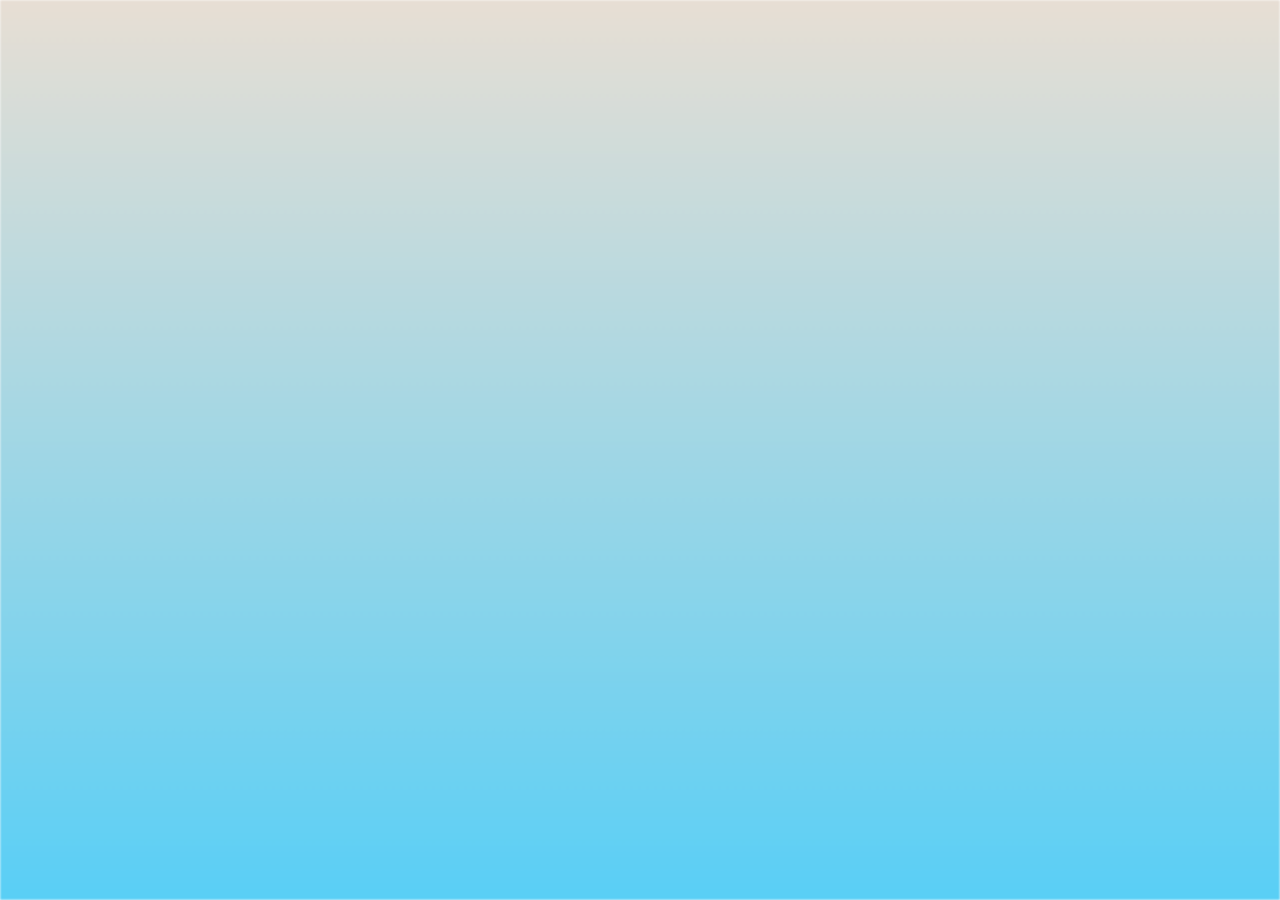
<file: login.html>
<!doctype html>
<html lang="en">

<head>
    <meta charset="utf-8">
    <meta name="viewport" content="width=device-width, initial-scale=1.0">
    <title>GetItFix: Login</title>
    <link rel="stylesheet" type="text/css" href="css/style.css" />
    <link href="libs/bootstrap/css/bootstrap.min.css" rel="stylesheet">
    <link rel="stylesheet" href="css/responsive3.css" media="screen and (max-width: 1075px)" />
    <link rel="stylesheet" href="css/responsive2.css" media="screen and (max-width: 1024px)" />
    <link rel="stylesheet" href="css/responsive1.css" media="screen and (max-width: 768px)" />
    <link rel="stylesheet" href="css/responsive.css" media="screen and (max-width: 650px)" />
    <link rel="stylesheet" href="https://cdnjs.cloudflare.com/ajax/libs/font-awesome/4.7.0/css/font-awesome.min.css">
    <script src="libs/jquery-3.3.1.min.js"></script>
    <script type="text/javascript" src="js/login.js"></script>
    <script src="libs/bootstrap/js/bootstrap.min.js"></script> 
</head>
 <body class="main-background">
   <div class="Login-form">
     <a href="index.html"><img src="images/logo_getitfix.png" alt="" class="avatar"></a>
     <!-- <h2>Login Form</h2> -->
     <form class="signForm" action="">
       <p>Email</p>
       <input type="email" class="login-inputt" id="email" placeholder="Enter Email">
       <p>Password</p>
       <input type="password" class="login-inputt" id="password" placeholder="Enter Password">

       <input type="button" id="login-button" value="Sign In">
       <a class="login-blue" href="#">Forgot Password?</a><br>
       <span class="login-white">Don't have an account?<a class="login-blue" href="registration.html"> Sign Up now</a></span>
     </form>
   </div>
 </body>
 </html>
</file>
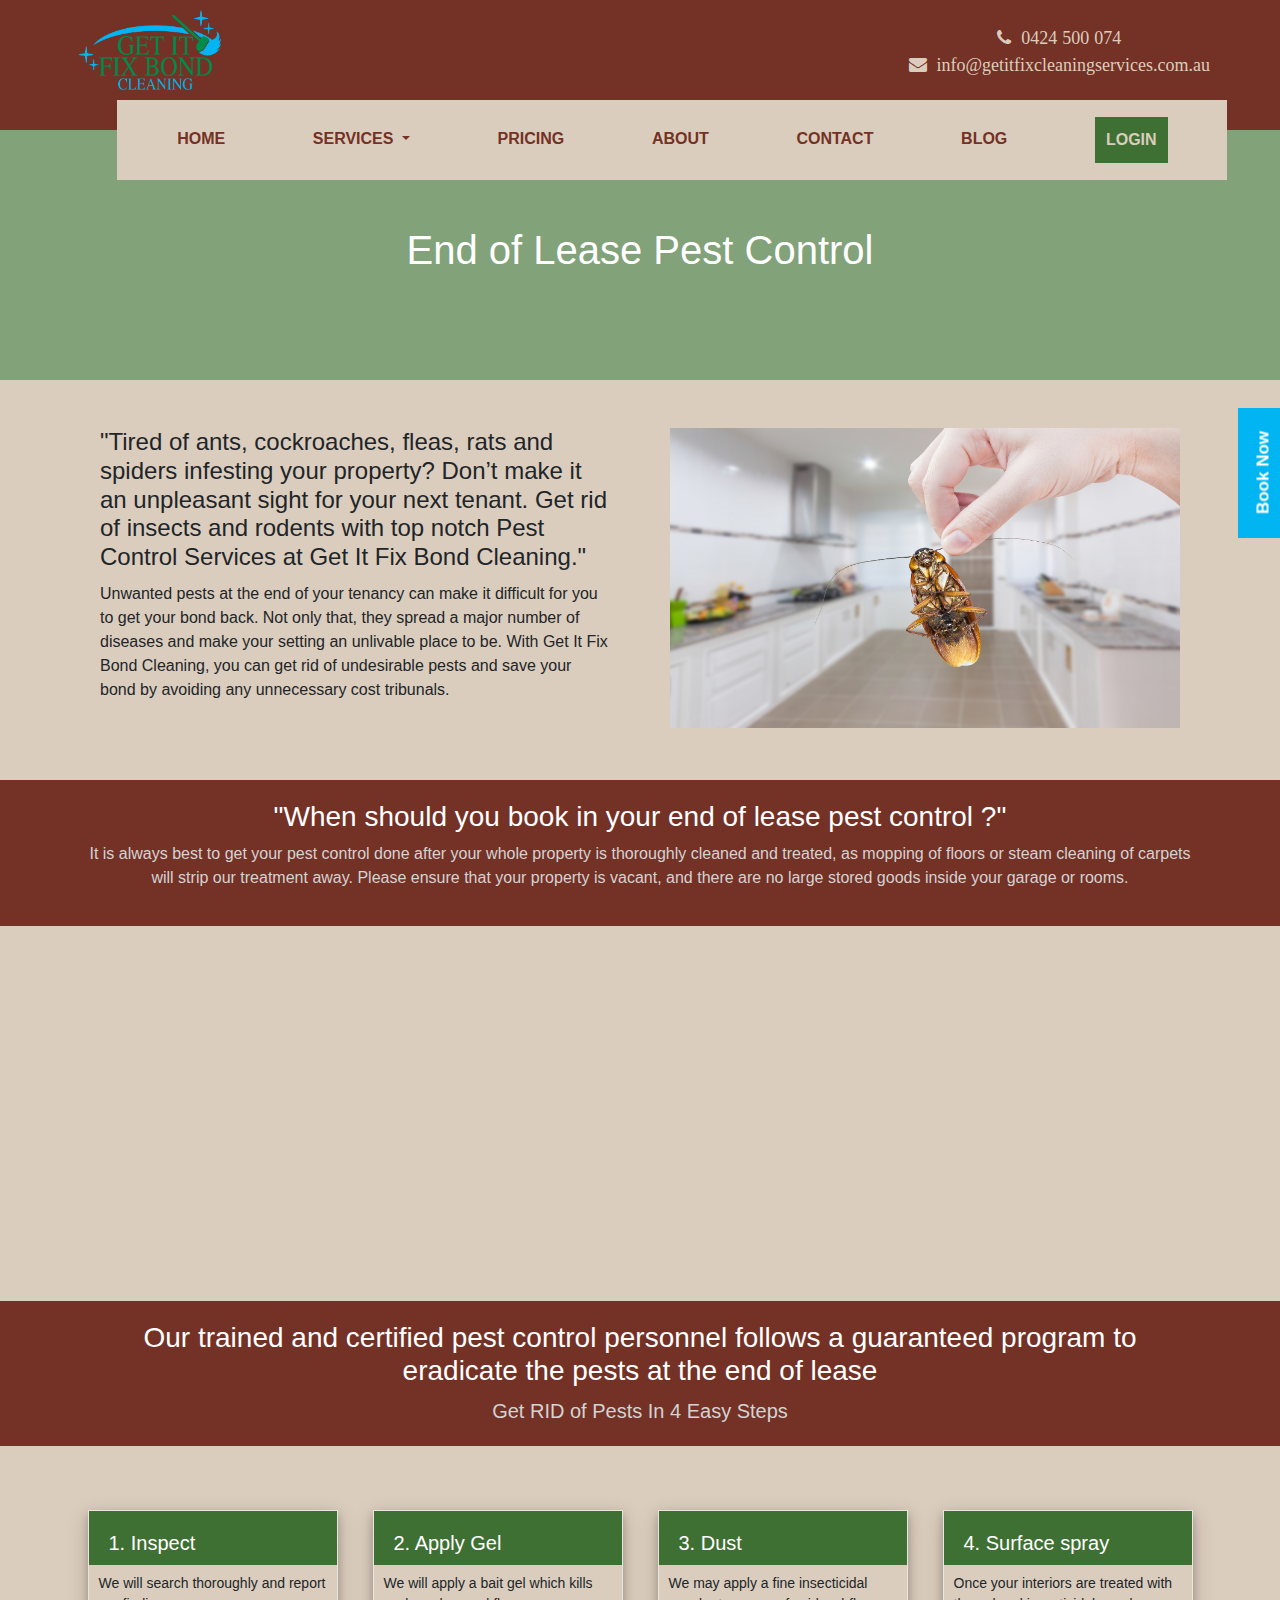
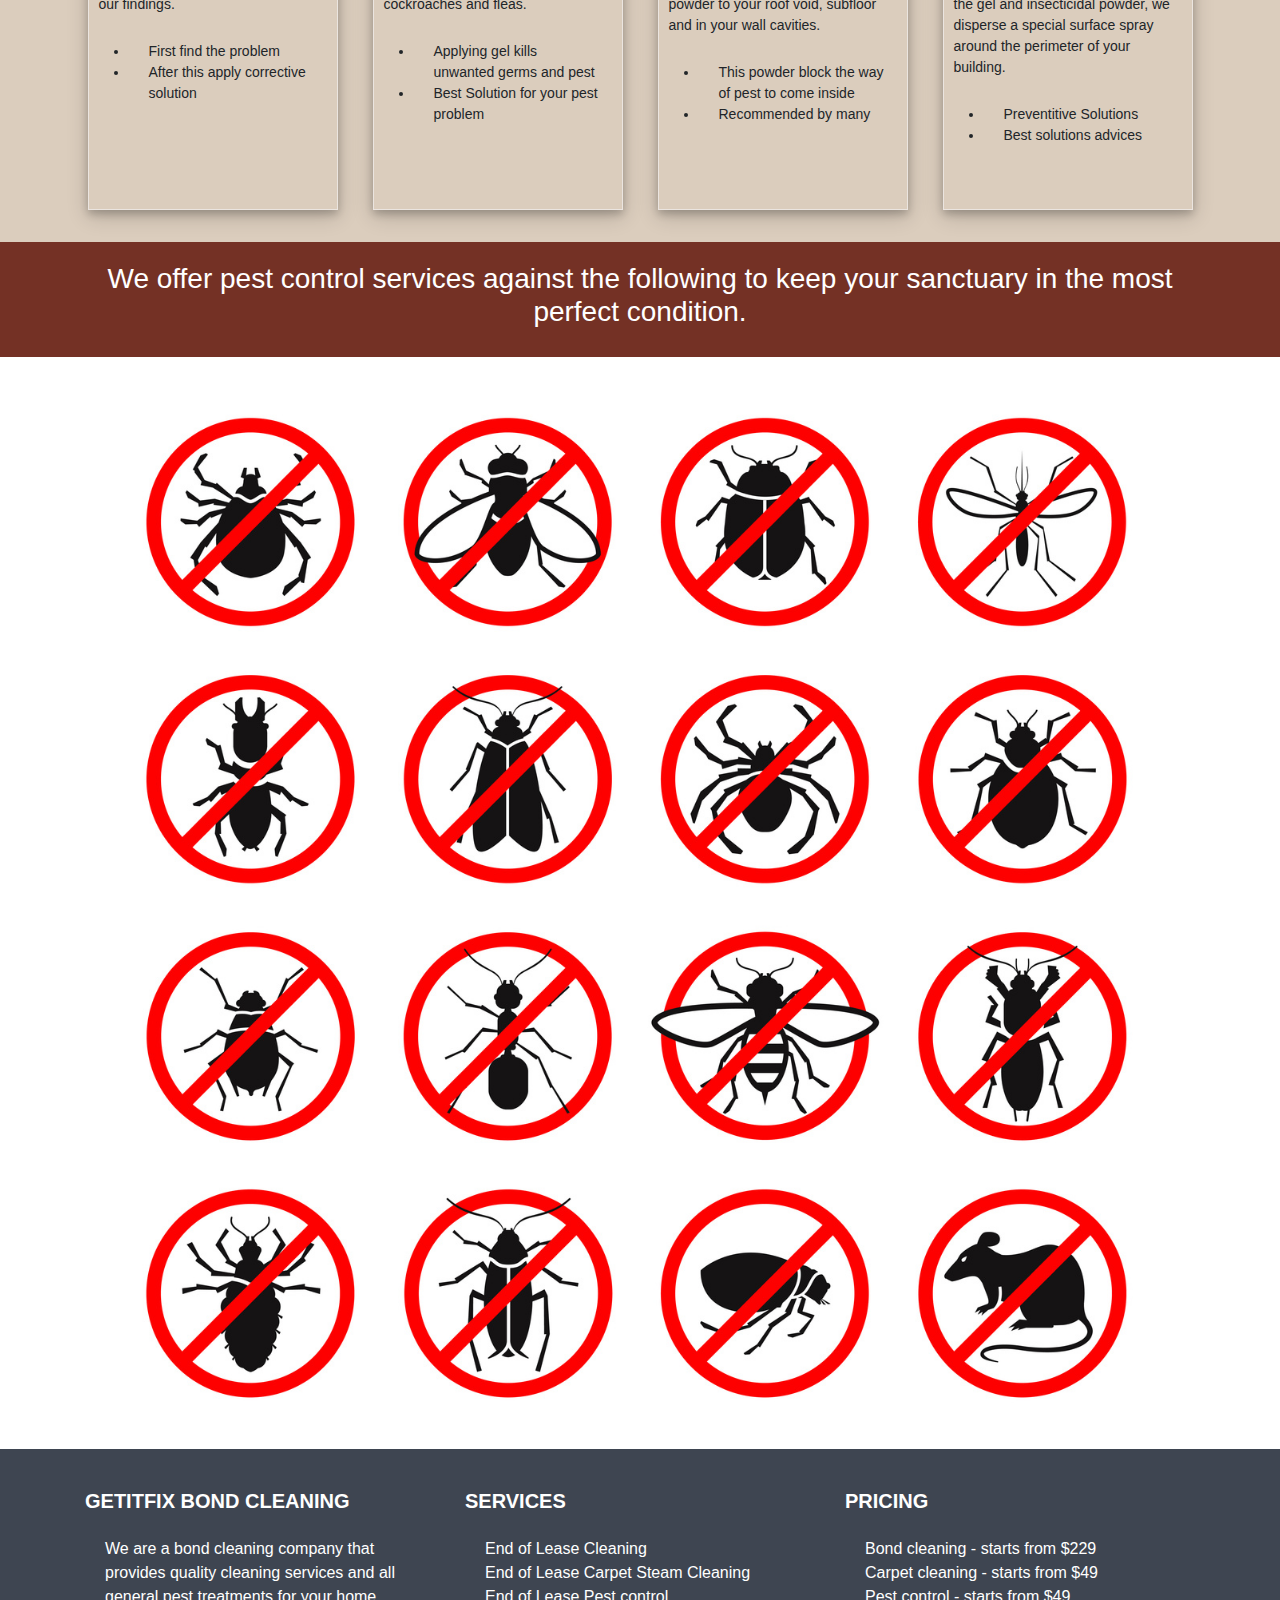
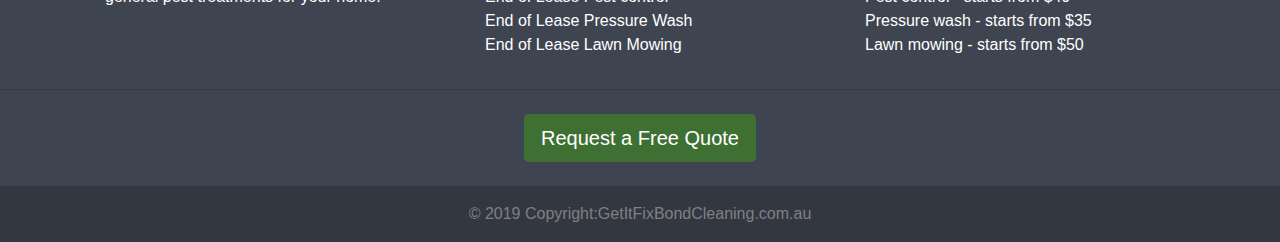
<file: pest.html>
<!DOCTYPE html>
<html lang="en">
<head>
    <meta charset="utf-8">
    <meta name="viewport" content="width=device-width, initial-scale=1.0">
    <title>GetItFix: Pest Control</title>
    <link rel="stylesheet" type="text/css" href="css/style.css" />
    <link href="libs/bootstrap/css/bootstrap.min.css" rel="stylesheet">
    <link rel="stylesheet" href="css/responsive3.css" media="screen and (max-width: 1150px)" />
    <link rel="stylesheet" href="css/responsive2.css" media="screen and (max-width: 1024px)" />
    <link rel="stylesheet" href="css/responsive1.css" media="screen and (max-width: 768px)" />
    <link rel="stylesheet" href="css/responsive.css" media="screen and (max-width: 650px)" />
    <link rel="stylesheet" href="https://cdnjs.cloudflare.com/ajax/libs/font-awesome/4.7.0/css/font-awesome.min.css">
    <script src="libs/jquery-3.3.1.min.js"></script>
    <script type="text/javascript" src="js/index.js"></script>
    <script src="libs/bootstrap/js/bootstrap.min.js"></script>
</head>

<body> 
<div class="home-header">
            <div class="home-top-div">
              <div class="container">
              <div class="row">
                <div class="col-special text-center">
              <img class="home-page-logo float-md-left" src="images/logo_getitfix.png"> 
            </div>
            <div class="col-special text-center">
            <div class="home-top-info float-md-right">
                <div class="fa fa-phone">
                  <span style="margin-left: 5px;">0424 500 074</span>
            </div><br>
            <div class="fa fa-envelope">
            <span style="margin-left: 5px;">info@getitfixcleaningservices.com.au</span></div>     
          </div>
        </div>
        </div>
      </div>
    </div>

    <div class="container yh">
  <nav class="navbar navbar-expand-md navbar-light container">
  <button class="navbar-toggler" type="button" data-toggle="collapse" data-target="#navbarNav" aria-controls="navbarNav" aria-expanded="false" aria-label="Toggle navigation">
    <span class="navbar-toggler-icon"></span>
  </button>
  <div class="collapse navbar-collapse" id="navbarNav">
    <ul id="menu-main-nav" class="navbar-nav nav-fill w-100">
     <li id="menu-item-42" class="nav-item menu-item menu-item-type-post_type menu-item-object-page menu-item-home current-menu-item page_item page-item-6 current_page_item menu-item-42"><a href="index.html" class="nav-link">HOME</a></li>
     <li id="menu-item-963" class="nav-item menu-item menu-item-type-post_type menu-item-object-page menu-item-963 dropdown"><a href="#" class="nav-link home-item-space dropdown-toggle" data-toggle="dropdown" data_target="dropdown_target">SERVICES
        <span class="caret"></span></a>
        <div class="dropdown-menu" aria-labelledby="dropdown_target">
          <a href="bond.html" class="dropdown-item">End of Lease Cleaning</a>
          <div class="dropdown-divider"></div>
          <a href="carpet.html" class="dropdown-item">End of Lease Carpet Steam Cleaning</a>
          <div class="dropdown-divider"></div>
          <a href="pest.html" class="dropdown-item">End of Lease Pest Control</a>
          <div class="dropdown-divider"></div>
          <a href="pressure_wash.html" class="dropdown-item">End of Lease Pressure Wash</a>
          <div class="dropdown-divider"></div>
          <a href="lawn.html" class="dropdown-item">End of Lease Lawn Mowing</a>
          <div class="dropdown-divider"></div>
          <a href="checklist.html" class="dropdown-item">Cleaning Checklist</a>
        </div>
      </li>

      <li id="menu-item-40" class="nav-item menu-item menu-item-type-post_type menu-item-object-page menu-item-40"><a href="pricing.php" class="nav-link">PRICING</a></li>

      <li id="menu-item-40" class="nav-item menu-item menu-item-type-post_type menu-item-object-page menu-item-40"><a href="about_us.html" class="nav-link">ABOUT</a></li>

      <li id="menu-item-40" class="nav-item menu-item menu-item-type-post_type menu-item-object-page menu-item-40"><a href="contact.html" class="nav-link">CONTACT</a></li>

       <li id="menu-item-40" class="nav-item menu-item menu-item-type-post_type menu-item-object-page menu-item-40"><a href="blog.html" class="nav-link">BLOG</a></li>

     <li id="menu-item-40" class="nav-item menu-item menu-item-type-post_type menu-item-object-page menu-item-40 lifts"><a href="login.html" class="nav-link"><button id="login-btn" class="request-button" type="submit">LOGIN</button></a></li>

    
</ul>
</div>
</nav>
</div>
</div>


<div id="stickyQuote">
  <button data-toggle="modal" data-target="#bookingPopup" data-backdrop="static">Book Now</button>
    </div>
<!-- Modal -->
<div class="modal" id="bookingPopup" tabindex="-1" role="dialog" aria-labelledby="bookingPopup" aria-hidden="true">
  <div class="modal-dialog modal-dialog-centered" role="document">
    <div class="modal-content">
      <div class="modal-header">
        <h5 class="modal-title" style="color: #743125;" id="exampleModalLongTitle">Book Now</h5>
        <button type="button" class="close" data-dismiss="modal" aria-label="Close">
          <span aria-hidden="true">&times;</span>
        </button>
      </div>
      <div class="modal-body">
        <div class="request-area">
    <form id="popform">
   <!-- <form id="myform"> -->
    <h3 style="color:#3f7033">Personal Information</h3>
    <hr>
    <div class="form-group">
      <label for="name">Name *</label>
      <input type="text" class="form-control" id="name" placeholder="Your name" name="name" maxlength="30">
    </div>
    <div class="form-group">
      <label for="email">Email *</label>
      <input type="email" class="form-control" id="email" placeholder="yourname@abc.com" name="email" maxlength="30">
    </div>
    <div class="form-group">
      <label for="phone">Phone number</label>
      <input type="number" class="form-control" id="phone" placeholder="555 555 1212" name="phone" maxlength="15">
    </div>
    <h3 style="color:#3f7033">Address</h3>
    <hr>
    <div class="form-group">
      <label for="name">Address *</label>
      <input type="text" class="form-control" id="address" placeholder="Enter your address" name="name" maxlength="30">
    </div>
    <div class="form-group">
      <label for="city">City *</label>
      <input type="text" class="form-control" id="city" placeholder="Enter your city" name="email" maxlength="30">
    </div>
    <div class="form-group">
      <label for="phone">State</label>
      <input type="text" class="form-control" id="state" placeholder="Enter your state " name="phone" maxlength="15">
    </div>
    <div class="form-group">
      <label for="phone">Post Code</label>
      <input type="text" class="form-control" id="postcode" placeholder="Enter your post code" name="phone" maxlength="15">
    </div>

     <h3 style="color:#3f7033">Type of Service</h3>
    <hr>
    <div class="form-group">
      <label for="service">Service</label><br>
     
      <input type="checkbox" id="service" value="End of Lease cleaning"> End of Lease cleaning <br><br>
      <input type="checkbox" id="service1" value="End of Lease Carpet Steam Cleaning"> End of Lease Carpet Steam Cleaning <br><br>
      <input type="checkbox" id="service2" value="End of Lease Pest Control "> End of Lease Pest Control  <br><br>
      <input type="checkbox" id="service3" value="End of Lease Pressure Wash"> End of Lease Pressure Wash <br><br>
      <input type="checkbox" id="service4" value="End of Lease lawn mowing"> End of Lease lawn mowing<br><br></div>
      <div class="form-group">
      <label for="bedroom">Bedroom</label><br>
    
      <input type="radio" id="bedroom"  name="bedroom"  value="1" checked> 1
      <input type="radio" id="bedroom" class="radioSpacing" name="bedroom" value="2"> 2
      <input type="radio" id="bedroom" class="radioSpacing" name="bedroom" value="3"> 3
      <input type="radio" id="bedroom" class="radioSpacing" name="bedroom" value="4"> 4 
      <input type="radio" id="bedroom" class="radioSpacing" name="bedroom" value="5"> 5<br><br></div>
  
      <div class="form-group">
      <label for="bathroom">Bathroom</label><br>
      
      <input type="radio" id="bathroom" name="bathroom" value="1" checked> 1
      <input type="radio" id="bathroom" name="bathroom" class="radioSpacing" value="2"> 2
      <input type="radio" id="bathroom" name="bathroom" class="radioSpacing" value="3"> 3<br><br>
     </div>

    
    <h3 style="color:#3f7033">Extras</h3>
    <hr>
    <div class="form-group"> 
      <input type="checkbox" id="extras0" value="Wall wash">  Wall wash <br><br>
      <input type="checkbox" id="extras1" value="Outside the windows">  Outside the windows <br><br>
      <input type="checkbox" id="extras2" value="Heavy stains on the carpet">  Heavy stains on the carpet <br><br></div>
    <div class="form-group">
      <h3 style="color:#3f7033">Customer comments</h3>
      <textarea class="form-control" rows="5" id="detail" placeholder="Additional details" name="message" maxlength="300"></textarea>
    </div>
    <button type="button" id="bookNow" class="btn btn-whatever">Book now</button>
      
    </form>

  </div>
      </div>
    </div>
  </div>
</div>




<div class="pest-top-div text-center">
        <h1>End of Lease Pest Control</h1>
    </div>

<div class="pest-intro">
  <div class="container">
      <div class="row">
        <div class="col-md-6 " >
          <div class="container">
            <h4>
                "Tired of ants, cockroaches, fleas, rats and spiders infesting your property? Don’t make it an unpleasant sight for your next tenant. Get rid of insects and rodents with top notch Pest Control Services at Get It Fix Bond Cleaning."
                </h4>
            <p> Unwanted pests at the end of your tenancy can make it difficult for you to get your bond back. Not only that, they spread a major number of diseases and make your setting an unlivable place to be. With Get It Fix Bond Cleaning, you can get rid of undesirable pests and save your bond by avoiding any unnecessary cost tribunals.
                
            </p>
            
        </div>
      </div>
        <div class="col-md-6 ">
          <div class="container">
            <img src="images/COACK.jpg" class="img-fluid" style="width: 100%; height: 300px;">

           </div>
          </div>
        </div>
      </div>
      </div>


<div class="pest-work">
  <div class="container">
<h3>
              "When should you book in your end of lease pest control ?"
            </h3>
            <p style="color: lightgrey;">It is always best to get your pest control done after your whole property is thoroughly cleaned and treated, as mopping of floors or steam cleaning of carpets will strip our treatment away.
            Please ensure that your property is vacant, and there are no large stored goods inside your garage or rooms.
          </p>
</div></div>


      <div class="pest-slideshow">
        <div class="slideshow-container"> 

          <div class="mySlides fade">

            <img src="images/pest10.jpg" style="width:100%">

          </div>

          <div class="mySlides fade">

            <img src="images/to.jpg" style="width:100%">

          </div>

          <div class="mySlides fade">

            <img src="images/pest9.jpg" style="width:100%;">

          </div>

    </div>
    

<div style="text-align:center;">
  <span class="dot"></span>
  <span class="dot"></span>
  <span class="dot"></span>
</div>

</div>




<script>
var slideIndex = 0;
showSlides();

function showSlides() {
  var i;
  var slides = document.getElementsByClassName("mySlides");
  var dots = document.getElementsByClassName("dot");
  for (i = 0; i < slides.length; i++) {
    slides[i].style.display = "none";
  }
  slideIndex++;
  if (slideIndex > slides.length) {slideIndex = 1}
  for (i = 0; i < dots.length; i++) {
    dots[i].className = dots[i].className.replace(" active", "");
  }
  slides[slideIndex-1].style.display = "block";
  dots[slideIndex-1].className += " active";
  setTimeout(showSlides, 2000); // Change image every 2 seconds
}
</script>



<div class="pest-work">
  <div class="container">
<h3>
    Our trained and certified pest control personnel follows a guaranteed program to eradicate the pests at the end of lease
    
  </h3>
<span>Get RID of Pests In 4 Easy Steps</span>

</div></div>
  



<div class="pest-work2">
  <div class="container">
      <div class="row" >
      <div class="col-md-3 ">
        <div class="pest-work1" >
        
        <h5>1. Inspect</h5>
        <p>We will search thoroughly and report our findings.
       <ul>
        <li>First find the problem</li>
        <li>After this apply corrective solution</li>
      </ul>
    </p>
        
      </div>
    </div>
      <div class="col-md-3 ">
        <div class="pest-work1">
          
        <h5>2. Apply Gel</h5>
              <p>We will apply a bait gel which kills cockroaches and fleas.
    
       <ul>
        <li>Applying gel kills unwanted germs and pest</li>
        <li>Best Solution for your pest problem</li>
      </ul>
    </p>
        
      </div>
      </div>
      <div class="col-md-3 ">
        <div class="pest-work1">
          
        <h5>3. Dust</h5>
        <p>We may apply a fine insecticidal powder to your roof void, subfloor and in your wall cavities.
       <ul>
        <li>This powder block the way of pest to come inside</li>
        <li>Recommended by many</li>
        
        
      </ul>
    </p>

        
      </div>
      </div>
      <div class="col-md-3">
        <div class="pest-work1">
          
        <h5>4. Surface spray</h5>
              <p>Once your interiors are treated with the gel and insecticidal powder, we disperse a special surface spray around the perimeter of your building.
       <ul>
        <li>Preventitive Solutions</li>
        <li>Best solutions advices</li>
      
      </ul>
    </p>
          </div>
        </div>
      </div>
    </div>
</div>
    
  <div class="pest-work">
  <div class="container">
<h3>
    We offer pest control services against the following to keep your sanctuary in the most perfect condition.
  </h3>
     </div>
    </div>
    <div class="container">
      <img class="pest-pic" src="images/c-3.jpg">
    </div>
  

<!-- Footer -->
 <footer class="page-footer font-small stylish-color-dark pt-4">
    <div class="container text-center text-md-left">

      <div class="row">

        <div class="col-md-4 mx-auto">

          <h5 class="font-weight-bold text-uppercase mt-3 mb-4">GetItFix Bond Cleaning</h5>
          <ul class="list-unstyled">
            <li>
          <a href="about_us.html">We are a bond cleaning company that provides quality cleaning services and all general pest treatments for your home.</a></li></ul>

        </div>

        <hr class="clearfix w-100 d-md-none">

        <div class="col-md-4 mx-auto">

          <h5 class="font-weight-bold text-uppercase mt-3 mb-4">Services</h5>

          <ul class="list-unstyled">
            <li>
              <a href="bond.html">End of Lease Cleaning</a>
            </li>
            <li>
              <a href="carpet.html">End of Lease Carpet Steam Cleaning</a>
            </li>
            <li>
              <a href="pest.html">End of Lease Pest control</a>
            </li>
            <li>
              <a href="pest.html">End of Lease Pressure Wash</a>
            </li>
            <li>
              <a href="pest.html">End of Lease Lawn Mowing</a>
            </li>
          </ul>

        </div>
      <div class="col-md-4 mx-auto">
          <h5 class="font-weight-bold text-uppercase mt-3 mb-4">Pricing</h5>
          <ul class="list-unstyled">
            <li>
          <a href="pricing.php">Bond cleaning - starts from $229
            <br>
          Carpet cleaning - starts from $49
          <br>
          Pest control - starts from $49
          <br>
          Pressure wash - starts from $35
          <br>
          Lawn mowing - starts from $50
        </a></li></ul>

        </div>
        
      </div>

    </div>

    <hr>

    <ul class="list-unstyled list-inline text-center py-2">
      
      <li class="list-inline-item">
        <button data-toggle="modal" class="btn btn-footer btn-lg btn-rounded" data-target="#exampleModalCenter" data-backdrop="static">Request a Free Quote</button>
    </div>
        <!-- <a href="#" id="footer-request" class="btn btn-footer btn-lg btn-rounded">Request a free quote</a> -->
      </li>
    </ul>
    
    <div class="footer-copyright text-center py-3">© 2019 Copyright:GetItFixBondCleaning.com.au
    </div>

    <div class="modal" id="exampleModalCenter" tabindex="-1" role="dialog" aria-labelledby="exampleModalCenterTitle" aria-hidden="true">
  <div class="modal-dialog modal-dialog-centered" role="document">
    <div class="modal-content">
      <div class="modal-header">
        <h5 class="modal-title" style="color: #743125;" id="exampleModalLongTitle">Free Quote</h5>
        <button type="button" class="close" data-dismiss="modal" aria-label="Close">
          <span aria-hidden="true">&times;</span>
        </button>
      </div>
      <div class="modal-body">
        <div class="request-form">
  <div class="request-area">
    <form id="popform">
   <!-- <form id="myform"> -->
    <div class="form-group">
      <label for="name">Name *</label>
      <input type="text" class="form-control" id="name" placeholder="Your name" name="name" maxlength="30">
    </div>
    <div class="form-group">
      <label for="email">Email *</label>
      <input type="email" class="form-control" id="email" placeholder="yourname@abc.com" name="email" maxlength="30">
    </div>
    <div class="form-group">
      <label for="phone">Phone number</label>
      <input type="number" class="form-control" id="phone" placeholder="555 555 1212" name="phone" maxlength="15">
    </div>
    <div class="form-group">
      <label for="subject">Subject *</label>
      <input type="text" class="form-control" id="subject" placeholder="I want to get price for service (e.g. Bond cleaning)." name="subject" maxlength="100">
    </div>
    <div class="form-group">
    <label for="detail">Message Detail</label>
      <textarea class="form-control" rows="5" id="detail" placeholder="Additional details" name="message" maxlength="300"></textarea>
    </div>
    <button type="button" id="quote" class="btn btn-whatever">Send us your message</button>
      
    </form>
</div>
  </div>
      </div>
    </div>
  </div>
</div>

</footer> 
<!-- Footer -->

 </body>
  </html>
</file>
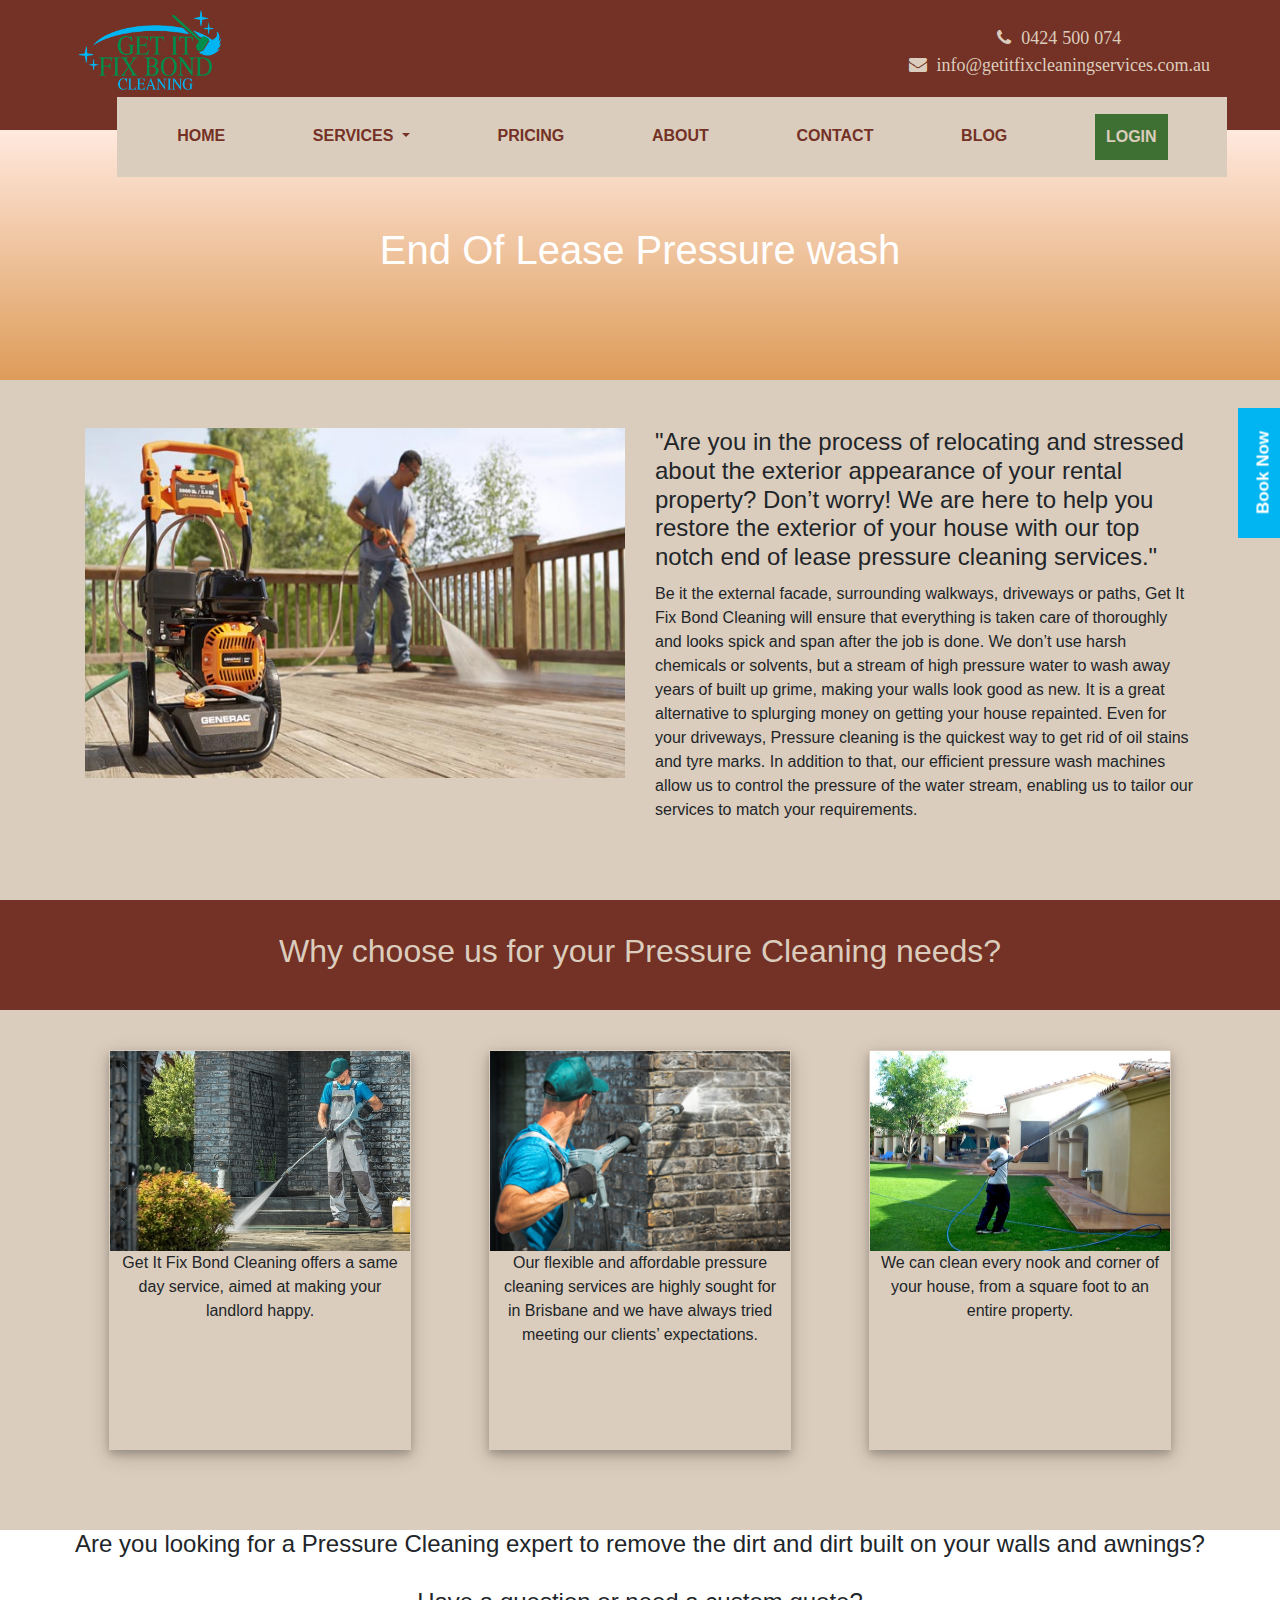
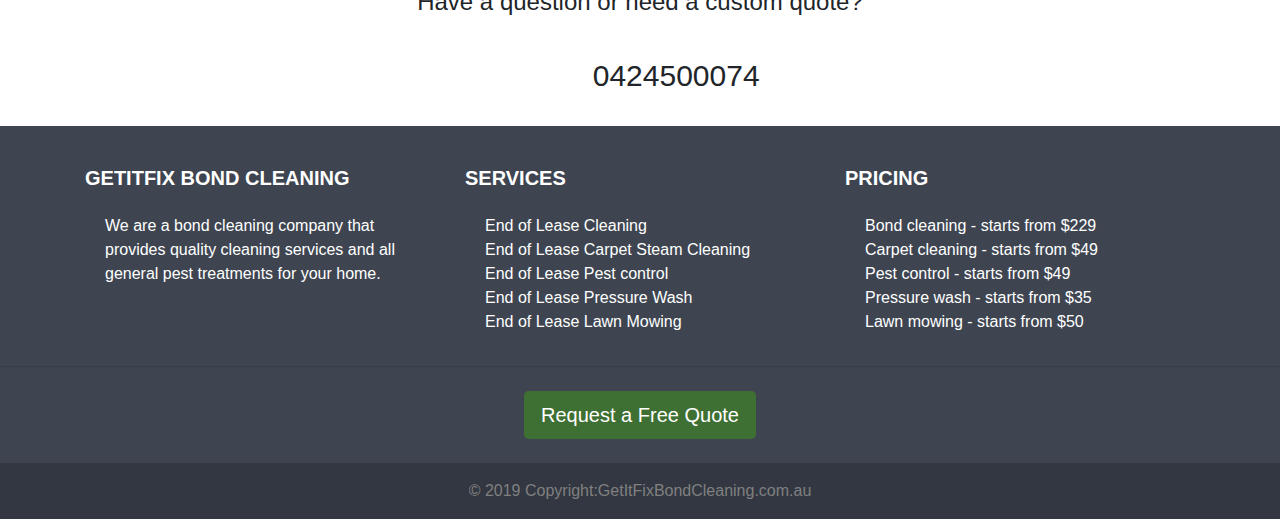
<file: pressure_wash.html>
<!DOCTYPE html>
<html lang="en">
<head>
    <meta charset="utf-8">
    <meta name="viewport" content="width=device-width, initial-scale=1.0">
    <title>GetItFix: Pest Control</title>
    <link rel="stylesheet" type="text/css" href="css/style.css" />
    <link href="libs/bootstrap/css/bootstrap.min.css" rel="stylesheet">
    <link rel="stylesheet" href="css/responsive3.css" media="screen and (max-width: 1150px)" />
    <link rel="stylesheet" href="css/responsive2.css" media="screen and (max-width: 1024px)" />
    <link rel="stylesheet" href="css/responsive1.css" media="screen and (max-width: 768px)" />
    <link rel="stylesheet" href="css/responsive.css" media="screen and (max-width: 650px)" />
    <link rel="stylesheet" href="https://cdnjs.cloudflare.com/ajax/libs/font-awesome/4.7.0/css/font-awesome.min.css">
    <script src="libs/jquery-3.3.1.min.js"></script>
    <script type="text/javascript" src="js/index.js"></script>
    <script src="libs/bootstrap/js/bootstrap.min.js"></script>
</head>

<body> 

<div class="home-header">
            <div class="home-top-div">
              <div class="container">
              <div class="row">
                <div class="col-special text-center">
              <img class="home-page-logo float-md-left" src="images/logo_getitfix.png"> 
            </div>
            <div class="col-special text-center">
            <div class="home-top-info float-md-right">
                <div class="fa fa-phone">
                  <span style="margin-left: 5px;">0424 500 074</span>
            </div><br>
            <div class="fa fa-envelope">
            <span style="margin-left: 5px;">info@getitfixcleaningservices.com.au</span></div>     
          </div>
        </div>
        </div>
      </div>
    </div>

    <div class="container yc">
  <nav class="navbar navbar-expand-md navbar-light container">
  <button class="navbar-toggler" type="button" data-toggle="collapse" data-target="#navbarNav" aria-controls="navbarNav" aria-expanded="false" aria-label="Toggle navigation">
    <span class="navbar-toggler-icon"></span>
  </button>
  <div class="collapse navbar-collapse" id="navbarNav">
    <ul id="menu-main-nav" class="navbar-nav nav-fill w-100">
     <li id="menu-item-42" class="nav-item menu-item menu-item-type-post_type menu-item-object-page menu-item-home current-menu-item page_item page-item-6 current_page_item menu-item-42"><a href="index.html" class="nav-link">HOME</a></li>
     <li id="menu-item-963" class="nav-item menu-item menu-item-type-post_type menu-item-object-page menu-item-963 dropdown"><a href="#" class="nav-link home-item-space dropdown-toggle" data-toggle="dropdown" data_target="dropdown_target">SERVICES
        <span class="caret"></span></a>
        <div class="dropdown-menu" aria-labelledby="dropdown_target">
          <a href="bond.html" class="dropdown-item">End of Lease Cleaning</a>
          <div class="dropdown-divider"></div>
          <a href="carpet.html" class="dropdown-item">End of Lease Carpet Steam Cleaning</a>
          <div class="dropdown-divider"></div>
          <a href="pest.html" class="dropdown-item">End of Lease Pest Control</a>
          <div class="dropdown-divider"></div>
          <a href="pressure_wash.html" class="dropdown-item">End of Lease Pressure Wash</a>
          <div class="dropdown-divider"></div>
          <a href="lawn.html" class="dropdown-item">End of Lease Lawn Mowing</a>
          <div class="dropdown-divider"></div>
          <a href="checklist.html" class="dropdown-item">Cleaning Checklist</a>
        </div>
      </li>

      <li id="menu-item-40" class="nav-item menu-item menu-item-type-post_type menu-item-object-page menu-item-40"><a href="pricing.php" class="nav-link">PRICING</a></li>

      <li id="menu-item-40" class="nav-item menu-item menu-item-type-post_type menu-item-object-page menu-item-40"><a href="about_us.html" class="nav-link">ABOUT</a></li>

      <li id="menu-item-40" class="nav-item menu-item menu-item-type-post_type menu-item-object-page menu-item-40"><a href="contact.html" class="nav-link">CONTACT</a></li>

       <li id="menu-item-40" class="nav-item menu-item menu-item-type-post_type menu-item-object-page menu-item-40"><a href="blog.html" class="nav-link">BLOG</a></li>

     <li id="menu-item-40" class="nav-item menu-item menu-item-type-post_type menu-item-object-page menu-item-40 lifts"><a href="login.html" class="nav-link"><button id="login-btn" class="request-button" type="submit">LOGIN</button></a></li>

    
</ul>
</div>
</nav>
</div>
</div>


<div id="stickyQuote">
  <button data-toggle="modal" data-target="#bookingPopup" data-backdrop="static">Book Now</button>
    </div>
<!-- Modal -->
<div class="modal" id="bookingPopup" tabindex="-1" role="dialog" aria-labelledby="bookingPopup" aria-hidden="true">
  <div class="modal-dialog modal-dialog-centered" role="document">
    <div class="modal-content">
      <div class="modal-header">
        <h5 class="modal-title" style="color: #743125;" id="exampleModalLongTitle">Book Now</h5>
        <button type="button" class="close" data-dismiss="modal" aria-label="Close">
          <span aria-hidden="true">&times;</span>
        </button>
      </div>
      <div class="modal-body">
        <div class="request-area">
    <form id="popform">
   <!-- <form id="myform"> -->
    <h3 style="color:#3f7033">Personal Information</h3>
    <hr>
    <div class="form-group">
      <label for="name">Name *</label>
      <input type="text" class="form-control" id="name" placeholder="Your name" name="name" maxlength="30">
    </div>
    <div class="form-group">
      <label for="email">Email *</label>
      <input type="email" class="form-control" id="email" placeholder="yourname@abc.com" name="email" maxlength="30">
    </div>
    <div class="form-group">
      <label for="phone">Phone number</label>
      <input type="number" class="form-control" id="phone" placeholder="555 555 1212" name="phone" maxlength="15">
    </div>
    <h3 style="color:#3f7033">Address</h3>
    <hr>
    <div class="form-group">
      <label for="name">Address *</label>
      <input type="text" class="form-control" id="address" placeholder="Enter your address" name="name" maxlength="30">
    </div>
    <div class="form-group">
      <label for="city">City *</label>
      <input type="text" class="form-control" id="city" placeholder="Enter your city" name="email" maxlength="30">
    </div>
    <div class="form-group">
      <label for="phone">State</label>
      <input type="text" class="form-control" id="state" placeholder="Enter your state " name="phone" maxlength="15">
    </div>
    <div class="form-group">
      <label for="phone">Post Code</label>
      <input type="text" class="form-control" id="postcode" placeholder="Enter your post code" name="phone" maxlength="15">
    </div>

     <h3 style="color:#3f7033">Type of Service</h3>
    <hr>
    <div class="form-group">
      <label for="service">Service</label><br>
     
      <input type="checkbox" id="service" value="End of Lease cleaning"> End of Lease cleaning <br><br>
      <input type="checkbox" id="service1" value="End of Lease Carpet Steam Cleaning"> End of Lease Carpet Steam Cleaning <br><br>
      <input type="checkbox" id="service2" value="End of Lease Pest Control "> End of Lease Pest Control  <br><br>
      <input type="checkbox" id="service3" value="End of Lease Pressure Wash"> End of Lease Pressure Wash <br><br>
      <input type="checkbox" id="service4" value="End of Lease lawn mowing"> End of Lease lawn mowing<br><br></div>
      <div class="form-group">
      <label for="bedroom">Bedroom</label><br>
    
      <input type="radio" id="bedroom"  name="bedroom"  value="1" checked> 1
      <input type="radio" id="bedroom" class="radioSpacing" name="bedroom" value="2"> 2
      <input type="radio" id="bedroom" class="radioSpacing" name="bedroom" value="3"> 3
      <input type="radio" id="bedroom" class="radioSpacing" name="bedroom" value="4"> 4 
      <input type="radio" id="bedroom" class="radioSpacing" name="bedroom" value="5"> 5<br><br></div>
  
      <div class="form-group">
      <label for="bathroom">Bathroom</label><br>
      
      <input type="radio" id="bathroom" name="bathroom" value="1" checked> 1
      <input type="radio" id="bathroom" name="bathroom" class="radioSpacing" value="2"> 2
      <input type="radio" id="bathroom" name="bathroom" class="radioSpacing" value="3"> 3<br><br>
     </div>

    
    <h3 style="color:#3f7033">Extras</h3>
    <hr>
    <div class="form-group"> 
      <input type="checkbox" id="extras0" value="Wall wash">  Wall wash <br><br>
      <input type="checkbox" id="extras1" value="Outside the windows">  Outside the windows <br><br>
      <input type="checkbox" id="extras2" value="Heavy stains on the carpet">  Heavy stains on the carpet <br><br></div>
    <div class="form-group">
      <h3 style="color:#3f7033">Customer comments</h3>
      <textarea class="form-control" rows="5" id="detail" placeholder="Additional details" name="message" maxlength="300"></textarea>
    </div>
    <button type="button" id="bookNow" class="btn btn-whatever">Book now</button>
      
    </form>

  </div>
      </div>
    </div>
  </div>
</div>




<div class="pressure-top-div text-center">
        <h1>End Of Lease Pressure wash</h1>
    </div>


<div class="pressure-intro">
  <div class="container">
      <div class="row">
        <div class="col-md-6 ">
          <!-- <div class="container"> -->
            <img src="images/pressure9.jpg" class="img-fluid" style="width: 100%; height: 350px;">

           <!-- </div> -->
          </div>
        <div class="col-md-6 " >
          <!-- <div class="container"> -->
            <h4>
                "Are you in the process of relocating and stressed about the exterior appearance of your rental
                 property? Don’t worry! We are here to help you restore the exterior of your house with our top
                 notch end of lease pressure cleaning services."
                </h4>
            <p> Be it the external facade, surrounding walkways, driveways or paths, Get It Fix Bond Cleaning will
                ensure that everything is taken care of thoroughly and looks spick and span after the job is done.
                We don’t use harsh chemicals or solvents, but a stream of high pressure water to wash away years of
                built up grime, making your walls look good as new. It is a great alternative to splurging money on
                getting your house repainted. Even for your driveways, Pressure cleaning is the quickest way to get
                rid of oil stains and tyre marks.
                In addition to that, our efficient pressure wash machines allow us to control the pressure of the
                water stream, enabling us to tailor our services to match your requirements.
                
            </p>
            
        <!-- </div> -->
      </div>
        
        </div>
      </div>
      </div>

      <div class="pressure-cleaning">
      <div class="pressure-cleaning-heading text-center">
    <h2 class="container">Why choose us for your Pressure Cleaning needs?</h2></div>
</div>
    <div class="pressure-process">
    <div class="container">
       <div class="row">
      <div class="col-xs-4 col-sm-4 col-md-4 col-lg-4 block">
        <div class="pressure-work-process">
          <img src="images/presss1.jpg" class="pressure-process-img">
        
        <p>Get It Fix Bond Cleaning offers a same day service, aimed at making your landlord happy.</p>
      </div>
    </div>
      <div class="col-xs-4 col-sm-4 col-md-4 col-lg-4 block">
        <div class="pressure-work-process">
          <img src="images/pr5.png" class="pressure-process-img">
        
        <p> Our flexible and affordable pressure cleaning services are highly sought for in Brisbane and
we have always tried meeting our clients’ expectations.</p>
      </div>
      </div>
      <div class="col-xs-4 col-sm-4 col-md-4 col-lg-4 block">
        <div class="pressure-work-process">
          <img src="images/pr1.jpg" class="pressure-process-img">
        
        <p>We can clean every nook and corner of your house, from a square foot to an entire property.</p>
      </div>
      </div>
    </div>
  </div>
</div>
   
<div class="pressure-call text-center">
  <h4>Are you looking for a Pressure Cleaning expert to remove the dirt and dirt built on your walls and
awnings? <br><br>
Have a question or need a custom quote?<br><br>
<p style="font-size: 30px;"><img class="pressure-images" src="images/lawnphone.png"> 0424500074</p>
</h4>
</div>


<!-- Footer -->
 <footer class="page-footer font-small stylish-color-dark pt-4">
    <div class="container text-center text-md-left">

      <div class="row">

        <div class="col-md-4 mx-auto">

          <h5 class="font-weight-bold text-uppercase mt-3 mb-4">GetItFix Bond Cleaning</h5>
          <ul class="list-unstyled">
            <li>
          <a href="about_us.html">We are a bond cleaning company that provides quality cleaning services and all general pest treatments for your home.</a></li></ul>

        </div>

        <hr class="clearfix w-100 d-md-none">

        <div class="col-md-4 mx-auto">

          <h5 class="font-weight-bold text-uppercase mt-3 mb-4">Services</h5>

          <ul class="list-unstyled">
            <li>
              <a href="bond.html">End of Lease Cleaning</a>
            </li>
            <li>
              <a href="carpet.html">End of Lease Carpet Steam Cleaning</a>
            </li>
            <li>
              <a href="pest.html">End of Lease Pest control</a>
            </li>
            <li>
              <a href="pest.html">End of Lease Pressure Wash</a>
            </li>
            <li>
              <a href="pest.html">End of Lease Lawn Mowing</a>
            </li>
          </ul>

        </div>
      <div class="col-md-4 mx-auto">
          <h5 class="font-weight-bold text-uppercase mt-3 mb-4">Pricing</h5>
          <ul class="list-unstyled">
            <li>
          <a href="pricing.php">Bond cleaning - starts from $229
            <br>
          Carpet cleaning - starts from $49
          <br>
          Pest control - starts from $49
          <br>
          Pressure wash - starts from $35
          <br>
          Lawn mowing - starts from $50
        </a></li></ul>

        </div>
        
      </div>

    </div>

    <hr>

    <ul class="list-unstyled list-inline text-center py-2">
      
      <li class="list-inline-item">
        <button data-toggle="modal" class="btn btn-footer btn-lg btn-rounded" data-target="#exampleModalCenter" data-backdrop="static">Request a Free Quote</button>
    </div>
        <!-- <a href="#" id="footer-request" class="btn btn-footer btn-lg btn-rounded">Request a free quote</a> -->
      </li>
    </ul>
    
    <div class="footer-copyright text-center py-3">© 2019 Copyright:GetItFixBondCleaning.com.au
    </div>

    <div class="modal" id="exampleModalCenter" tabindex="-1" role="dialog" aria-labelledby="exampleModalCenterTitle" aria-hidden="true">
  <div class="modal-dialog modal-dialog-centered" role="document">
    <div class="modal-content">
      <div class="modal-header">
        <h5 class="modal-title" style="color: #743125;" id="exampleModalLongTitle">Free Quote</h5>
        <button type="button" class="close" data-dismiss="modal" aria-label="Close">
          <span aria-hidden="true">&times;</span>
        </button>
      </div>
      <div class="modal-body">
        <div class="request-form">
  <div class="request-area">
    <form id="popform">
   <!-- <form id="myform"> -->
    <div class="form-group">
      <label for="name">Name *</label>
      <input type="text" class="form-control" id="name" placeholder="Your name" name="name" maxlength="30">
    </div>
    <div class="form-group">
      <label for="email">Email *</label>
      <input type="email" class="form-control" id="email" placeholder="yourname@abc.com" name="email" maxlength="30">
    </div>
    <div class="form-group">
      <label for="phone">Phone number</label>
      <input type="number" class="form-control" id="phone" placeholder="555 555 1212" name="phone" maxlength="15">
    </div>
    <div class="form-group">
      <label for="subject">Subject *</label>
      <input type="text" class="form-control" id="subject" placeholder="I want to get price for service (e.g. Bond cleaning)." name="subject" maxlength="100">
    </div>
    <div class="form-group">
    <label for="detail">Message Detail</label>
      <textarea class="form-control" rows="5" id="detail" placeholder="Additional details" name="message" maxlength="300"></textarea>
    </div>
    <button type="button" id="quote" class="btn btn-whatever">Send us your message</button>
      
    </form>
</div>
  </div>
      </div>
    </div>
  </div>
</div>

</footer> 
<!-- Footer -->

 </body>
  </html>
</file>
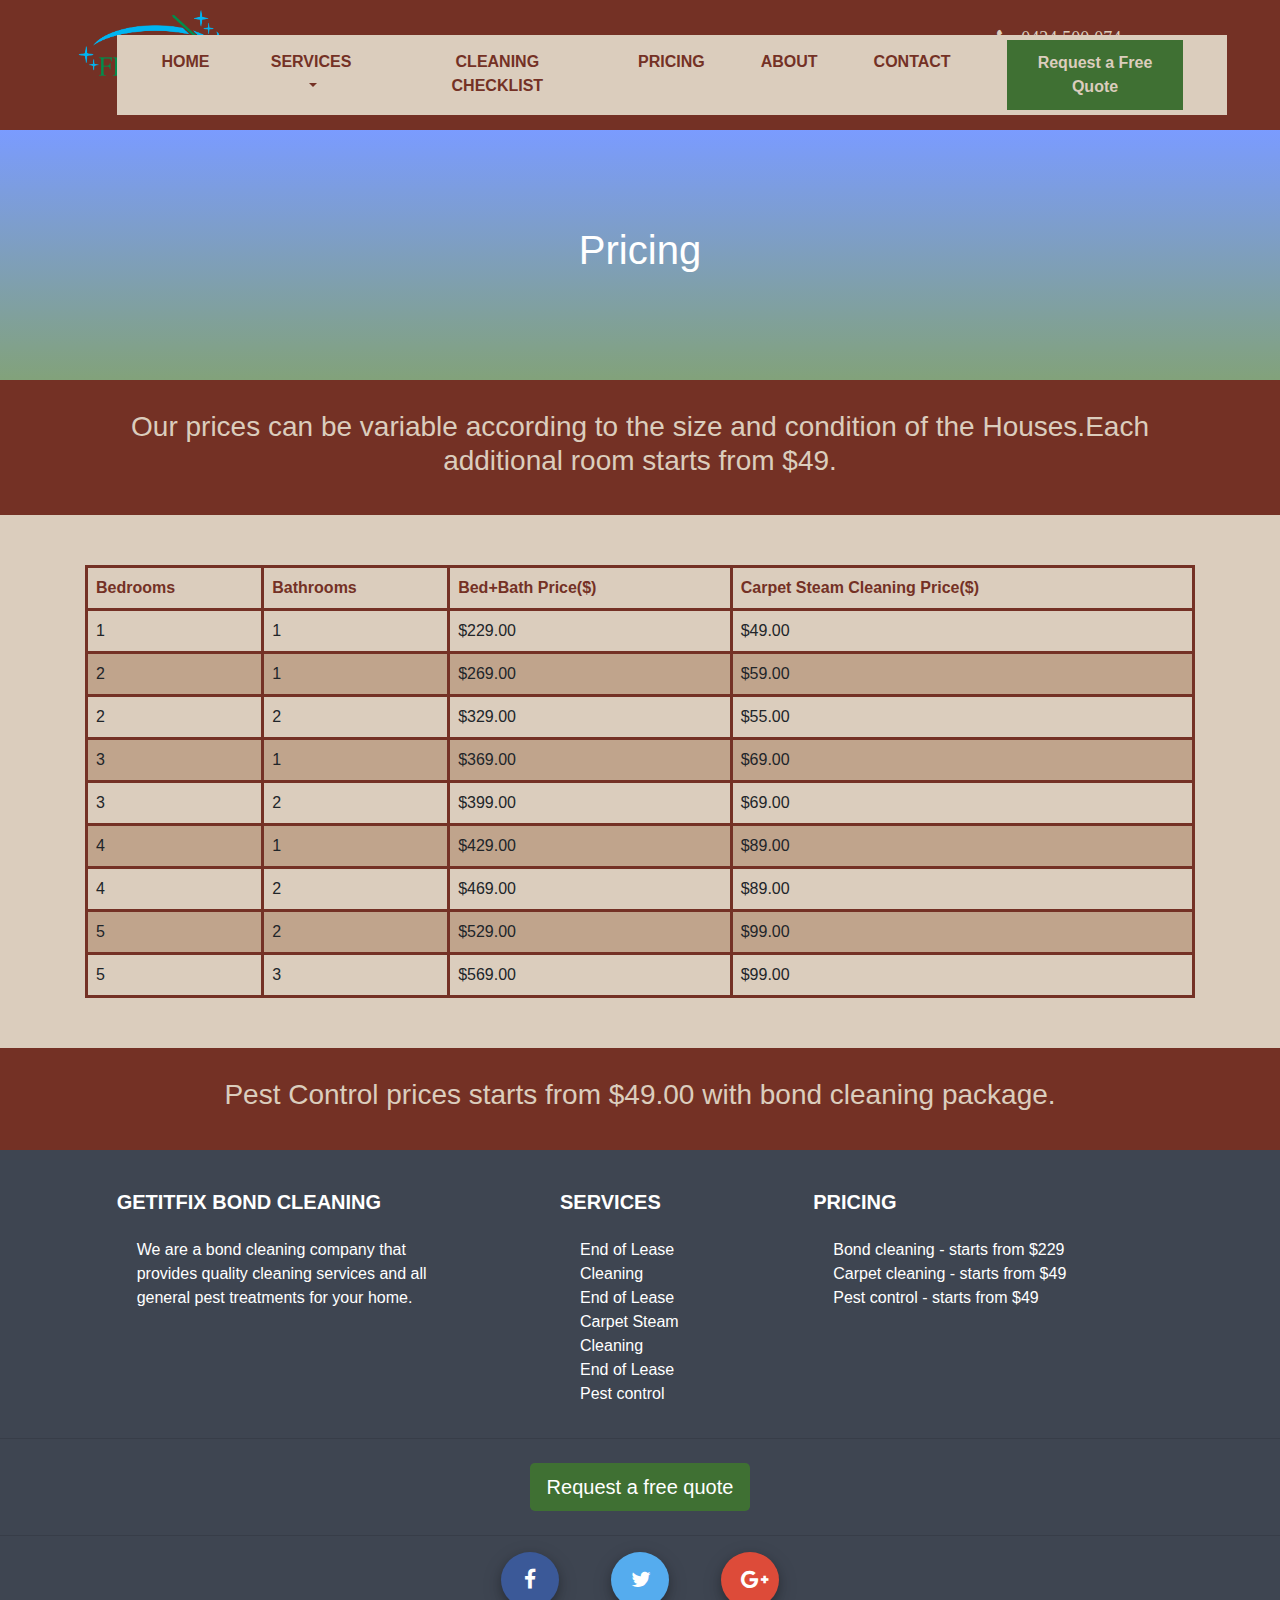
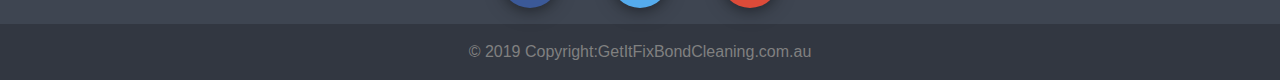
<file: pricing.html>
<!DOCTYPE html>
<html lang="en">
<head>
    <meta charset="utf-8">
    <meta name="viewport" content="width=device-width, initial-scale=1.0">
    <title>GetItFix: Pricing</title>
    <link rel="stylesheet" type="text/css" href="css/style.css" />
    <link href="libs/bootstrap/css/bootstrap.min.css" rel="stylesheet">
    <link rel="stylesheet" href="css/responsive3.css" media="screen and (max-width: 1150px)" />
    <link rel="stylesheet" href="css/responsive2.css" media="screen and (max-width: 1024px)" />
    <link rel="stylesheet" href="css/responsive1.css" media="screen and (max-width: 768px)" />
    <link rel="stylesheet" href="css/responsive.css" media="screen and (max-width: 650px)" />
    <link rel="stylesheet" href="https://cdnjs.cloudflare.com/ajax/libs/font-awesome/4.7.0/css/font-awesome.min.css">
    <script src="libs/jquery-3.3.1.min.js"></script>
    <script type="text/javascript" src="js/index.js"></script>
    <script src="libs/bootstrap/js/bootstrap.min.js"></script>
</head>

<body> 
<div class="home-header">
            <div class="home-top-div">
              <div class="container">
              <div class="row">
                <div class="col-special text-center">
              <img class="home-page-logo float-md-left" src="images/logo_getitfix.png"> 
            </div>
            <div class="col-special text-center">
            <div class="home-top-info float-md-right">
                <div class="fa fa-phone">
                  <span style="margin-left: 5px;">0424 500 074</span>
            </div><br>
            <div class="fa fa-envelope">
            <span style="margin-left: 5px;">info@getitfixcleaningservices.com.au</div></span>          
          </div>
        </div>
        </div>
      </div>
    </div>

    <div class="container y">
  <nav class="navbar navbar-expand-md navbar-light container">
  <button class="navbar-toggler" type="button" data-toggle="collapse" data-target="#navbarNav" aria-controls="navbarNav" aria-expanded="false" aria-label="Toggle navigation">
    <span class="navbar-toggler-icon"></span>
  </button>
  <div class="collapse navbar-collapse" id="navbarNav">
    <ul id="menu-main-nav" class="navbar-nav nav-fill w-100">
     <li id="menu-item-42" class="nav-item menu-item menu-item-type-post_type menu-item-object-page menu-item-home current-menu-item page_item page-item-6 current_page_item menu-item-42"><a href="index.html" class="nav-link">HOME</a></li>
     <li id="menu-item-963" class="nav-item menu-item menu-item-type-post_type menu-item-object-page menu-item-963 dropdown"><a href="#" class="nav-link home-item-space dropdown-toggle" data-toggle="dropdown" data_target="dropdown_target">SERVICES
        <span class="caret"></span></a>
        <div class="dropdown-menu" aria-labelledby="dropdown_target">
          <a href="bond.html" class="dropdown-item">End of Lease Cleaning</a>
          <div class="dropdown-divider"></div>
          <a href="carpet.html" class="dropdown-item">End of Lease Carpet Steam Cleaning</a>
          <div class="dropdown-divider"></div>
          <a href="pest.html" class="dropdown-item">End of Lease Pest Control</a>
        </div>
      </li>
      <li id="menu-item-40" class="nav-item menu-item menu-item-type-post_type menu-item-object-page menu-item-40"><a href="checklist.html" class="nav-link">CLEANING CHECKLIST</a></li>
     <li id="menu-item-40" class="nav-item menu-item menu-item-type-post_type menu-item-object-page menu-item-40"><a href="pricing.html" class="nav-link">PRICING</a></li>
     <li id="menu-item-40" class="nav-item menu-item menu-item-type-post_type menu-item-object-page menu-item-40"><a href="about_us.html" class="nav-link">ABOUT</a></li>
     <li id="menu-item-40" class="nav-item menu-item menu-item-type-post_type menu-item-object-page menu-item-40"><a href="contact.html" class="nav-link">CONTACT</a></li>
     <li id="menu-item-40" class="nav-item menu-item menu-item-type-post_type menu-item-object-page menu-item-40 lifts"><a href="index.html" class="nav-link"><button class="request-button" type="submit">Request a Free Quote</button></a></li>
</ul>
</div>
</nav>
</div>
</div>

    <div class="pricing-top-div text-center">
        <h1>Pricing</h1>
    </div>

            <div class="pricing-color">
                <div class="container">
                <h3>Our prices can be variable according to the size and condition of the Houses.Each additional room starts from $49.
                </h3>
              </div>
            </div>
              
<div class="pricing-table">
<div class="container">

<table>
  <thead>
  <tr>
    <th>Bedrooms</th>
    <th>Bathrooms</th>
    <th>Bed+Bath Price($)</th>
    <th>Carpet Steam Cleaning Price($)</th>
  </tr>
  </thead>
  <tbody>
  <tr>
    <td>1</td>
    <td>1</td>
    <td>$229.00</td>
    <td>$49.00</td>
  </tr>
  <tr>
    <td>2</td>
    <td>1</td>
    <td>$269.00</td>
    <td>$59.00</td>
  </tr>
  <tr>
    <td>2</td>
    <td>2</td>
    <td>$329.00</td>
    <td>$55.00</td>
  </tr>
  <tr>
    <td>3</td>
    <td>1</td>
    <td>$369.00</td>
    <td>$69.00</td>
  </tr>
  <tr>
    <td>3</td>
    <td>2</td>
    <td>$399.00</td>
    <td>$69.00</td>
  </tr>
  <tr>
    <td>4</td>
    <td>1</td>
    <td>$429.00</td>
    <td>$89.00</td>
  </tr>
  <tr>
    <td>4</td>
    <td>2</td>
    <td>$469.00</td>
    <td>$89.00</td>
  </tr>
    <td>5</td>
    <td>2</td>
    <td>$529.00</td>
    <td>$99.00</td>
  </tr>
  <tr>
    <td>5</td>
    <td>3</td>
    <td>$569.00</td>
    <td>$99.00</td>
  </tr>
  
  </tbody>
</table>
</div>
</div>

<div class="pricing-color">
                <div class="container">
                <h3>Pest Control prices starts from $49.00 with bond cleaning package.
                </h3>
              </div>
            </div>
<!-- Footer -->
 <footer class="page-footer font-small stylish-color-dark pt-4">
    <div class="container text-center text-md-left">

      <div class="row">

        <div class="col-md-4 mx-auto">

          <h5 class="font-weight-bold text-uppercase mt-3 mb-4">GetItFix Bond Cleaning</h5>
          <ul class="list-unstyled">
            <li>
          <a href="about_us.html">We are a bond cleaning company that provides quality cleaning services and all general pest treatments for your home.</a></li></ul>

        </div>

        <hr class="clearfix w-100 d-md-none">

        <div class="col-md-2 mx-auto">

          <h5 class="font-weight-bold text-uppercase mt-3 mb-4">Services</h5>

          <ul class="list-unstyled">
            <li>
              <a href="bond.html">End of Lease Cleaning</a>
            </li>
            <li>
              <a href="carpet.html">End of Lease Carpet Steam Cleaning</a>
            </li>
            <li>
              <a href="pest.html">End of Lease Pest control</a>
            </li>
            
          </ul>

        </div>
      <div class="col-md-4 mx-auto">
          <h5 class="font-weight-bold text-uppercase mt-3 mb-4">Pricing</h5>
          <ul class="list-unstyled">
            <li>
          <a href="pricing.html">Bond cleaning - starts from $229
            <br>
          Carpet cleaning - starts from $49
          <br>
          Pest control - starts from $49
        </a></li></ul>

        </div>
        
      </div>

    </div>

    <hr>

    <ul class="list-unstyled list-inline text-center py-2">
      
      <li class="list-inline-item">
        <a href="index.html" class="btn btn-footer btn-lg btn-rounded">Request a free quote</a>
      </li>
    </ul>

    <hr>

    <ul class="list-unstyled list-inline text-center">
      <li class="list-inline-item">
        <a href="#">
          <i class="fa fa-facebook fa-lg"> </i>
        </a>
      </li>
      <li class="list-inline-item">
        <a href="#">
          <i class="fa fa-twitter fa-lg"> </i>
        </a>
      </li>
      <li class="list-inline-item">
        <a href="#">
          <i class="fa fa-google-plus fa-lg"> </i>
        </a>
      </li>
     
    </ul>

    <div class="footer-copyright text-center py-3">© 2019 Copyright:GetItFixBondCleaning.com.au
    </div>

</footer> 
<!-- Footer -->

 </body>
  </html>
</file>
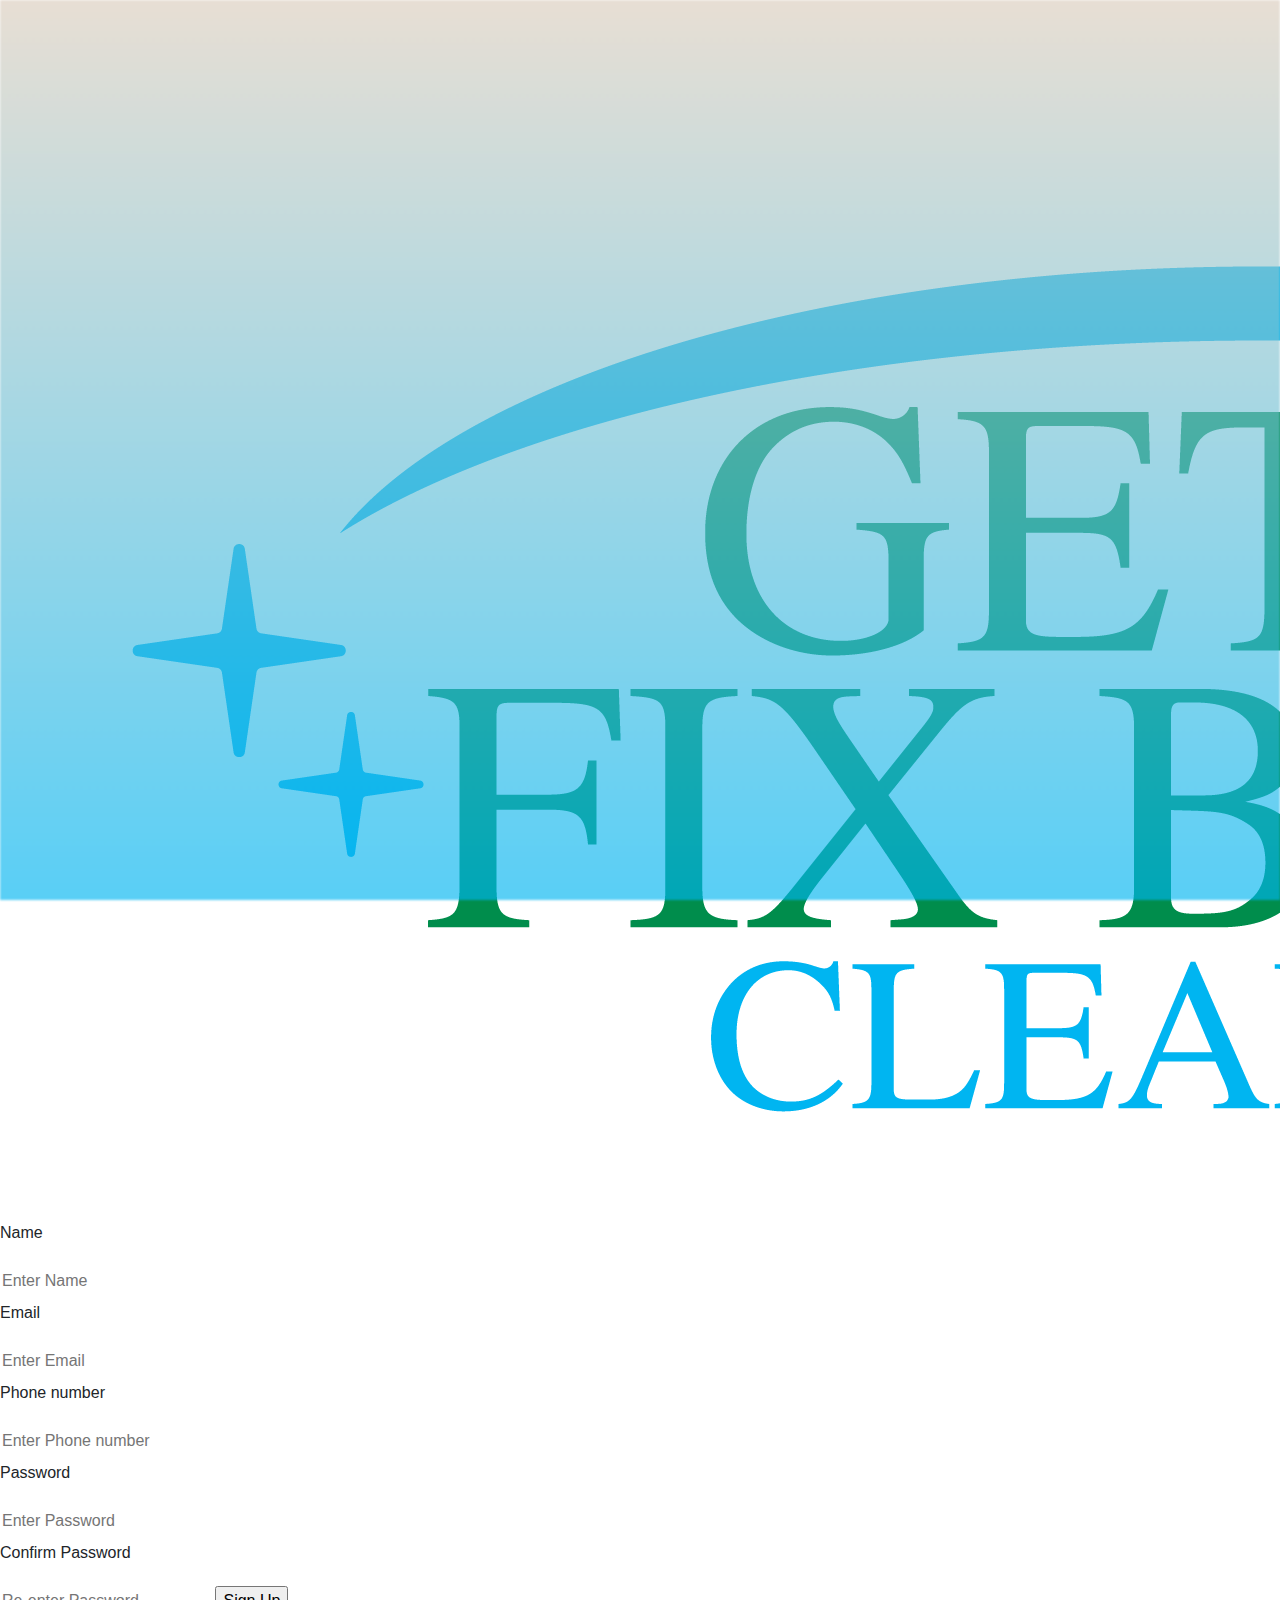
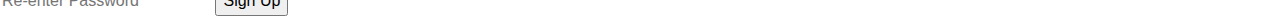
<file: registration.html>
<!DOCTYPE html>
<html lang="en">
<head>
    <meta charset="utf-8">
    <meta name="viewport" content="width=device-width, initial-scale=1.0">
    <title>GetItFix: Registration</title>
    <link rel="stylesheet" type="text/css" href="css/style.css" />
    <link href="libs/bootstrap/css/bootstrap.min.css" rel="stylesheet">
    <link rel="stylesheet" href="css/responsive3.css" media="screen and (max-width: 1150px)" />
    <link rel="stylesheet" href="css/responsive2.css" media="screen and (max-width: 1024px)" />
    <link rel="stylesheet" href="css/responsive1.css" media="screen and (max-width: 768px)" />
    <link rel="stylesheet" href="css/responsive.css" media="screen and (max-width: 650px)" />
    <link rel="stylesheet" href="https://cdnjs.cloudflare.com/ajax/libs/font-awesome/4.7.0/css/font-awesome.min.css">
    <script src="libs/jquery-3.3.1.min.js"></script>
    <script src="libs/bootstrap/js/bootstrap.min.js"></script>
    <script type="text/javascript" src="js/registration.js"></script>
    
</head>


<body class="main-background">
   <div class="Registration-form">
     <a href="index.html"><img src="images/logo_getitfix.png" alt="" class="avatr"></a>
     <form class="signForm" action="">
      <p>Name</p>
       <input type="text" class="login-inputt" id="name" placeholder="Enter Name">
       <p>Email</p>
       <input type="email" class="login-inputt" id="email" placeholder="Enter Email">
       <p>Phone number</p>
       <input type="number" class="login-inputt" id="phone" placeholder="Enter Phone number">
       <p>Password</p>
       <input type="password" class="login-inputt" id="password" placeholder="Enter Password">
       <p>Confirm Password</p>
       <input type="password" class="login-inputt" id="confirm_password" placeholder="Re-enter Password">

       <input type="button" id="submit" value="Sign Up">
       
     </form>
   </div>
 </body>

<!-- <body> 

<div class="request-form">
  
  <img class="login-page-logo" src="images/logo_getitfix.png" style="height: 110px;
  width: 160px;">

  <hr style="height:3px; width:50px; border-top:2px solid #00b5f1" />
  <div class="request-area">
    <form id="loginform">
    <div class="form-group">
      <label for="name">Name *</label>
      <input type="text" class="form-control" id="name" placeholder="Your name" name="name" maxlength="30" required>
    </div>
    <div class="form-group">
      <label for="email">Email *</label>
      <input type="email" class="form-control" id="email" placeholder="yourname@abc.com" name="email" maxlength="30" required>
    </div>

    <div class="form-group">
      <label for="phone">Phone number</label>
      <input type="number" class="form-control" id="phone" placeholder="555 555 1212" name="phone" maxlength="15" required>
    </div>
    <div class="form-group">
      <label for="subject">Password *</label>
      <input type="text" class="form-control" id="password" placeholder="Password" name="password" maxlength="20" required>
    </div>

    <div class="form-group">
    <label for="detail">Confirm Password</label>
      <input type="text" class="form-control" id="confirm_password" placeholder="Password" name="confirm_password" maxlength="20" required>
    </div>
    <button type="button" id="submit" class="btn btn-block btn-whatever">Register</button>
      
    </form>

  </div>
</div> 
</body> -->
</html>
</file>
<file: css/style.css>
/*Home page developed by Pawandeep kaur*/
* {
    box-sizing: border-box;
}
 
html {
    width: 100%;
    min-height: 100%;
}
 
body {
    width: inherit;
    min-height: inherit;
    margin: 0;
    padding: 0;
    font-size: 1rem !important;
    position: relative;
}

html, body {
    max-width: 100%;
    overflow-x: hidden;
}

.home-top-div {
  position: relative;
  width: 100%;
  height: auto;
  font-size: 18px;
  font-weight: bold;  
  background-color: #743125;
  padding: 0px 0px 20px 0px;
  color: #dbcdbd;
  /*background: linear-gradient(to right, rgb(139,195,74), rgb(0,128,0), rgb(0, 128, 64));*/
}

.home-top-info {
  margin-top: 25px;
}

.home-page-logo {
  height: 110px;
  width: 160px; 
  /*float: left; 
  margin-left: 4rem;*/
  padding: 5px 0px 15px 0px;
}


.z{
    height:500px;
}
.y{
    position:absolute;
    top: 2.1%;
    left: 8%;
    z-index: 1000;
}

.ya{
    position:absolute;
    top: 4%;
    left: 8%;
    z-index: 1000;
}

.yb{
    position:absolute;
    top: 3.7%;
    left: 8%;
    z-index: 1000;
}

.yc{
    position:absolute;
    top: 4.6%;
    left: 8%;
    z-index: 1000;
}



.ye{
    position:absolute;
    top: 3.5%;
    left: 8%;
    z-index: 1000;
}

.yf{
    position:absolute;
    top: 4.7%;
    left: 8%;
    z-index: 1000;
}

.yg{
    position:absolute;
    top: 2.3%;
    left: 8%;
    z-index: 1000;
}

.yh{
    position:absolute;
    top: 2.9%;
    left: 8%;
    z-index: 1000;
}

.home-item-space {
  margin-top: 10px;
}

.home-srv-img {
  height: 200px !important; 
  width: 300px !important;
}


.request-button {
  background-color: #3f7033;
  color: #dbcdbd;
  /*border-radius: 15px;*/
  border: 3px solid #3f7033;
  height: auto;
  padding: 8px;
  font-size: 16px;
  width: auto;
  font-weight: bold;
  /*margin-left: 10px;*/
}

.request-button:hover {
  background-color: #dbcdbd;
  color: #3f7033;

}

.login-btn {
  background-color: #dbcdbd;
  color: #743125;
  /*border-radius: 15px;*/
  border: 3px solid #743125;
  height: auto;
  padding: 8px;
  font-size: 16px;
  width: 80px;
  font-weight: bold;
  /*margin-left: 10px;*/
}

.login-btn:hover {
  background-color: #dbcdbd;
  border: 3px solid #dbcdbd;
  color: #00b5f1;

}

.lifts {
  margin-top: 0px !important;
}

.nav-item {
  margin-top: 10px;
}
.nav-item-fill-back {
  background-color: #3f7033 !important;
  color: #dbcdbd !important;
}
nav {
    /*width: 99%;*/
    height: 5em;
}

/* change navbar background */
.navbar {
  background: #dbcdbd !important;

}
/* change navbar-brand color */
/*.navbar a.navbar-brand {
  color: red;
  margin-left: 20px;
  margin-right: 50px;
}*/
/* change navbar-brand color on hover */
.navbar a.navbar-brand:hover {
  color: green;
}
/*  change navbar li colors, also active one but not disabled one */
.navbar ul.navbar-nav li.nav-item a.nav-link {
  color: #743125;
  font-weight: bold;
  /*margin-left: 20px;
  margin-right: 20px;
  *//*margin-top: 20px;*/
}

.home-item-space {
    margin-top: 0px !important;
}

.navbar .nav-item .dropdown-menu {
  background: #dbcdbd;  
    text-align: center !important;
}
.navbar .nav-item .dropdown-menu .dropdown-item {
  background: #dbcdbd;
}

.dropdown-divider {
  border-top: 1px solid #743125 !important;
}
/* change navbar-toggler inside lines color (stroke) */
.navbar-light span.navbar-toggler-icon {
  background-image: url("data:image/svg+xml;charset=utf8,%3Csvg viewBox='0 0 32 32' xmlns='http://www.w3.org/2000/svg'%3E%3Cpath stroke='white' stroke-width='2' stroke-linecap='round' stroke-miterlimit='10' d='M4 8h24M4 16h24M4 24h24'/%3E%3C/svg%3E");
  color: black;
}
/* change hamburger button border color */
.navbar-light .navbar-toggler {
  border-color: #dbcdbd !important;
}

.float-button {
position: fixed;
right: -77px;
top: 270px;
transition: all 0.2s ease-in 0s;//this is the key attribute
z-index: 9999;
cursor: pointer;
}

#stickyQuote {
  height: 0px;
  width: 85px;
  position: fixed;
  right: 0;
  top: 55%;
  z-index: 1000;
  transform: rotate(-90deg);
  -webkit-transform: rotate(-90deg);
  -moz-transform: rotate(-90deg);
  -o-transform: rotate(-90deg);
  filter: progid:DXImageTransform.Microsoft.BasicImage(rotation=3);
}

#stickyQuote button {
  display: block;
  background:#00b5f1;
  height: 50px;
  padding: 10px 0px 40px 0px;
  width: 130px;
  text-align: center;
  color: #fff;
  border: 3px solid #00b5f1;
  font-size: 17px;
  font-weight: bold;
  text-decoration: none;
}
#stickyQuote button:hover {
  background:#00495d;
  border: 3px solid #00495d;
}

.fixed-back { 
  width: 100%;
  min-height: 400px;
  background-image: url('http://getitfix.ictatjcub.com/images/buck.jpg');
  background-attachment: fixed;
  padding: 0px !important;
  margin: 0px !important;
  background-repeat: no-repeat;
  background-size: cover;
}

.jumbotron {
  background-color: #dbcdbd !important;
  margin: 0px !important;
  text-align: center;
  /*padding-left: ($spacer * .5) !important;
  padding-right: ($spacer * .5) !important;*/
}

.home-back {
  background-color: #dbcdbd !important;
}
/*.text-indent{
  margin-left: 7rem;
  margin-right: 7rem;
}*/

.jumbotron p {
  margin-bottom: 2rem;
}

.panel-transparent {
  background:  
    linear-gradient(
      rgba(0,0,0,0.3), 
      rgba(0,0,0,0.3)
    ),
    url('http://getitfix.ictatjcub.com/images/blue.jpg');
  width: 100%;
  min-height: 400px;
  background-attachment: fixed;
  padding: 0px !important;
  margin: 0px !important;
  background-repeat: no-repeat;
  background-size: cover;
}

.panel-transparent h2{
  /*background: rgba(122, 130, 136, 0.7)!important;*/
  text-align: center;
  padding: 20px;
}


.block {
    text-align: center;
    vertical-align: middle;
}
.circle {
    background: rgba(255, 255, 255, 0.5);
    border-radius: 50%;
    color: black;
    height: 300px;
    font-weight: bold;
    width: 300px;
    display: table;
    margin: 20px auto;
    margin-top: 5rem;
    margin-bottom: 5rem;
    padding: 20px;
}
.circle h3 {
    vertical-align: middle;
    margin-top: 10px;
}

.circle img {
    vertical-align: middle;
}

.first-block {
  margin-left: 7rem;
}

.second-block {
  margin-left: 3.5rem;
}

.main-service-box {
  background:  
    linear-gradient(
      rgba(219, 205, 189, 0.65),
      rgba(0, 181, 241, 0.65)
    ),
    url('http://192.168.64.2/GetItFix/images/window.jpg');
  height: auto;
  width: 100%;
  background-repeat: no-repeat;
  background-size: cover;
  padding: 3rem;
}
.services-box {
 height: 300px;
  width: auto;
  margin-left: 7rem;
  margin-right: 7rem;
  border: 1px solid red; 
}
.div-services {
  display: table;
  height: auto;
  width: 300px;
  background-color: #dbcdbd;
  border: 1px solid #dbcdbd;
  text-align: center;
  z-index: 500;
  box-shadow: 0 4px 8px 0 rgba(0, 0, 0, 0.2), 0 6px 20px 0 rgba(0, 0, 0, 0.19);
}

.div-services h5 {
  padding: 20px 20px 10px 20px;
}

.div-services p {
  padding: 0px 10px 20px 10px;
}

.service-btn {
    background-color: #3f7033;
    color: white;
    border: 2px solid #3f7033;
  padding: 5px 10px 5px 10px;
  margin-bottom: 10px;
}

.why {
  width: 100%;
  height: auto;
  background-color: #743125;
  color: #dbcdbd;
  text-align: center;
  padding-top: 3rem;
}

.why h2 {
  color: #00b5f1;
}

.why h4 {
  color: #00b5f1;
}

.why-img {
  margin-top: 3rem;
  width: 400px;
}

.request-form {
  width: 100%;
  height: auto;
  background-color: #d2c3ad;
  padding: 3rem;
}

.request-form h2{
  color: #743125;
  text-align: center;
}

.request-area {
}

.btn-whatever {
    background: #743125 !important;
    color: #ffffff;
    border-color: #743125 !important;
    font-size: 1rem !important;
}

#popform{
  width: 100%;
  height: auto;
  vertical-align: middle;
  margin-top: 2rem;
  border: 4px solid #743125;
  border-radius: 10px;
  padding: 20px;  
  background-color: #d2c3ad;
  box-shadow: 0 1px 1px 0 rgba(0, 0, 0, 0.4), 0 1px 1px 0 rgba(0, 0, 0, 0.35);
}

#myform {
  width: 70%;
  height: auto;
  vertical-align: middle;
  margin-left: 10rem;
  margin-top: 2rem;
  border: 4px solid #743125;
  border-radius: 10px;
  padding: 20px;  
  background-color: #d2c3ad;
  box-shadow: 0 1px 1px 0 rgba(0, 0, 0, 0.4), 0 1px 1px 0 rgba(0, 0, 0, 0.35);
}

form label {
  color: #743125; 
  font-size: 1rem;
  font-weight: bold;
}

.form-control {
  background-color: #D2C3AD !important;
  border: 1px solid #dbcdbd !important;
  color: white !important;
  font-size: 1rem;
  box-shadow: 0 1px 1px 0 rgba(0, 0, 0, 0.4), 0 1px 1px 0 rgba(0, 0, 0, 0.35);
}


.home-testimonials {
  background-image: url('http://getitfix.ictatjcub.com/images/map.jpg');
  width: 100%;
  height: auto;
  background-repeat: no-repeat;
  background-size: cover;
  opacity: 0.7;
  padding: 3rem;
}

.home-testimonials h1{
  /*background: rgba(115, 38, 38, 0.7);*/
  text-align: center;
  
  color: #743125;
}

.talk-bubble {
  margin: 40px;
  display: inline-block;
  position: relative;
  width: 400px;
  height: auto;
  background-color: lightyellow;
  box-shadow: 4px 4px 8px 4px rgba(0, 0, 0, 0.4), 4px 6px 20px 4px rgba(0, 0, 0, 0.35);
}

.tri-right.btm-left:after{
  content: ' ';
  position: absolute;
  width: 0;
  height: 0;
  left: 0px;
  right: auto;
  top: auto;
  bottom: -20px;
  border: 22px solid;
  border-color: transparent transparent transparent lightyellow;
}

.tri-right.btm-right:after{
  content: ' ';
  position: absolute;
  width: 0;
  height: 0;
  left: auto;
  right: 0px;
  bottom: -20px;
  border: 12px solid;
  border-color: lightyellow lightyellow transparent transparent;
}


.talktext{
  padding: 1.5em;
  text-align: left;
  line-height: 1.5em;
}
.talktext p{
  /* remove webkit p margins */
  -webkit-margin-before: 0em;
  -webkit-margin-after: 0em;
}

.col-special {
    flex: 0 0 50%;
    max-width: 50%;
}

.home-testimonials-review {
  position: relative;
  background: rgba(115, 38, 38, 0.7); 
  border-radius: 15px;
  color: white;
  width: 220px;
  padding: 10px 20px 10px 30px;
  margin: 30px 0px 0px 100px;
}

.home-testimonials-review1 {
  position: relative;
  background: rgba(115, 38, 38, 0.7); 
  border-radius: 15px;
  color: white;
  width: 220px;
  padding: 10px 20px 10px 20px;
  margin: 30px 0px 0px 100px;
}
.home-round-img {
  /*position: absolute;*/
  /*bottom: 7.2rem;*/
  height: 40px;
  /*border: 2px solid #743125;*/
}

.home-round-img1 {
  position: absolute;
  bottom: 7.2rem;
  left: 19.5rem;
  height: 120px;
  border: 2px solid #743125;
}

.home-testimonials-base {
  height: 210px;
  width: 170px;
}

/*---------start of footer------------*/
footer {
  background-color: #3e4551;
  color: white;
  width: 100%;
}

.footer-copyright {
  background-color: #323741;
  color: grey;
}

.footer-copyright a{
  color: white;
}

.list-unstyled a {
  color: white;
}

.btn-footer {
  background-color: #3f7033;
  border-color: #3f7033;
  color: white;
}

.btn-footer:hover {
  background-color: #323741;
  border: 3px solid #3f7033;
  color: #3f7033;
}

i {
  padding: 20px;
  width: 58px;
  text-align: center;
  color: white;
  border-radius: 50%;
  z-index: 1000;
  box-shadow: 0 4px 8px 0 rgba(0, 0, 0, 0.2), 0 6px 20px 0 rgba(0, 0, 0, 0.19);  
}

i:hover {
  box-shadow: 0 4px 8px 0 rgba(0, 0, 0, 0.35), 0 6px 20px 0 rgba(0, 0, 0, 0.25);
}
.fa-facebook {
  background-color: #3B5998;  
}

.fa-twitter {
  background-color: #55acee;
}

.fa-google-plus {
  background-color: #dd4b39;
  }





/*-----------------------------CONTACT US---------------------------------*/

.contact-top-div {
   background:  
    linear-gradient(
      rgba(63, 112, 51, 0.65), 
      rgba(63, 112, 51, 0.65)
    ),
    url('http://getitfix.ictatjcub.com/images/Contact-us1.jpg');
  height: 250px;
  width: 100%;
  background-repeat: no-repeat;
  background-size: cover;
  color: white;
}

.contact-top-div h1 {
  padding-top: 6rem;
}

.contact-us-div {
  width: 100%;
  height: auto;
  background-color: #dbcdbd;
  color: #743125;
  padding: 50px;
}

.contact-telephone{
  height: 140px;
}
.contact-control {
  width: 30%;
  height: 50px !important;
  border-radius: 5px;
  background-color: #dbcdbd;
  border: 2px solid #743125;
  margin: 40px 0px 0px 10px;
  padding: 10px !important;
}

.btn-contact {
  background: #743125 !important;
    color: #ffffff;
    border-color: #743125 !important;
    height: 50px;
    margin: -4px 0px 0px 10px;
}

.contact-get-back {
  background-color: #3f7033;
  width: 100%;
  text-align: center;
  padding: 30px;
  /*margin-top: 20px;*/
}

.contact-fill-form {
  width: 100%;
  height: auto;
  background-color: #dbcdbd;
  padding: 2rem;
}

.contact-head {
  text-align: center;
  color: #743125;
}

.contact-support {
  position: absolute;
  top: 0%;
  left: 0%;
  float: left;
  height: 196px;
  margin-left: 0px !important;
}

.contact-details {
  display: table;
  height: auto;
  width: 300px;
  text-align: center;
  z-index: 1000;
  padding: 20px;
      font-size: 2rem;
      color: #dbcdbd;
}
/*pest control css by lakhpreet singh*/
.pest-main-img{
  width: 100%;
  height: 250px;
  position: absolute;
}

.pest-top-div {
   background:  
    linear-gradient(
      rgba(63, 112, 51, 0.65), 
      rgba(63, 112, 51, 0.65)
    ),
    url('http://getitfix.ictatjcub.com/images/grass1.jpg');
  height: 250px;
  width: 100%;
  background-repeat: no-repeat;
  background-size: cover;
  color: white;
}

.pest-top-div h1 {
  padding-top: 6rem;
}

.pest-main-text {
  color: white;
  position: absolute;
  top: 5rem;
  left: 28rem;
  z-index: 1000;
  background-color: rgba(46, 51, 56, 0.3);
}

.pest-intro {
  padding: 3rem 0rem 3rem 0rem;
  background-color: #dbcdbd;
}


.pest-intro p {
  margin: 10px 0px 30px 0px;
  
}

.pest-slideshow {
  background-color: #dbcdbd;
}

.pest-work {
  background-color: #743125;
  color: white;
  text-align: center;
  padding: 20px;
}

.pest-work span{
  color: lightgrey;
  font-size: 20px;
}


.slideshow-container {
    max-width: 1000px;

    position: relative;
    margin: auto;
  }


 .fade {
    -webkit-animation-name: fade;
    -webkit-animation-duration: 2.0s;
    animation-name: fade;
    animation-duration: 2.0s;
  }

  @-webkit-keyframes fade {
    from {opacity: .9}
    to {opacity: 1}
  }

  @keyframes fade {
    from {opacity: .4}
    to {opacity: 1}
  }


  @media only screen and (max-width: 300px) {
 .text {font-size: 11px}
  }
  {
  display: table;
  margin: 10px auto;
  height: auto;
  width: 250px;
  background-color: #f5f2ef;
  border: 1px solid #ebe5e0;
  text-align: center;
  z-index: 1000;
  box-shadow: 0 4px 8px 0 rgba(0, 0, 0, 0.2), 0 6px 20px 0 rgba(0, 0, 0, 0.19);

}

.pest-work1{
  display: table;
  margin: 10px auto;
  height: 300px;
  width: 250px;
  background-color: #dbcdbd;
  border: 1px solid #ebe5e0;
  text-align: left;
  box-shadow: 0 4px 8px 0 rgba(0,0,0,0.2), 0 6px 20px 0 rgba(0,0,0,0.19);
  z-index: 1000;
  font-size: 14px;
  margin-bottom: 2rem;
  margin-top: 4rem;
}

.pest-work1 h5 {
  padding: 20px 20px 10px 20px;
  background-color: #3f7033;
  color: white;
}



.pest-work1 p {
  padding: 0px 10px 10px 10px;

  /*background-color: lightgrey;*/
  } 
  .pest-pic{
    width: 100%;
    height: auto;
  }
  .pest-work2{

    background-color: #dbcdbd;
  }



/*------------------pricing starts-----------------*/

.pricing-button {
  background-color: #3f7033;
  color: #dbcdbd;
  /*border-radius: 15px;*/
  border: 3px solid #3f7033;
  height: auto;
  width: 80px;
  padding: 8px;
  font-size: 16px;
  width: auto;
  font-weight: bold;
  float: right;
  margin-bottom: 10px;
  
}

.pricing-button:hover {
  background-color: #dbcdbd;
  color: #3f7033;

}

.pricing-main-img{
  width: 100%;
  height: 250px;
  position: absolute;
}

.pricing-table {
  background-color: #dbcdbd;
  padding: 50px;
}
.pricing-top-div {
  padding-top: 6rem;
}
.pricing-top-div {
  background:  
    linear-gradient(
      rgba(51, 102, 255, 0.65), 
      rgba(63, 112, 51, 0.65)
    ),
    url('http://getitfix.ictatjcub.com/images/pricing7.jpg');
  height: 250px;
  width: 100%;
  background-repeat: no-repeat;
  background-size: cover;
  color: white;
}

.pricing-main-text {
  color: #743125;
  position: absolute;
  top: 5rem;
  left: 35rem;
  z-index: 1000;
  

}

.pricing-main {
  margin: 20px;
  text-align: center;
  text-align: left;
  margin-top: 3rem;
  margin-bottom: 3rem;
  
}



.pricing1{
  display: table;
  margin: 10px auto;
  height: 280px;
  width: 250px;
  background-color: #f5f2ef;
  border: 1px solid #ebe5e0;
  text-align: left;
  box-shadow: 0 4px 8px 0 rgba(0,0,0,0.2), 0 6px 20px 0 rgba(0,0,0,0.19);
  z-index: 1000;
  font-size: 14px;
  margin-bottom: 2rem;
  margin-top: 4rem;
}

.pricing1 h5 {
  padding: 20px 20px 10px 20px;
  background-color: grey;
}

.pricing-color{
  color: #dbcdbd;
  background-color: #743125;
  text-align: center;
  padding: 30px;
}


.pricing1 p {
  padding: 0px 10px 10px 10px;
}

table {
  font-family: arial, sans-serif;
  border-collapse: collapse;
  width: 100%;
}
th{
  color: #743125;
  font-weight: 600;
}

td, th {
  border: 3px solid #743125;
  text-align: left;
  padding: 8px;
}

tr:nth-child(even) {
  background-color: #c0a48c;
}

.editlink {
  color: #743125 !important;
}

.pricing-text {
  margin: 20px;
  text-align: center;
  text-align: left;
  margin-top: 3rem;
}


.pricing-text p {
  margin: 10px 0px 30px 0px;
  
}
.pricing-pest{
  float: right;

}

}
.pricing-cleaning{
  float: right;

}

}
.pricing-lawn{
  float: right;

}

/*carpet cleaning done by manjeet kaur*/
.carpet-top-div {
   background:  
    linear-gradient(
      rgba(63, 112, 51, 0.65), 
      rgba(0, 102, 204, 0.65)
    ),
    url('http://getitfix.ictatjcub.com/images/bond51.jpg');
  height: 250px;
  width: 100%;
  background-repeat: no-repeat;
  background-size: cover;
  color: white;
}

.carpet-top-div h1 {
  padding-top: 6rem;
}

.carpet-intro-div {  
  padding: 3rem 0rem 3rem 0rem;
  background-color: #dbcdbd;
}

.carpet-main-img{
  width :100%;
  height :250px;
  position: absolute;
}


.carpet-top-div{
  width: 100%;
  height: 250px;
  background-color: #dcbdbd;
}

.carpet-vacuum-div {
    overflow: hidden;
}
.carpet-vacuum-img {
    float: right;
    width: 180px;
    height: 360px;
    background-color: #3F7033;
}
.carpet-vacuum-text-div {
    overflow: hidden;
    height: 360px;
    background-color: #3F7033;
}

.carpet-vacuum-text {
    margin-top: 20px;
    height: 320px;
    padding: 90px 50px 20px 150px;
    background-color: #dbcdbd;
    font-size: 1.75rem;
}

.vacuumpic {
    height: 360;
    width: 180;
    position: absolute;
}

.carpet-price-starsts{
  padding:30px;
  text-align: center;
  background-color:#743125;
  color: #dbcdbd;
}
.carpet-price{  
  background-color: #3F7033;
  width: auto;
  margin-left: 15rem;
    font-size: 1.75rem;
    padding: 10px 20px 10px 20px;

  color: #dbcdbd;
  border: 3px solid #3F7033;
}
.carpet-price:hover{
background-color: #dbcdbd;
  color: #3F7033;
  /*font-weight: bold;*/
}
.carpet-process{
  background-color:#dbcdbd;
    padding-top: 20px;
}
.carpet-work-process{
  display: table;
  margin: 20px auto;
  height: 400px;
  width: 300px;
  background-color: #dbcdbd;
  border: 1px solid #dbcdbd;
  text-align: center;
  z-index: 1000;
  box-shadow: 0 4px 8px 0 rgba(0, 0, 0, 0.2), 0 6px 20px 0 rgba(0, 0, 0, 0.19);
  margin-bottom: 5rem;
}

.carpet-work-process h5 {
  padding: 20px 20px 10px 20px;
}
.carpet-work-process p {
  padding: 0px 10px 20px 10px;
}
.process-heading{
  text-align: center;
  padding: 14px 30px;
  margin-top: 20px;
}
.carpet-process-img{
  height: 200px; 
    width: 300px;
}


/*..........bond cleaning..............*/
.bond-main-img{
  width :100%;
  height :250px;
  position: absolute;
}
.bond-top-div{
  background:  
    linear-gradient(
      rgba(63, 112, 51, 0.65), 
      rgba(0, 102, 204, 0.65)
    ),
    url('http://getitfix.ictatjcub.com/images/bond-cleaning-back.jpg');
  height: 250px;
  width: 100%;
  background-repeat: no-repeat;
  background-size: cover;
  color: white;
}

.bond-top-div h1 {
  padding-top: 6rem;
}

.bond-main-text{
  color: white;
  position: absolute;
  top: 5rem;
  left: 29rem;
  z-index: 1000;
  background-color: rgba(46, 51, 56, 0.3);
}

.bond-faq-ques {
  display: table;
  height: auto;
  width: 100%;
  background-color: #c0a48c;
  border: 1px solid #dbcdbd;
  text-align: center;
  z-index: 1000;
  box-shadow: 0 4px 8px 0 rgba(0, 0, 0, 0.2), 0 6px 20px 0 rgba(0, 0, 0, 0.05);
  /*margin-bottom: 1rem;*/
  padding: 10px;
}

.bond-faq-ans {
  display: table;
  height: auto;
  width: 100%;
  background-color: #c0a48c;
  border: 1px solid #dbcdbd;
  text-align: center;
  z-index: 1000;
  box-shadow: 0 4px 8px 0 rgba(0, 0, 0, 0.2), 0 6px 20px 0 rgba(0, 0, 0, 0.05);
  margin-bottom: 1rem;
  padding: 10px;
}

.bond-intro{
  padding: 3rem 0rem 3rem 0rem;
  background-color: #dbcdbd;
}
.bond-main-img{
  width :100%;
  height :250px;
  position: absolute;
}
.bond-services{
    background:  
    linear-gradient(
      rgba(204, 153, 0, 0.45), 
      rgba(153, 204, 255, 0.45)
    ),
    url('http://getitfix.ictatjcub.com/images/banner1.jpg');
      height: auto;
  width: 100%;
  background-repeat: no-repeat;
  background-size: cover;
  

}
.bond-service-heading{
  padding: 2rem 0rem 2rem 0rem;
    background-color: #743125;
    color: #dbcdbd;
}
.bond-services-list{
    font-weight: 600;
    padding: 2rem 0rem 2rem 30rem;
}
.bond-images{
  height: 30px;
  width: 30px;
  margin-right: 20px;
}

.bond-services-ul li{
  list-style: none;
  margin-bottom: 20px;
  font-size: 1.45rem;
  opacity: 2000;
}
.bond-quote{
  padding: 2rem 0rem 2rem 0rem;
  background-color: #743125;
  color: #dbcdbd;
  align-content: center;
}
.bond-quote-button{
  background-color: #3F7033;
  border: 3px solid #3F7033;
  color: #dbcdbd;
  margin: 20px 0px 0px 35px;
  padding: 15px  15px 15px 15px;
}

.bond-quote-button:hover {
  background-color: #743125;
  color: #3F7033;
  font-weight: bold;
}

.bond-faq{
  background-color: #dbcdbd;
  padding-bottom: 2rem;
}
.bond-faq-heading{
  padding: 2rem 0rem 2rem 0rem;
  text-align: center;
}
.bond-faq-list{
      margin: 10px 0px 0px 10px;
    display: inline-block;
    
}

.bond-faq-list h5{
  float: left;
}
/*.bond-faq-content{
  background-color: #3F7033;
  border: 1px solid #dbcdbd;
  z-index: 1000;
  box-shadow: 0 4px 8px 0 rgba(0, 0, 0, 0.2), 0 6px 20px 0 rgba(0, 0, 0, 0.19);
}*/
.bond-faq-content P{
  padding: 0px 10px 20px 10px;
} 
.bond-faq-btnS{
  background-color: #3F7033;
  color: #dbcdbd;
  float: right;
  margin: 0px 10px 0px 10px;
}
/*about-us done by ninderpal*/
/*bug fixing and responsiveness done by Pawandeep kaur*/

.about-top-div {
  background:  
    linear-gradient(
      rgba(0, 204, 255, 0.65), 
      rgba(204, 153, 0, 0.65)
    ),
    url('http://getitfix.ictatjcub.com/images/slide2.jpg');
  height: 250px;
  width: 100%;
  background-repeat: no-repeat;
  background-size: cover;
  color: white;
}

.about-top-div h1 {
  padding-top: 6rem;
}

.about-intro-img {
  height: 300px;
  width: 100%;
}


.about-into-head{
    padding-top: 30px; 
}

.about-intro-img{
  color: #3f7033;
    padding-top: 50px;
    height: 300px;
    width: 100%; 
    margin-bottom: 2rem;
}

.list-head{
  color: #3f7033;
  position: absolute;
  top: 5rem;
  left: 28rem;
  z-index: 1000;
  background-color: rgba(46, 51, 56, 0.3);
}

.about-intro-div {
  background-color: #dbcdbd;
  
}

.about-why-us-div {
  background-color: #dbcdbd;
}
.about-into-head2{
    padding-top: 50px; 
}

.about-intro-img2{
  height: 300px;
  width: 100%;
  padding-bottom: 50px;
  opacity: 10;
}

.footer {
  position: fixed;
  left: 0;
  bottom: 0;
  width: 100%;
  background-color: red;
  color: white;
  text-align: center;
}

.footer-about{
  left: 0;
  bottom: 0;
  width: 100%;
  background-color: rgb(150, 103, 105);
  color: white;
  text-align: center;
  background-color: #743125

}
.about-button {
  background-color: #3f7033 ;
  color: #dbcdbd ;
  border: 2px solid #3f7033 ;
  height: auto;
  padding: 10px;
  font-size: 1.45rem;
  width: auto;

}

.about-workers-text {
  margin-top: 3rem;
}
.about-workers {
  background-color: #dbcdbd;
  padding-top: 2rem;
}

.button-back{
  background-color: #743125;
  padding: 20px 0px 20px 0px;
  color: white;
}


.about-button:hover {
  background-color: #743125;
}

.about-full-image {
  width:100%;
  height: 500px;
}

.footer-about
{
  background-color: ##3f7033 !important;

}



/*checklist bug fixing done by Pawandeep kaur*/


.Checklist-top-div {
   background:  
    linear-gradient(
      rgba(51, 51, 204, 0.65), 
      rgba(0, 153, 51, 0.65)
    ),
    url('http://getitfix.ictatjcub.com/images/service2.jpg');
  height: 250px;
  width: 100%;
  background-repeat: no-repeat;
  background-size: cover;
  color: white;
}

.Checklist-top-div h1 {
  padding-top: 6rem;
}

.check-head{
  padding: 20px;
  background-color: #743125;
  color: #dbcdbd;
}

.checklist-head{
  padding: 20px 0px 0px 20px;
    }

.checklist-img {
  /*border: 2px solid red;*/
  height: 300px;
  width: 300px;
  margin: 0px 0px 20px 0px;
}

.list-img1{
  height:400px;
 padding-top: 20px;

}

.list-img2{
  padding-top: 20px;
  width: 100%;
  height:300px;
}
.checklist1{
  background-color: #dbcdbd;
  padding: 20px 0px 20px 0px;
}

.checklist2{
  background-color: #c0a48c;
  padding: 20px 0px 20px 0px;
}

/* pressure wash css*/

.pressure-main-img{
  width: 100%;
  height: 250px;
  position: absolute;
}

.pressure-top-div {
   background:  
    linear-gradient(
      rgba(255, 221, 204, 0.65), 
      rgba(204, 102, 0, 0.65)
    ),
    url('http://192.168.64.2/GetItFix/images/pressure.jpg');
  height: 250px;
  width: 100%;
  background-repeat: no-repeat;
  background-size: cover;
  color: white;
}

.pressure-top-div h1 {
  padding-top: 6rem;
}

.pressure-main-text {
  color: white;
  position: absolute;
  top: 5rem;
  left: 28rem;
  z-index: 1000;
  background-color: rgba(46, 51, 56, 0.3);
}
.pressure-intro {
  padding: 3rem 0rem 3rem 0rem;
  background-color: #dbcdbd;
}


.pressure-intro p {
  margin: 10px 0px 30px 0px;
  
}

.pressure-cleaning{
    background:  
    linear-gradient(
      rgba(204, 153, 0, 0.45), 
      rgba(153, 204, 255, 0.45)
    ),
    height: auto;
  width: 100%;
  background-repeat: no-repeat;
  background-size: cover;
  

}
.pressure-cleaning-heading{
  padding: 2rem 0rem 2rem 0rem;
    background-color: #743125;
    color: #dbcdbd;
}
.pressure-process{
  background-color:#dbcdbd;
    padding-top: 20px;
}
.pressure-work-process{
  display: table;
  margin: 20px auto;
  height: 400px;
  width: 300px;
  background-color: #dbcdbd;
  border: 1px solid #dbcdbd;
  text-align: center;
  z-index: 1000;
  box-shadow: 0 4px 8px 0 rgba(0, 0, 0, 0.2), 0 6px 20px 0 rgba(0, 0, 0, 0.19);
  margin-bottom: 5rem;
}

.pressure-work-process h5 {
  padding: 20px 20px 10px 20px;
}
.pressure-work-process p {
  padding: 0px 10px 20px 10px;
}
.process-heading{
  text-align: center;
  padding: 14px 30px;
  margin-top: 20px;
}
.pressure-process-img{
  height: 200px; 
    width: 300px;
}
.pressure-wash{
    background:  
    linear-gradient(
      rgba(204, 153, 0, 0.45), 
      rgba(153, 204, 255, 0.45)
    ),
    height: auto;
  width: 100%;
  /*position: absolute;
  left: 0;
  right: 0;*/
  background-repeat: no-repeat;
  background-size: cover;
  

}
.pressure-wash-heading{
  padding: 2rem 2rem 2rem 2rem;
    background-color: #743125;
    color: #dbcdbd;
}



/*.............Registration page..................*/
/*
.login-page-logo {
  margin-left: auto;
  margin-right: auto;
  display: block;

}

#loginform {
  width: 50%;
  height: auto;
  vertical-align: middle;
  margin-left: auto;
  margin-right: auto;
  display: block;
  margin-top: 2rem;
  padding: 20px;  
  background-color: #d2c3ad;
  box-shadow: 0 1px 1px 0 rgba(0, 0, 0, 0.4), 0 1px 1px 0 rgba(0, 0, 0, 0.35);

}
*/



/*............Lawn Mowing...........*/
.lawn-top-div{
  background:  
    linear-gradient(
      rgba(255, 219, 77, 0.65), 
      rgba(63, 112, 51, 0.65)
    ),
    url('http://192.168.64.2/GetItFix/images/lawnmover.jpg');
  height: 250px;
  width: 100%;
  background-repeat: no-repeat;
  background-size: cover;
  color: white;
}

.lawn-top-div h1 {
  padding-top: 6rem;
}
.lawn-intro{
 padding: 3rem 0rem 3rem 0rem;
  background-color: #dbcdbd; 
}

.lawn-services{
  background:  
    linear-gradient(
      rgba(204, 153, 0, 0.45), 
      rgba(153, 204, 255, 0.45)
    ),
    url('http://getitfix.ictatjcub.com/images/banner1.jpg');
      height: auto;
  width: 100%;
  background-repeat: no-repeat;
  background-size: cover;
}
.lawn-service-heading{
  padding: 2rem 0rem 2rem 0rem;
    background-color: #743125;
    color: #dbcdbd;
}
.lawn-service-list{
  background-color: #dbcdbd;
}
.lawn-service-img{
  height: 200px; 
    width: 300px;
}
.lawn-all-service{
  display: table;
  margin: 20px auto;
  height: 400px;
  width: 300px;
  background-color: #dbcdbd;
  border: 1px solid #dbcdbd;
  text-align: left;
  z-index: 1000;
  box-shadow: 0 4px 8px 0 rgba(0, 0, 0, 0.2), 0 6px 20px 0 rgba(0, 0, 0, 0.19);
  margin-bottom: 5rem;
  margin-top: 4rem;
}

.lawn-all-service h5 {
  padding: 20px 20px 10px 20px;
}
.lawn-all-service ul {
  padding-right: 15px;
}
.lawn-call{
  background:
  linear-gradient(
      rgba(0, 26, 0, 0.45), 
      rgba(0, 26, 0, 0.45)
    ),
    url('http://getitfix.ictatjcub.com/images/grass1.jpg');
  height: 250px;
  width: 100%;
  background-repeat: no-repeat;
  background-size: cover;
  color: white;
}

.lawn-call h2 {
  padding-top: 4rem;
  text-align: center;
}
.lawn-images{
  height: 40px;
  width: 35    px;
  
}

/*............Login form...........*/
.main-background{
  margin: 0;
  padding: 0;

}

.main-background:before{
  content: '';
  position: fixed;
  width: 100vw;
  height: 100vh;
  background:  
    linear-gradient(
      rgba(219, 205, 189, 0.65),
      rgba(0, 181, 241, 0.65)
    ),
    url('http://192.168.64.2/GetItFix/images/window.jpg');
  background-position: center center;
  background-repeat:no-repeat;
  background-attachment: fixed;
  -webkit-background-size:cover;
  background-size:cover; 
  -webkit-filter: blur(1px); 
  -moz-filter: blur(1px);
}
.Login-form{
  position: absolute;
  top: 50%;
  left: 50%;
  -webkit-transform: translate(-50%,-50%);
  -moz-transform: translate(-50%,-50%);
  -ms-transform: translate(-50%,-50%);
  -o-transform: translate(-50%,-50%);
  transform: translate(-50%,-50%);
  width: 400px;
  height: auto;
  padding: 30px 40px;
  background: rgba(0,0,0,0.6);
}

.avatar{
  /*position: absolute;*/
  width: 140px;
  height: 100px;
  margin-left: 5rem;
  /*
  border-radius:50%;
  overflow: hidden;
  top: calc(-80px/2);
  left: calc(50% - 40px);*/

}

.signForm{
  margin-top: 40px;
}

.Login-form h2{
   margin: 0;
   padding: 0 0 20px;
   color: #fff;
   text-align: center;
   text-transform: uppercase;
}

.Login-form p{
  margin: 0;
  padding: 0;
  font-weight: bold;
  color: #fff;
}

.Login-form input{
  width: 100%;
  margin-bottom: 20px;
}

.login-inputt
{
      border: none;
      border-bottom: 1px solid #fff;
      background: transparent;
      outline: none;
      height: 40px;
      color: #fff;
      font-size: 16px; 
}
.Login-form input[type=button]{
    height: 45px;
    color: #fff;
    font-size: 18px;
    background: #3F7033 ;
    cursor: pointer;
    border-radius: 25px;
    border: none;
    outline: none;
    margin: 20px 0px 0px 0px;
}


.login-blue
{
  color: #00b5f1 !important;
  font-size: 14px;
  text-decoration: none;
}

.login-blue:hover {
  text-decoration: underline;
}

.login-white {
  color: #fff !important;
  font-size: 14px;
  text-decoration: none;
}

.logout-btn {
  background-color: #3f7033;
  color: #dbcdbd;
  /*border-radius: 15px;*/
  border: 3px solid #3f7033;
  height: auto;
  padding: 10px;
  font-size: 16px;
  width: auto;
  font-weight: bold;
}

.logout-btn:hover {
  background-color: #dbcdbd;
  color: #3f7033;
  border: 3px solid #743125;
  }


  /* Rectangle Out */
.hvr-rectangle-out {
  display: inline-block;
  vertical-align: middle;
  -webkit-transform: perspective(1px) translateZ(0);
  transform: perspective(1px) translateZ(0);
  box-shadow: 0 0 1px rgba(0, 0, 0, 0);
  position: relative;
  background: #e1e1e1;
  -webkit-transition-property: color;
  transition-property: color;
  -webkit-transition-duration: 0.3s;
  transition-duration: 0.3s;
}
.hvr-rectangle-out:before {
  content: "";
  position: absolute;
  z-index: -1;
  top: 0;
  left: 0;
  right: 0;
  bottom: 0;
  background: #743125;
  -webkit-transform: scale(0);
  transform: scale(0);
  -webkit-transition-property: transform;
  transition-property: transform;
  -webkit-transition-duration: 0.3s;
  transition-duration: 0.3s;
  -webkit-transition-timing-function: ease-out;
  transition-timing-function: ease-out;
}
.hvr-rectangle-out:hover, .hvr-rectangle-out:focus, .hvr-rectangle-out:active {
  color: #743125;
}
.hvr-rectangle-out:hover:before, .hvr-rectangle-out:focus:before, .hvr-rectangle-out:active:before {
  -webkit-transform: scale(1);
  transform: scale(1);
}



.div-services {
  position: relative;
}

.anim-image {
  opacity: 1;
  display: block;
  width: 100%;
  height: auto;
  transition: .5s ease;
  backface-visibility: hidden;
  color: #743125 !important;
}

.anim-middle {
  transition: .5s ease;
  opacity: 0;
  position: absolute;
  top: 30%;
  left:50%;
  transform: translate(-50%, -50%);
  -ms-transform: translate(-50%, -50%);
  text-align: center;
}

.div-services:hover .anim-image {
  opacity: 0.3;

}

.div-services:hover .anim-middle {
  opacity: 1;
}

.anim-text {
  color: white;
  font-size: 16px;
  padding: 5px;
}


.welcome-div {
  height: auto;
  width: 92%;
  background-color: #c0a78c;
  margin: 3rem;
  padding: 3rem;
}

.edit-price-div {
  height: auto;
  width: 300px;
  background-color: #cccc00;
}

.edit-price-div h5 {
  background-color: #999900;
   color: white;
   padding: 1rem;
}

.discount-div {
  margin-left: 0.4rem;
  height: auto;
  width: 300px;
  background-color:  #ffb84d ;
}

.discount-div h5 {
  background-color: #cc7a00;
   color: white;
   padding: 1rem;
}


.blog-div {
  margin-left: 1rem;
  height: auto;
  width: 300px;
  background-color: #f2f2f2;
}

.blog-div h5 {
  background-color: #004466;
   color: white;
   padding: 1rem;
}
.quote-div {
  margin-top: 3rem;
  margin-left:1rem;
  height: auto;
  width: 300px;
  background-color: #e6ff99;
}

.quote-div h5 {
  background-color: #558000;
   color: white;
   padding: 1rem;
}
.book-div {
  margin-top: 3rem;
  margin-left:2.2rem;
  height: auto;
  width: 300px;
  background-color: #ffa366;
}

.book-div h5 {
  background-color: #cc3300;
   color: white;
   padding: 1rem;
}
.customer-div {
  margin-top: 3rem;
  margin-left:2rem;
  height: auto;
  width: 300px;
  background-color: #0086b3;
}

.customer-div h5 {
  background-color: #006080;
   color: white;
   padding: 1rem;
}


.review-div {
  margin-left: 5rem;
  height: auto;
  width: 300px;
  background-color: #0099cc;
}

.review-div h5 {
  background-color: #007399;
   color: white;
   padding: 1rem;
}
.book-now-div {
  margin-bottom: 4rem;
  margin-left:20rem;
  height: auto;
  width: 300px;
  background-color: #ffa366;
}

.book-now-div h5 {
  background-color: #cc3300;
   color: white;
   padding: 1rem;
}
.cpyryt {
  padding-left: 1rem;
  font-size: 12px;
}

#review-form {
  width: 70%;
  height: auto;
  vertical-align: middle;
  margin-left: 10rem;
  margin-top: 2rem;
  border: 4px solid #743125;
  border-radius: 10px;
  padding: 20px;  
  background-color: #d2c3ad;
  box-shadow: 0 1px 1px 0 rgba(0, 0, 0, 0.4), 0 1px 1px 0 rgba(0, 0, 0, 0.35);
}


/* blog css*/

.blog-top-div{
    background:  
    linear-gradient(
      rgba(204, 153, 0, 0.45), 
      rgba(153, 204, 255, 0.45)
    ),
    url('http://192.168.64.2/GetItFix/images/blgg.jpeg');
      height: 250px;
  width: 100%;
  background-repeat: no-repeat;
  background-size: cover;
  color: white;
}

.blog-top-div h1 {
  padding-top: 6rem;
}

.content1{
  margin-left: 0px;
  padding: 20px;
  color: white;
  height: 400px;
  background-color: #404040;
  
}

.content1 h5, li {
  padding: 0px 20px 0px 20px;
}

.blog-img2{
  height: 400px;
  width: 400px;
}


  .tips3 {
  background-color: #404040;
}

.back-clr{
  background-color: rgb(220,220,220);
}
.blog-services {
  display: table;
  height: auto;
  width: 340px;
  background-color: #dbcdbd;
  border: 1px solid #dbcdbd;
  padding-bottom: 20px;
  
  z-index: 1000;
  box-shadow: 0 4px 8px 0 rgba(0, 0, 0, 0.2), 0 6px 20px 0 rgba(0, 0, 0, 0.19);
}

.blog-services h5 {
  padding: 20px 20px 10px 20px;
  paddin
}

.blog-services li {
  padding: 10px 20px 0px 0px;
}

.blog-tips {
  padding: 4rem;
  background:  
    linear-gradient(
      
      rgb(242, 240, 233),
      rgb(102, 102, 102),
      rgb(64, 64, 64),
      rgb(51, 51, 51)
    );
}

.blog-work {
  background-color: #743125;
  color: white;
  text-align: center;
  padding: 20px;
}

.blog-work span{
  color: lightgrey;
  font-size: 20px;
}

.blog-full-image {
  width:100%;
  height: 600px;
}

.profile-pic {
  position: relative;
  display: inline-block;
}

.edit {
  padding-top: 7px; 
  padding-right: 7px;
  position: absolute;
  right: 0;
  top: 0;
}

.edit a {
  color: black;
}

.fa-pencil {
  color: black;
}

.fa-remove {
  color: black;
  padding: 0rem;
  margin: 0px;
  float: right;
}

.admin-quote{
  text-align: center;
  margin-top: 2rem;
}
/*..............................*/
.admin-cust-quote{
  margin: 20px;
  display: inline-block;
  width: 500px;
  height: auto;
  background-color: #c0a78c;
  padding: 10px 10px 0px 10px;
  /*box-shadow: 4px 4px 8px 4px rgba(0, 0, 0, 0.4), 4px 6px 20px 4px rgba(0, 0, 0, 0.35);*/
}



.admin-cust-quote-txt{
  text-align: left;
  line-height: 1.5em;
  padding-left: 10px;
}
</file>
<file: css/responsive3.css>
.pest-work1 {
    width: 220px;
}

.bond-services-list{  
    padding: 2rem 0rem 2rem 15rem;
}
@media screen and (max-width : 1075px)  {
.y {
	left: 4%;
	top: 2%; 
}

.big-pic {
  margin-top: 3rem;
  margin-left: 15px;
}
}

@media screen and (max-width : 1045px)  {

.y {
	left: 4%;
	top: 2%; 
}

.blog-services {
    width: 285px;
}

.big-pic {
  margin-top: 3rem;
  margin-left: 15px;
}
}
</file>
<file: css/responsive2.css>
@media only screen 
and (min-device-width : 1024px) 
and (max-device-width : 1366px)  {
    .y {
    top: 2%;
    left: 4%;
}

.pest-work1 {
    width: 220px;
}

.bond-services-list{  
    padding: 2rem 0rem 2rem 10rem;
}

.carpet-vacuum-text {
    padding: 80px 50px 20px 60px;
    font-size: 1.75rem;
}

.carpet-price {
    background-color: #3F7033;
    width: auto;
    margin-left: 15rem;
    font-size: 1.75rem;
    padding: 10px 20px 10px 20px;
}
.blog-tips {

    margin-left: 5px;
}
}

@media screen and (max-width : 1023px)  {
    .y {
	left: 4%;
	top: 2%; 
}
}



@media screen and (max-width: 991px) {
.y {
    left: 6%;
    top: 1.2%;
}

.container {
    max-width: 880px;
}



.col-md-4 {
    flex: 1 0 100%;
    max-width: 100%;
}

.big-pic {
    margin-left: 0px;
}

.div-services {
    width: 300px;
    margin-left: 5rem;
}


.div-break {
    margin-top: 50px;
}

.home-srv-img {
  height: 300px; 
  width: 500px;
}

.carpet-vacuum-text {
    padding: 50px 50px 20px 100px;
}

form {
    width: 90%;
    margin-left: 2rem;
}

.col-md-3 {
    -ms-flex: 0 0 25%;
    flex: 0 0 50%;
    max-width: 50%;
}

.pest-work1 {
    width: 300px;
}

.blog-services{
    width: 600px;
 margin-bottom: 2rem;  
 margin-left: 2rem;
 padding-bottom: 2rem;
}

.blog-services img{
    height: 400px !important;
}
}


@media screen and (max-width: 910px) {

.carpet-vacuum-text {
    padding: 30px 50px 20px 60px;
}

.container {
    max-width: 870px;
}

.y {
    left: 2%;
    top: 1.2%;
}

.blog-full-image {
    height: 500px;
    width: 100%;
}
}

@media screen and (max-width: 880px) {
.y {
    left: 2%;
	top: 1.2%; 
}

#navbarNav li{
  /*padding-left:30px;*/
  padding-right:15px;
}

.container {
    max-width: 850px;
}
}

@media screen and (max-width: 850px) {
.y {
    left: 2%;
    top: 1.2%; 
}

#navbarNav li{
  /*padding-left:30px;*/
  padding-right:8px;
}

.container {
    max-width: 800px;
}

.bond-services-list{  
    padding: 2rem 0rem 2rem 5rem;
}

.carpet-vacuum-text {
    padding: 50px 50px 20px 60px;
}

.carpet-price {
    margin-left: 10rem;
}


.blog-full-image{
    height: 450px;
}
}

@media screen and (max-width: 850px) {
.y {
    left: 2%;
    top: 1.2%; 
}

#navbarNav li{
  /*padding-left:30px;*/
  padding-right:5px;
}

.container {
    max-width: 780px;
}
}
</file>
<file: css/responsive1.css>
@media only screen 
and (min-device-width : 768px) 
and (max-device-width : 1024px)  {

body {
    font-size: 1.45rem !important;
}

.home-header {
    font-size: 1rem !important;    
}
    .y {
    top: 1.2%;
    left: 0%;
}

#navbarNav li{
  font-size: 0.9rem !important;
  padding-right:5px;
}

.col-md-4 {
    flex: 1 0 100%;
    max-width: 100%;
}

.div-services {
    width: 500px;
}

.home-srv-img {
  height: 300px; 
  width: 500px;
}

form {
    width: 90%;
    margin-left: 2rem;
}

form label {
    font-size: 1.45rem !important;
}

.form-control {
    font-size: 1.45rem !important;
}

.btn-whatever {
     font-size: 1.45rem !important;
}

.col-md-6 {
    flex: 0 0 100%;
    max-width: 100%;
    }

.talk-bubble {
    margin: 40px 40px 40px 80px;
    width: 500px;
    }

.home-round-img {
    bottom: 5.2rem;
    left: 5rem;
    height: 150px;
}

.home-testimonials-review {
    margin: 30px 0px 0px 185px;
    font-size: 1.75rem;
}

.home-testimonials-review1 {
    margin: 30px 0px 0px 115px;
    font-size: 1.75rem;
    width: 350px;
}

.home-round-img1 {
    position: absolute;
    bottom: 4.5rem;
    /*left: : 28rem !important;*/
    height: 170px;
    left: 28rem;
    border: 2px solid #743125;
}

.col-md-3 {
    -ms-flex: 0 0 25%;
    flex: 0 0 50%;
    max-width: 50%;
}

.bond-services-list{  
    padding: 2rem 0rem 2rem 0rem;
}

.pest-work1 {
    width: 300px;
}

.carpet-vacuum-text {
    padding: 80px 50px 20px 60px;
    font-size: 1.75rem;
}

.carpet-price {
    background-color: #3F7033;
    width: auto;
    margin-left: 8rem;
    font-size: 1.75rem;
    padding: 10px 20px 10px 20px;
}

.about-full-image {
    height: 400px;
}

.about-workers-text {
    margin-top: 0rem;
}

.about-intro-img2 {
    height: 300px;
    width: 85%;
    padding: 0px 0px 30px 70px;
    opacity: 10;
}

.about-intro-img {
    padding: 30px 0px 30px 50px;
    height: 300px;
    width: 85%;
    margin-bottom: 2rem;
}

.content1 h5, li {
    padding: 0px 60px 0px 20px;
}

h5, h5 {
    font-size: 1.60rem;
}
li{
    font-size: 1.40rem;
}
}

@media screen and (max-width: 767px) {

.col-special {
    flex: 0 0 100%;
    max-width: 100%;
}

.navbar-toggler {
        display:block;
    }

nav {
    width: 0% !important;
    height: 0em !important;
}

.navbar {
    background: #743125 !important;
}

.request-button {
	padding: 5px !important;
}

.y {
    position: absolute;
    top: 1.2%;
    left: 30% !important;
}

.navbar-collapse {
    background: #dbcdbd;
        padding: 10px 220px 10px 50px;
    position: absolute;
    right: 1px;
    top: 30px;
    box-shadow: 0 4px 8px 0 rgba(0, 0, 0, 0.2), 0 6px 20px 0 rgba(0, 0, 0, 0.19);
    z-index: 1000;
    /*padding: 20px;
    float: left;
    position: absolute;
    top: 205% !important;
    left: -80%;*/
}

#menu-main-nav {
	margin-left: 85px;
}

.pest-work1 {
    width: 250px;
}

.carpet-price {
    margin-left: 5rem;
}

.about-full-image {
    height: 400px;
}
.blog-services{
 margin-left: 0px;
 width: 500px;
}


.pressure-intro h4 {
    margin-top: 20px;
}
}

@media screen and (max-width: 690px) {
.blog-full-image{
    height: 400px;
}


.pressure-call h4{
    font-size: 20px !important;
}
}


@
</file>
<file: css/responsive.css>
/*.navbar ul.navbar-nav li.nav-item a.nav-link {  
  margin-left: 10px !important;
  margin-right: 10px !important;
  margin-top: 20px;
}*/

    /* Force table to not be like tables anymore */
nav {
    width: 0% !important;
    height: 0em !important;
}

.navbar {
    background: #743125 !important;
}

.request-button {
	padding: 5px !important;
}

.y {
    position: absolute;
    top: 1.2%;
    left: 30% !important;
}

.navbar-collapse {
    background: #dbcdbd;
        padding: 10px 180px 10px 50px;
    position: absolute;
    right: 0px;
    top: 30px;
    box-shadow: 0 4px 8px 0 rgba(0, 0, 0, 0.2), 0 6px 20px 0 rgba(0, 0, 0, 0.19);
    z-index: 1000;
}

#menu-main-nav {
	margin-left: 50px;
}

.div-services {
    width: 300px;
}

.home-srv-img {
  height: 200px; 
  width: 300px;
}

.col-md-3 {
    flex: 0 0 100%;
    max-width: 100%;
}

.carpet-top-div h1 {
    padding-top: 3rem;
}

.pest-work1 {
    width: 300px;
}

.carpet-price {
    margin-left: 3rem;
}

.about-full-image {
    height: 300px;
}



.blog-img2 {
    width: 100%;
}

.blog-full-image{
    height: 350px;
}

.blog-services{
  width: 400px;
}
.blog-services img{
  height: 300px !important;
}
}

@media screen and (max-width: 610px) {
.blog-full-image{
    height: 450px;
}
}


@media screen and (max-width: 575px) {

.div-services {
    margin-left: 1rem;
}

.carpet-price {
    margin-left: 0.5rem;
    font-size: 1.45rem;
}

.carpet-vacuum-text {
    font-size: 1.45rem;
}

.bond-services-list{  
    padding: 2rem 0rem 2rem 2rem;
}

.contact-control {
  width: 80%;
  height: 50px !important;
  border-radius: 5px;
  background-color: #dbcdbd;
  border: 2px solid #743125;
  margin: 40px 0px 0px 10px;
  padding: 10px !important;
}

.contact-support {
    display: none;
}
.btn-contact {
    margin-top: 20px;
}

.pressure-call h4{
    font-size: 17px !important;
}

}

@media screen and (max-width: 560px) {
  .blog-full-image {
    height: 300px;
  }
}


@media screen and (max-width: 550px) {

.blog-services{
    width: 325px;
  }
  .blog-services img{
   height: 250px;
  }

}

@media screen and (max-width: 415px) {

.blog-services{
    width: 230px;
    margin-left: 0rem;
  }
  .blog-services img{
   height: 200px !important;
   width:  250px !important;
  }

}



@media screen and (max-width: 477px) { 
.carpet-price {
    margin-left: 0.5rem;
    font-size: 1.25rem;
}

.carpet-vacuum-text {
    font-size: 1.25rem;
}

.about-full-image {
    height: 200px;
}

.blog-full-image {
    height: 250px;
  }

  .div-services {
    margin-left: 0rem;
}
}

@media screen and (max-width: 430px) {
.navbar-collapse {
        padding: 10px 120px 10px 50px;
}

.contact-control {
  width: 80%;
  height: 50px !important;
  border-radius: 5px;
  background-color: #dbcdbd;
  border: 2px solid #743125;
  margin: 40px 0px 0px 10px;
  padding: 10px !important;
}

.contact-support {
    display: none;
}
.btn-contact {
    margin-top: 20px;
}
.div-services {
    width: 300px;
    margin-left: 0rem;
}

.home-srv-img {
  height: 200px; 
  width: 300px;
}

.bond-services-list{  
    padding: 2rem 0rem 2rem 0rem;
}

form {
    width: 100%;
    margin-left: 0rem;
}

.home-testimonials-review1 {
    margin: 30px 0px 0px 30px;
}

.home-round-img1 {
    left: 15rem;
}


.carpet-vacuum-img {
    width: 150px;
}

.carpet-vacuum-text {
    padding: 80px 20px 20px 20px;
}

.carpet-price{ 
    margin-left: 10px;
}

.about-workers-text {
    margin-top: 0rem;
}

.about-button {
    margin-top: 20px;
}

.blog-full-image {
    height: 260px;
  }
}


@media screen and (max-width: 400px) {
.blogSpace {
  overflow-x: hidden;
}
}

@media screen and (max-width: 380px) {
.home-testimonials-review1 {
    margin: 30px 0px 0px 20px;
}

.home-round-img1 {
    left: 14rem;
}

.talk-bubble {
    margin: 20px;
    width: 230px;
}

.carpet-price{ 
    margin-left: 10px;
}
}

@media screen and (max-width: 360px) {

.home-round-img {
    left: 2.5rem;
}

.home-testimonials-review {
    width: 200px;
    padding: 10px 20px 10px 55px;
}

.talk-bubble {
    margin: 40px;
}

.carpet-vacuum-text {
    padding: 50px 20px 20px 20px;
}

.bond-services-list{  
    padding: 2rem 0rem 2rem 0rem;
}
}

@media screen and (max-width: 320px) {
.talk-bubble {
    margin: 20px;
    width: 200px;
}

.home-round-img {
    left: 1.5rem;
}

.home-testimonials-review {
    width: 160px;
    padding: 10px 20px 10px 40px;
}

.home-round-img1 {
    left: 11.5rem;
    bottom: 6.5rem;
}

.home-testimonials-review1 {
    width: 180px;
}

.carpet-price{ 
    margin-left: 10px;
    font-size: 1.15rem;
}

.carpet-vacuum-text {
    font-size: 1.15rem;
}
.pressure-work-process{
  width: 250px;
}
.pressure-process-img{
  width: 250px !important;
}
.lawn-all-service {
  width: 250px;
  margin-left: 20px;
}

.lawn-service-img {
  width: 250px;
  }
}
}
</file>
